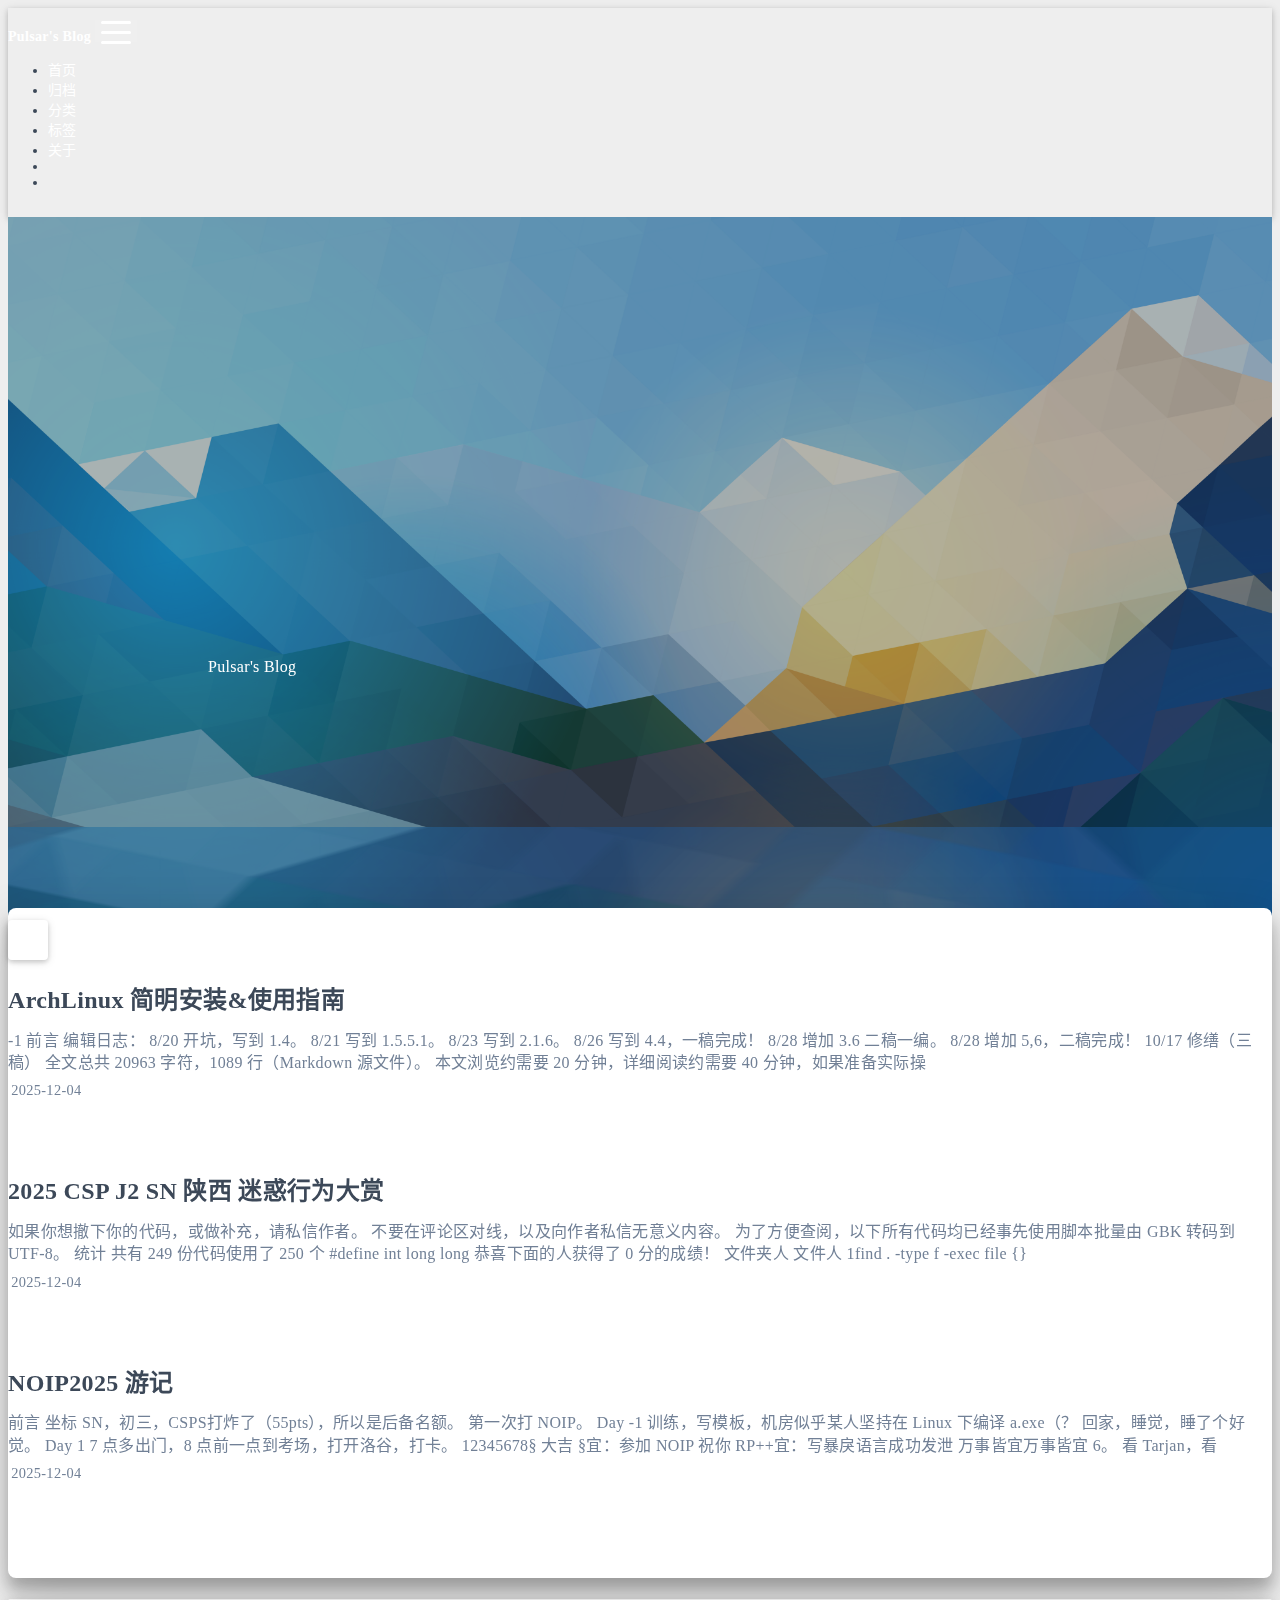
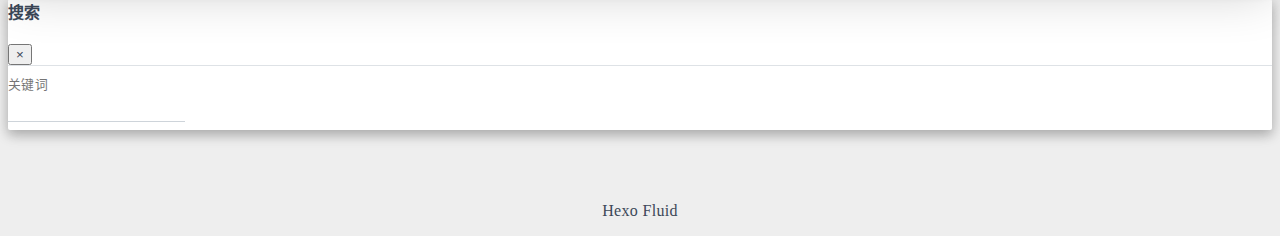
<file: index.html>
<!DOCTYPE html>
<html lang="zh-CN" data-default-color-scheme=auto>



<head>
  <meta charset="UTF-8">

  <link rel="apple-touch-icon" sizes="76x76" href="/img/fluid.png">
  <link rel="icon" href="/img/fluid.png">
  

  <meta name="viewport" content="width=device-width, initial-scale=1.0, maximum-scale=5.0, shrink-to-fit=no">
  <meta http-equiv="x-ua-compatible" content="ie=edge">
  
  <meta name="theme-color" content="#2f4154">
  <meta name="author" content="Pulsar">
  <meta name="keywords" content="">
  
    <meta property="og:type" content="website">
<meta property="og:title" content="Pulsar&#39;s Blog">
<meta property="og:url" content="http://pulsar33550336.github.io/index.html">
<meta property="og:site_name" content="Pulsar&#39;s Blog">
<meta property="og:locale" content="zh_CN">
<meta property="article:author" content="Pulsar">
<meta name="twitter:card" content="summary_large_image">
  
  
  
  <title>Pulsar&#39;s Blog</title>

  <link  rel="stylesheet" href="https://lib.baomitu.com/twitter-bootstrap/4.6.1/css/bootstrap.min.css" />





<!-- 主题依赖的图标库，不要自行修改 -->
<!-- Do not modify the link that theme dependent icons -->

<link rel="stylesheet" href="//at.alicdn.com/t/c/font_1749284_5i9bdhy70f8.css">



<link rel="stylesheet" href="//at.alicdn.com/t/c/font_1736178_k526ubmyhba.css">


<link  rel="stylesheet" href="/css/main.css" />


  <link id="highlight-css" rel="stylesheet" href="/css/highlight.css" />
  
    <link id="highlight-css-dark" rel="stylesheet" href="/css/highlight-dark.css" />
  




  <script id="fluid-configs">
    var Fluid = window.Fluid || {};
    Fluid.ctx = Object.assign({}, Fluid.ctx)
    var CONFIG = {"hostname":"pulsar33550336.github.io","root":"/","version":"1.9.8","typing":{"enable":false,"typeSpeed":70,"cursorChar":"_","loop":false,"scope":[]},"anchorjs":{"enable":true,"element":"h1,h2,h3,h4,h5,h6","placement":"left","visible":"hover","icon":""},"progressbar":{"enable":true,"height_px":3,"color":"#29d","options":{"showSpinner":false,"trickleSpeed":100}},"code_language":{"enable":true,"default":"TEXT"},"copy_btn":true,"image_caption":{"enable":true},"image_zoom":{"enable":true,"img_url_replace":["",""]},"toc":{"enable":true,"placement":"right","headingSelector":"h1,h2,h3,h4,h5,h6","collapseDepth":0},"lazyload":{"enable":true,"loading_img":"/img/loading.gif","onlypost":false,"offset_factor":2},"web_analytics":{"enable":false,"follow_dnt":true,"baidu":null,"google":{"measurement_id":null},"tencent":{"sid":null,"cid":null},"leancloud":{"app_id":null,"app_key":null,"server_url":null,"path":"window.location.pathname","ignore_local":false},"umami":{"src":null,"website_id":null,"domains":null,"start_time":"2024-01-01T00:00:00.000Z","token":null,"api_server":null}},"search_path":"/local-search.xml","include_content_in_search":true};

    if (CONFIG.web_analytics.follow_dnt) {
      var dntVal = navigator.doNotTrack || window.doNotTrack || navigator.msDoNotTrack;
      Fluid.ctx.dnt = dntVal && (dntVal.startsWith('1') || dntVal.startsWith('yes') || dntVal.startsWith('on'));
    }
  </script>
  <script  src="/js/utils.js" ></script>
  <script  src="/js/color-schema.js" ></script>
  


  
<meta name="generator" content="Hexo 8.1.1"></head>


<body>
  

  <header>
    

<div class="header-inner" style="height: 100vh;">
  <nav id="navbar" class="navbar fixed-top  navbar-expand-lg navbar-dark scrolling-navbar">
  <div class="container">
    <a class="navbar-brand" href="/">
      <strong>Pulsar&#39;s Blog</strong>
    </a>

    <button id="navbar-toggler-btn" class="navbar-toggler" type="button" data-toggle="collapse"
            data-target="#navbarSupportedContent"
            aria-controls="navbarSupportedContent" aria-expanded="false" aria-label="Toggle navigation">
      <div class="animated-icon"><span></span><span></span><span></span></div>
    </button>

    <!-- Collapsible content -->
    <div class="collapse navbar-collapse" id="navbarSupportedContent">
      <ul class="navbar-nav ml-auto text-center">
        
          
          
          
          
            <li class="nav-item">
              <a class="nav-link" href="/" target="_self">
                <i class="iconfont icon-home-fill"></i>
                <span>首页</span>
              </a>
            </li>
          
        
          
          
          
          
            <li class="nav-item">
              <a class="nav-link" href="/archives/" target="_self">
                <i class="iconfont icon-archive-fill"></i>
                <span>归档</span>
              </a>
            </li>
          
        
          
          
          
          
            <li class="nav-item">
              <a class="nav-link" href="/categories/" target="_self">
                <i class="iconfont icon-category-fill"></i>
                <span>分类</span>
              </a>
            </li>
          
        
          
          
          
          
            <li class="nav-item">
              <a class="nav-link" href="/tags/" target="_self">
                <i class="iconfont icon-tags-fill"></i>
                <span>标签</span>
              </a>
            </li>
          
        
          
          
          
          
            <li class="nav-item">
              <a class="nav-link" href="/about/" target="_self">
                <i class="iconfont icon-user-fill"></i>
                <span>关于</span>
              </a>
            </li>
          
        
        
          <li class="nav-item" id="search-btn">
            <a class="nav-link" target="_self" href="javascript:;" data-toggle="modal" data-target="#modalSearch" aria-label="Search">
              <i class="iconfont icon-search"></i>
            </a>
          </li>
          
        
        
          <li class="nav-item" id="color-toggle-btn">
            <a class="nav-link" target="_self" href="javascript:;" aria-label="Color Toggle">
              <i class="iconfont icon-dark" id="color-toggle-icon"></i>
            </a>
          </li>
        
      </ul>
    </div>
  </div>
</nav>

  

<div id="banner" class="banner" parallax=true
     style="background: url('/img/default.png') no-repeat center center; background-size: cover;">
  <div class="full-bg-img">
    <div class="mask flex-center" style="background-color: rgba(0, 0, 0, 0.3)">
      <div class="banner-text text-center fade-in-up">
        <div class="h2">
          
            <span id="subtitle">Pulsar's Blog</span>
          
        </div>

        
      </div>

      
        <div class="scroll-down-bar">
          <i class="iconfont icon-arrowdown"></i>
        </div>
      
    </div>
  </div>
</div>

</div>

  </header>

  <main>
    
      <div class="container nopadding-x-md">
        <div id="board"
          style="margin-top: 0">
          
          <div class="container">
            <div class="row">
              <div class="col-12 col-md-10 m-auto">
                


  <div class="row mx-auto index-card">
    
    
    <article class="col-12 col-md-12 mx-auto index-info">
      <h2 class="index-header">
        
        <a href="/2025/12/04/ArchLinux-%E7%AE%80%E6%98%8E%E5%AE%89%E8%A3%85-%E4%BD%BF%E7%94%A8%E6%8C%87%E5%8D%97/" target="_self">
          ArchLinux 简明安装&amp;使用指南
        </a>
      </h2>

      
      <a class="index-excerpt index-excerpt__noimg" href="/2025/12/04/ArchLinux-%E7%AE%80%E6%98%8E%E5%AE%89%E8%A3%85-%E4%BD%BF%E7%94%A8%E6%8C%87%E5%8D%97/" target="_self">
        <div>
          -1 前言 编辑日志：  8/20 开坑，写到 1.4。 8/21 写到 1.5.5.1。 8/23 写到 2.1.6。 8/26 写到 4.4，一稿完成！ 8/28 增加 3.6 二稿一编。 8/28 增加 5,6，二稿完成！ 10/17 修缮（三稿）  全文总共 20963 字符，1089 行（Markdown 源文件）。 本文浏览约需要 20 分钟，详细阅读约需要 40 分钟，如果准备实际操
        </div>
      </a>

      <div class="index-btm post-metas">
        
          <div class="post-meta mr-3">
            <i class="iconfont icon-date"></i>
            <time datetime="2025-12-04 15:35" pubdate>
              2025-12-04
            </time>
          </div>
        
        
        
      </div>
    </article>
  </div>

  <div class="row mx-auto index-card">
    
    
    <article class="col-12 col-md-12 mx-auto index-info">
      <h2 class="index-header">
        
        <a href="/2025/12/04/2025-CSP-J2-SN-%E9%99%95%E8%A5%BF-%E8%BF%B7%E6%83%91%E8%A1%8C%E4%B8%BA%E5%A4%A7%E8%B5%8F/" target="_self">
          2025 CSP J2 SN 陕西 迷惑行为大赏
        </a>
      </h2>

      
      <a class="index-excerpt index-excerpt__noimg" href="/2025/12/04/2025-CSP-J2-SN-%E9%99%95%E8%A5%BF-%E8%BF%B7%E6%83%91%E8%A1%8C%E4%B8%BA%E5%A4%A7%E8%B5%8F/" target="_self">
        <div>
          如果你想撤下你的代码，或做补充，请私信作者。 不要在评论区对线，以及向作者私信无意义内容。 为了方便查阅，以下所有代码均已经事先使用脚本批量由 GBK 转码到 UTF-8。  统计 共有 249 份代码使用了 250 个 #define int long long 恭喜下面的人获得了 0 分的成绩！ 文件夹人  文件人 1find . -type f -exec file &#123;&#125
        </div>
      </a>

      <div class="index-btm post-metas">
        
          <div class="post-meta mr-3">
            <i class="iconfont icon-date"></i>
            <time datetime="2025-12-04 15:32" pubdate>
              2025-12-04
            </time>
          </div>
        
        
        
      </div>
    </article>
  </div>

  <div class="row mx-auto index-card">
    
    
    <article class="col-12 col-md-12 mx-auto index-info">
      <h2 class="index-header">
        
        <a href="/2025/12/04/NOIP2025/" target="_self">
          NOIP2025 游记
        </a>
      </h2>

      
      <a class="index-excerpt index-excerpt__noimg" href="/2025/12/04/NOIP2025/" target="_self">
        <div>
          前言 坐标 SN，初三，CSPS打炸了（55pts），所以是后备名额。 第一次打 NOIP。 Day -1 训练，写模板，机房似乎某人坚持在 Linux 下编译 a.exe（？ 回家，睡觉，睡了个好觉。 Day 1 7 点多出门，8 点前一点到考场，打开洛谷，打卡。 12345678§ 大吉 §宜：参加 NOIP 祝你 RP++宜：写暴戾语言成功发泄 万事皆宜万事皆宜 6。 看 Tarjan，看
        </div>
      </a>

      <div class="index-btm post-metas">
        
          <div class="post-meta mr-3">
            <i class="iconfont icon-date"></i>
            <time datetime="2025-12-04 15:30" pubdate>
              2025-12-04
            </time>
          </div>
        
        
        
      </div>
    </article>
  </div>





              </div>
            </div>
          </div>
        </div>
      </div>
    

    
      <a id="scroll-top-button" aria-label="TOP" href="#" role="button">
        <i class="iconfont icon-arrowup" aria-hidden="true"></i>
      </a>
    

    
      <div class="modal fade" id="modalSearch" tabindex="-1" role="dialog" aria-labelledby="ModalLabel"
     aria-hidden="true">
  <div class="modal-dialog modal-dialog-scrollable modal-lg" role="document">
    <div class="modal-content">
      <div class="modal-header text-center">
        <h4 class="modal-title w-100 font-weight-bold">搜索</h4>
        <button type="button" id="local-search-close" class="close" data-dismiss="modal" aria-label="Close">
          <span aria-hidden="true">&times;</span>
        </button>
      </div>
      <div class="modal-body mx-3">
        <div class="md-form mb-5">
          <input type="text" id="local-search-input" class="form-control validate">
          <label data-error="x" data-success="v" for="local-search-input">关键词</label>
        </div>
        <div class="list-group" id="local-search-result"></div>
      </div>
    </div>
  </div>
</div>

    

    
  </main>

  <footer>
    <div class="footer-inner">
  
    <div class="footer-content">
       <a href="https://hexo.io" target="_blank" rel="nofollow noopener"><span>Hexo</span></a> <i class="iconfont icon-love"></i> <a href="https://github.com/fluid-dev/hexo-theme-fluid" target="_blank" rel="nofollow noopener"><span>Fluid</span></a> 
    </div>
  
  
  
</div>

  </footer>

  <!-- Scripts -->
  
  <script  src="https://lib.baomitu.com/nprogress/0.2.0/nprogress.min.js" ></script>
  <link  rel="stylesheet" href="https://lib.baomitu.com/nprogress/0.2.0/nprogress.min.css" />

  <script>
    NProgress.configure({"showSpinner":false,"trickleSpeed":100})
    NProgress.start()
    window.addEventListener('load', function() {
      NProgress.done();
    })
  </script>


<script  src="https://lib.baomitu.com/jquery/3.6.4/jquery.min.js" ></script>
<script  src="https://lib.baomitu.com/twitter-bootstrap/4.6.1/js/bootstrap.min.js" ></script>
<script  src="/js/events.js" ></script>
<script  src="/js/plugins.js" ></script>





  
    <script  src="/js/img-lazyload.js" ></script>
  




  <script  src="/js/local-search.js" ></script>





<!-- 主题的启动项，将它保持在最底部 -->
<!-- the boot of the theme, keep it at the bottom -->
<script  src="/js/boot.js" ></script>


  

  <noscript>
    <div class="noscript-warning">博客在允许 JavaScript 运行的环境下浏览效果更佳</div>
  </noscript>
</body>
</html>
</file>
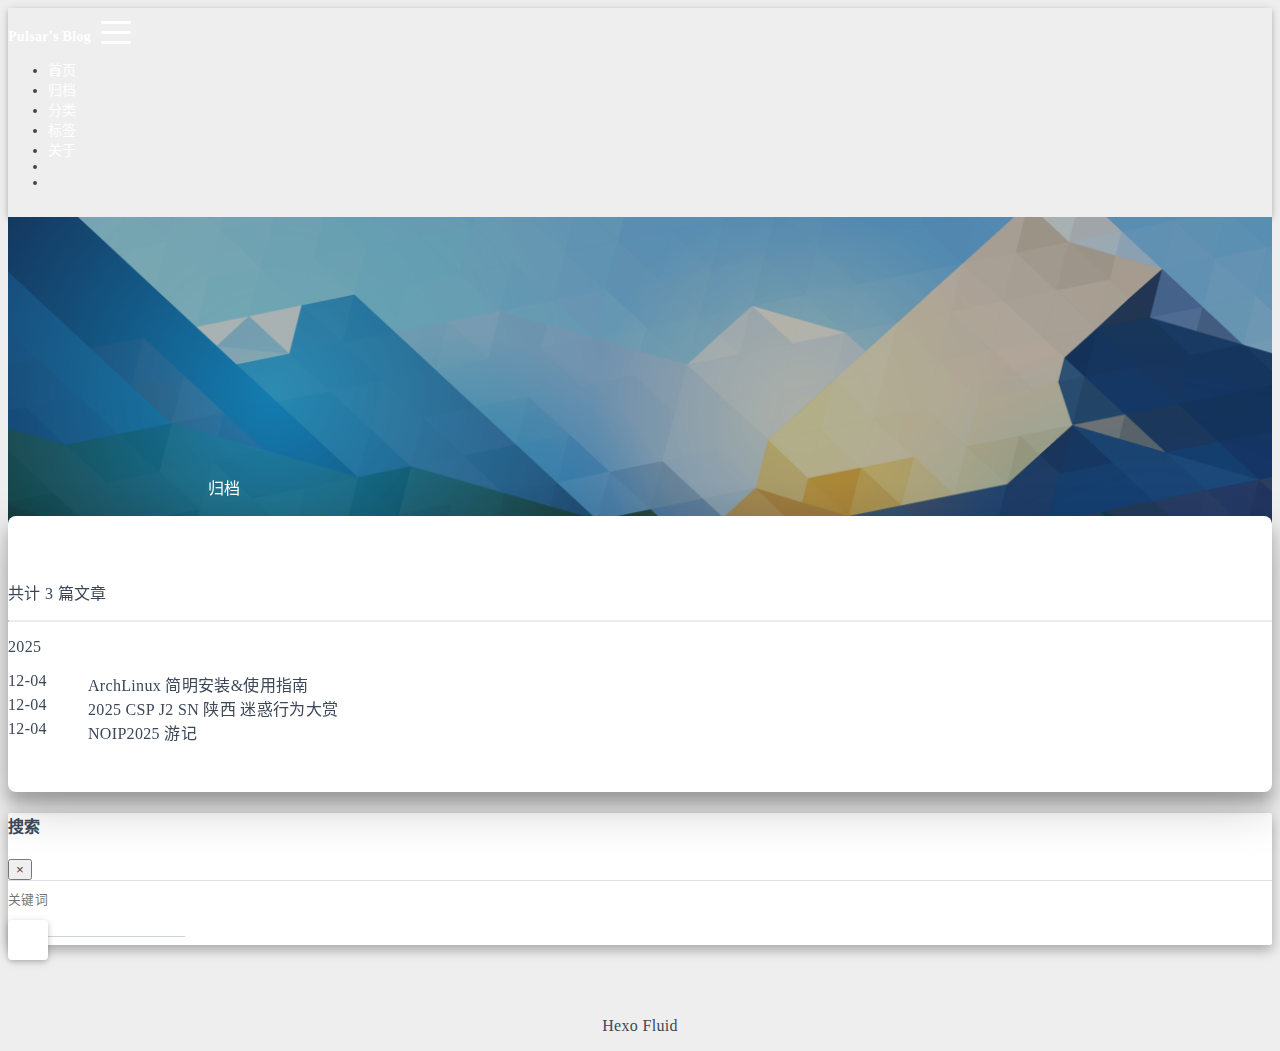
<file: archives/index.html>
<!DOCTYPE html>
<html lang="zh-CN" data-default-color-scheme=auto>



<head>
  <meta charset="UTF-8">

  <link rel="apple-touch-icon" sizes="76x76" href="/img/fluid.png">
  <link rel="icon" href="/img/fluid.png">
  

  <meta name="viewport" content="width=device-width, initial-scale=1.0, maximum-scale=5.0, shrink-to-fit=no">
  <meta http-equiv="x-ua-compatible" content="ie=edge">
  
  <meta name="theme-color" content="#2f4154">
  <meta name="author" content="Pulsar">
  <meta name="keywords" content="">
  
    <meta property="og:type" content="website">
<meta property="og:title" content="归档">
<meta property="og:url" content="http://pulsar33550336.github.io/archives/index.html">
<meta property="og:site_name" content="Pulsar&#39;s Blog">
<meta property="og:locale" content="zh_CN">
<meta property="article:author" content="Pulsar">
<meta name="twitter:card" content="summary_large_image">
  
  
  
  <title>归档 - Pulsar&#39;s Blog</title>

  <link  rel="stylesheet" href="https://lib.baomitu.com/twitter-bootstrap/4.6.1/css/bootstrap.min.css" />





<!-- 主题依赖的图标库，不要自行修改 -->
<!-- Do not modify the link that theme dependent icons -->

<link rel="stylesheet" href="//at.alicdn.com/t/c/font_1749284_5i9bdhy70f8.css">



<link rel="stylesheet" href="//at.alicdn.com/t/c/font_1736178_k526ubmyhba.css">


<link  rel="stylesheet" href="/css/main.css" />


  <link id="highlight-css" rel="stylesheet" href="/css/highlight.css" />
  
    <link id="highlight-css-dark" rel="stylesheet" href="/css/highlight-dark.css" />
  




  <script id="fluid-configs">
    var Fluid = window.Fluid || {};
    Fluid.ctx = Object.assign({}, Fluid.ctx)
    var CONFIG = {"hostname":"pulsar33550336.github.io","root":"/","version":"1.9.8","typing":{"enable":false,"typeSpeed":70,"cursorChar":"_","loop":false,"scope":[]},"anchorjs":{"enable":true,"element":"h1,h2,h3,h4,h5,h6","placement":"left","visible":"hover","icon":""},"progressbar":{"enable":true,"height_px":3,"color":"#29d","options":{"showSpinner":false,"trickleSpeed":100}},"code_language":{"enable":true,"default":"TEXT"},"copy_btn":true,"image_caption":{"enable":true},"image_zoom":{"enable":true,"img_url_replace":["",""]},"toc":{"enable":true,"placement":"right","headingSelector":"h1,h2,h3,h4,h5,h6","collapseDepth":0},"lazyload":{"enable":true,"loading_img":"/img/loading.gif","onlypost":false,"offset_factor":2},"web_analytics":{"enable":false,"follow_dnt":true,"baidu":null,"google":{"measurement_id":null},"tencent":{"sid":null,"cid":null},"leancloud":{"app_id":null,"app_key":null,"server_url":null,"path":"window.location.pathname","ignore_local":false},"umami":{"src":null,"website_id":null,"domains":null,"start_time":"2024-01-01T00:00:00.000Z","token":null,"api_server":null}},"search_path":"/local-search.xml","include_content_in_search":true};

    if (CONFIG.web_analytics.follow_dnt) {
      var dntVal = navigator.doNotTrack || window.doNotTrack || navigator.msDoNotTrack;
      Fluid.ctx.dnt = dntVal && (dntVal.startsWith('1') || dntVal.startsWith('yes') || dntVal.startsWith('on'));
    }
  </script>
  <script  src="/js/utils.js" ></script>
  <script  src="/js/color-schema.js" ></script>
  


  
<meta name="generator" content="Hexo 8.1.1"></head>


<body>
  

  <header>
    

<div class="header-inner" style="height: 60vh;">
  <nav id="navbar" class="navbar fixed-top  navbar-expand-lg navbar-dark scrolling-navbar">
  <div class="container">
    <a class="navbar-brand" href="/">
      <strong>Pulsar&#39;s Blog</strong>
    </a>

    <button id="navbar-toggler-btn" class="navbar-toggler" type="button" data-toggle="collapse"
            data-target="#navbarSupportedContent"
            aria-controls="navbarSupportedContent" aria-expanded="false" aria-label="Toggle navigation">
      <div class="animated-icon"><span></span><span></span><span></span></div>
    </button>

    <!-- Collapsible content -->
    <div class="collapse navbar-collapse" id="navbarSupportedContent">
      <ul class="navbar-nav ml-auto text-center">
        
          
          
          
          
            <li class="nav-item">
              <a class="nav-link" href="/" target="_self">
                <i class="iconfont icon-home-fill"></i>
                <span>首页</span>
              </a>
            </li>
          
        
          
          
          
          
            <li class="nav-item">
              <a class="nav-link" href="/archives/" target="_self">
                <i class="iconfont icon-archive-fill"></i>
                <span>归档</span>
              </a>
            </li>
          
        
          
          
          
          
            <li class="nav-item">
              <a class="nav-link" href="/categories/" target="_self">
                <i class="iconfont icon-category-fill"></i>
                <span>分类</span>
              </a>
            </li>
          
        
          
          
          
          
            <li class="nav-item">
              <a class="nav-link" href="/tags/" target="_self">
                <i class="iconfont icon-tags-fill"></i>
                <span>标签</span>
              </a>
            </li>
          
        
          
          
          
          
            <li class="nav-item">
              <a class="nav-link" href="/about/" target="_self">
                <i class="iconfont icon-user-fill"></i>
                <span>关于</span>
              </a>
            </li>
          
        
        
          <li class="nav-item" id="search-btn">
            <a class="nav-link" target="_self" href="javascript:;" data-toggle="modal" data-target="#modalSearch" aria-label="Search">
              <i class="iconfont icon-search"></i>
            </a>
          </li>
          
        
        
          <li class="nav-item" id="color-toggle-btn">
            <a class="nav-link" target="_self" href="javascript:;" aria-label="Color Toggle">
              <i class="iconfont icon-dark" id="color-toggle-icon"></i>
            </a>
          </li>
        
      </ul>
    </div>
  </div>
</nav>

  

<div id="banner" class="banner" parallax=true
     style="background: url('/img/default.png') no-repeat center center; background-size: cover;">
  <div class="full-bg-img">
    <div class="mask flex-center" style="background-color: rgba(0, 0, 0, 0.3)">
      <div class="banner-text text-center fade-in-up">
        <div class="h2">
          
            <span id="subtitle">归档</span>
          
        </div>

        
      </div>

      
    </div>
  </div>
</div>

</div>

  </header>

  <main>
    
      <div class="container nopadding-x-md">
        <div id="board"
          >
          
          <div class="container">
            <div class="row">
              <div class="col-12 col-md-10 m-auto">
                

<div class="list-group">
  <p class="h4">共计 3 篇文章</p>
  <hr>
  
  
    
      
      <p class="h5">2025</p>
    
    <a href="/2025/12/04/ArchLinux-%E7%AE%80%E6%98%8E%E5%AE%89%E8%A3%85-%E4%BD%BF%E7%94%A8%E6%8C%87%E5%8D%97/" class="list-group-item list-group-item-action">
      <time>12-04</time>
      <div class="list-group-item-title">ArchLinux 简明安装&amp;使用指南</div>
    </a>
  
    
    <a href="/2025/12/04/2025-CSP-J2-SN-%E9%99%95%E8%A5%BF-%E8%BF%B7%E6%83%91%E8%A1%8C%E4%B8%BA%E5%A4%A7%E8%B5%8F/" class="list-group-item list-group-item-action">
      <time>12-04</time>
      <div class="list-group-item-title">2025 CSP J2 SN 陕西 迷惑行为大赏</div>
    </a>
  
    
    <a href="/2025/12/04/NOIP2025/" class="list-group-item list-group-item-action">
      <time>12-04</time>
      <div class="list-group-item-title">NOIP2025 游记</div>
    </a>
  
</div>





              </div>
            </div>
          </div>
        </div>
      </div>
    

    
      <a id="scroll-top-button" aria-label="TOP" href="#" role="button">
        <i class="iconfont icon-arrowup" aria-hidden="true"></i>
      </a>
    

    
      <div class="modal fade" id="modalSearch" tabindex="-1" role="dialog" aria-labelledby="ModalLabel"
     aria-hidden="true">
  <div class="modal-dialog modal-dialog-scrollable modal-lg" role="document">
    <div class="modal-content">
      <div class="modal-header text-center">
        <h4 class="modal-title w-100 font-weight-bold">搜索</h4>
        <button type="button" id="local-search-close" class="close" data-dismiss="modal" aria-label="Close">
          <span aria-hidden="true">&times;</span>
        </button>
      </div>
      <div class="modal-body mx-3">
        <div class="md-form mb-5">
          <input type="text" id="local-search-input" class="form-control validate">
          <label data-error="x" data-success="v" for="local-search-input">关键词</label>
        </div>
        <div class="list-group" id="local-search-result"></div>
      </div>
    </div>
  </div>
</div>

    

    
  </main>

  <footer>
    <div class="footer-inner">
  
    <div class="footer-content">
       <a href="https://hexo.io" target="_blank" rel="nofollow noopener"><span>Hexo</span></a> <i class="iconfont icon-love"></i> <a href="https://github.com/fluid-dev/hexo-theme-fluid" target="_blank" rel="nofollow noopener"><span>Fluid</span></a> 
    </div>
  
  
  
</div>

  </footer>

  <!-- Scripts -->
  
  <script  src="https://lib.baomitu.com/nprogress/0.2.0/nprogress.min.js" ></script>
  <link  rel="stylesheet" href="https://lib.baomitu.com/nprogress/0.2.0/nprogress.min.css" />

  <script>
    NProgress.configure({"showSpinner":false,"trickleSpeed":100})
    NProgress.start()
    window.addEventListener('load', function() {
      NProgress.done();
    })
  </script>


<script  src="https://lib.baomitu.com/jquery/3.6.4/jquery.min.js" ></script>
<script  src="https://lib.baomitu.com/twitter-bootstrap/4.6.1/js/bootstrap.min.js" ></script>
<script  src="/js/events.js" ></script>
<script  src="/js/plugins.js" ></script>





  
    <script  src="/js/img-lazyload.js" ></script>
  




  <script  src="/js/local-search.js" ></script>





<!-- 主题的启动项，将它保持在最底部 -->
<!-- the boot of the theme, keep it at the bottom -->
<script  src="/js/boot.js" ></script>


  

  <noscript>
    <div class="noscript-warning">博客在允许 JavaScript 运行的环境下浏览效果更佳</div>
  </noscript>
</body>
</html>
</file>
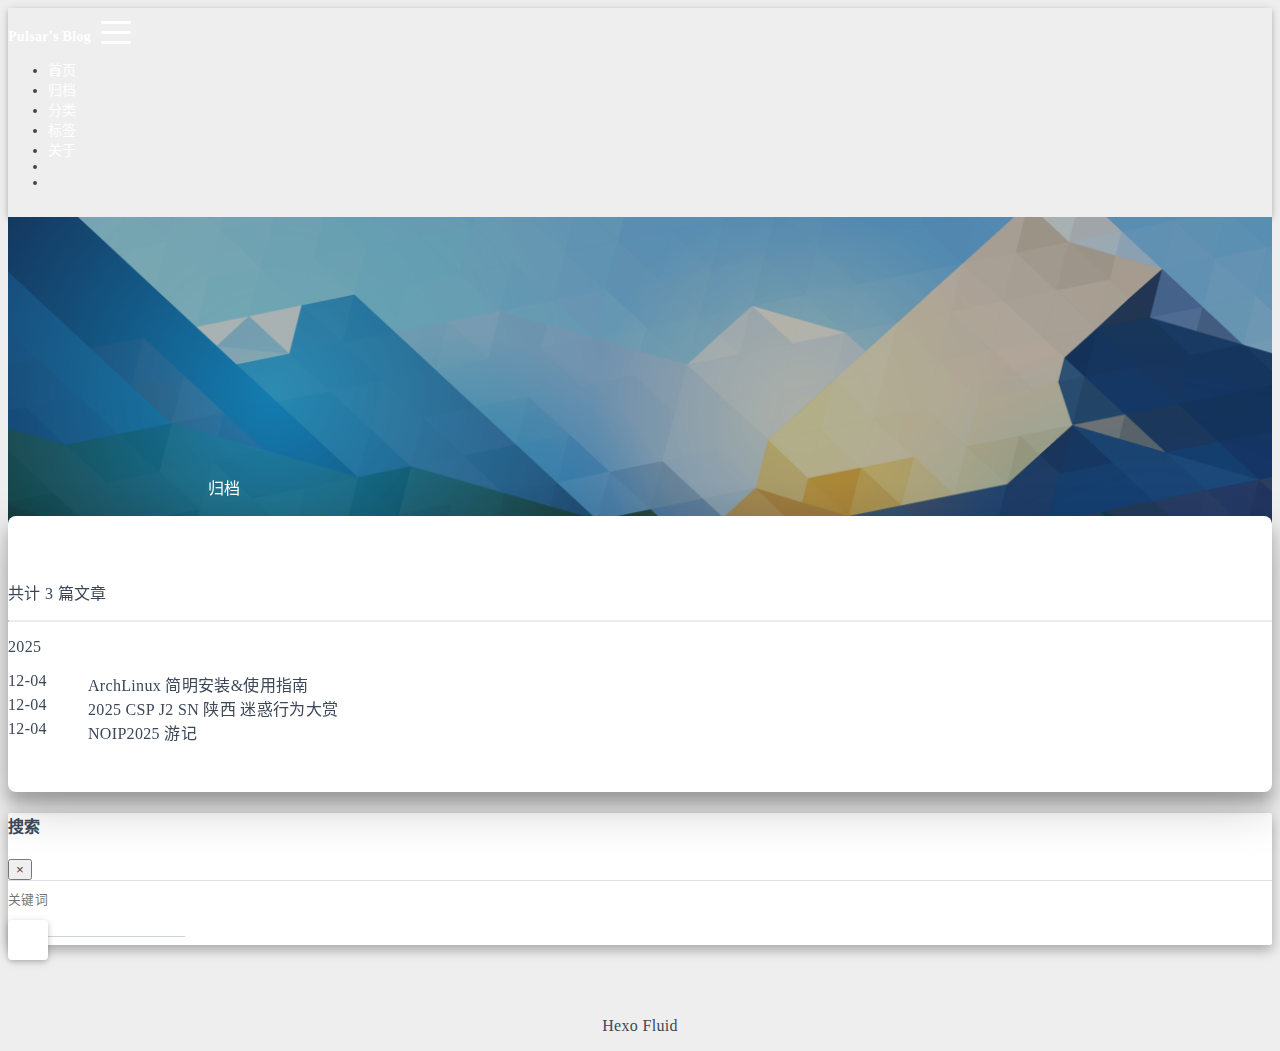
<file: archives/2025/index.html>
<!DOCTYPE html>
<html lang="zh-CN" data-default-color-scheme=auto>



<head>
  <meta charset="UTF-8">

  <link rel="apple-touch-icon" sizes="76x76" href="/img/fluid.png">
  <link rel="icon" href="/img/fluid.png">
  

  <meta name="viewport" content="width=device-width, initial-scale=1.0, maximum-scale=5.0, shrink-to-fit=no">
  <meta http-equiv="x-ua-compatible" content="ie=edge">
  
  <meta name="theme-color" content="#2f4154">
  <meta name="author" content="Pulsar">
  <meta name="keywords" content="">
  
    <meta property="og:type" content="website">
<meta property="og:title" content="归档">
<meta property="og:url" content="http://pulsar.github.io/archives/2025/index.html">
<meta property="og:site_name" content="Pulsar&#39;s Blog">
<meta property="og:locale" content="zh_CN">
<meta property="article:author" content="Pulsar">
<meta name="twitter:card" content="summary_large_image">
  
  
  
  <title>归档 - Pulsar&#39;s Blog</title>

  <link  rel="stylesheet" href="https://lib.baomitu.com/twitter-bootstrap/4.6.1/css/bootstrap.min.css" />





<!-- 主题依赖的图标库，不要自行修改 -->
<!-- Do not modify the link that theme dependent icons -->

<link rel="stylesheet" href="//at.alicdn.com/t/c/font_1749284_5i9bdhy70f8.css">



<link rel="stylesheet" href="//at.alicdn.com/t/c/font_1736178_k526ubmyhba.css">


<link  rel="stylesheet" href="/css/main.css" />


  <link id="highlight-css" rel="stylesheet" href="/css/highlight.css" />
  
    <link id="highlight-css-dark" rel="stylesheet" href="/css/highlight-dark.css" />
  




  <script id="fluid-configs">
    var Fluid = window.Fluid || {};
    Fluid.ctx = Object.assign({}, Fluid.ctx)
    var CONFIG = {"hostname":"pulsar.github.io","root":"/","version":"1.9.8","typing":{"enable":false,"typeSpeed":70,"cursorChar":"_","loop":false,"scope":[]},"anchorjs":{"enable":true,"element":"h1,h2,h3,h4,h5,h6","placement":"left","visible":"hover","icon":""},"progressbar":{"enable":true,"height_px":3,"color":"#29d","options":{"showSpinner":false,"trickleSpeed":100}},"code_language":{"enable":true,"default":"TEXT"},"copy_btn":true,"image_caption":{"enable":true},"image_zoom":{"enable":true,"img_url_replace":["",""]},"toc":{"enable":true,"placement":"right","headingSelector":"h1,h2,h3,h4,h5,h6","collapseDepth":0},"lazyload":{"enable":true,"loading_img":"/img/loading.gif","onlypost":false,"offset_factor":2},"web_analytics":{"enable":false,"follow_dnt":true,"baidu":null,"google":{"measurement_id":null},"tencent":{"sid":null,"cid":null},"leancloud":{"app_id":null,"app_key":null,"server_url":null,"path":"window.location.pathname","ignore_local":false},"umami":{"src":null,"website_id":null,"domains":null,"start_time":"2024-01-01T00:00:00.000Z","token":null,"api_server":null}},"search_path":"/local-search.xml","include_content_in_search":true};

    if (CONFIG.web_analytics.follow_dnt) {
      var dntVal = navigator.doNotTrack || window.doNotTrack || navigator.msDoNotTrack;
      Fluid.ctx.dnt = dntVal && (dntVal.startsWith('1') || dntVal.startsWith('yes') || dntVal.startsWith('on'));
    }
  </script>
  <script  src="/js/utils.js" ></script>
  <script  src="/js/color-schema.js" ></script>
  


  
<meta name="generator" content="Hexo 8.1.1"></head>


<body>
  

  <header>
    

<div class="header-inner" style="height: 60vh;">
  <nav id="navbar" class="navbar fixed-top  navbar-expand-lg navbar-dark scrolling-navbar">
  <div class="container">
    <a class="navbar-brand" href="/">
      <strong>Pulsar&#39;s Blog</strong>
    </a>

    <button id="navbar-toggler-btn" class="navbar-toggler" type="button" data-toggle="collapse"
            data-target="#navbarSupportedContent"
            aria-controls="navbarSupportedContent" aria-expanded="false" aria-label="Toggle navigation">
      <div class="animated-icon"><span></span><span></span><span></span></div>
    </button>

    <!-- Collapsible content -->
    <div class="collapse navbar-collapse" id="navbarSupportedContent">
      <ul class="navbar-nav ml-auto text-center">
        
          
          
          
          
            <li class="nav-item">
              <a class="nav-link" href="/" target="_self">
                <i class="iconfont icon-home-fill"></i>
                <span>首页</span>
              </a>
            </li>
          
        
          
          
          
          
            <li class="nav-item">
              <a class="nav-link" href="/archives/" target="_self">
                <i class="iconfont icon-archive-fill"></i>
                <span>归档</span>
              </a>
            </li>
          
        
          
          
          
          
            <li class="nav-item">
              <a class="nav-link" href="/categories/" target="_self">
                <i class="iconfont icon-category-fill"></i>
                <span>分类</span>
              </a>
            </li>
          
        
          
          
          
          
            <li class="nav-item">
              <a class="nav-link" href="/tags/" target="_self">
                <i class="iconfont icon-tags-fill"></i>
                <span>标签</span>
              </a>
            </li>
          
        
          
          
          
          
            <li class="nav-item">
              <a class="nav-link" href="/about/" target="_self">
                <i class="iconfont icon-user-fill"></i>
                <span>关于</span>
              </a>
            </li>
          
        
        
          <li class="nav-item" id="search-btn">
            <a class="nav-link" target="_self" href="javascript:;" data-toggle="modal" data-target="#modalSearch" aria-label="Search">
              <i class="iconfont icon-search"></i>
            </a>
          </li>
          
        
        
          <li class="nav-item" id="color-toggle-btn">
            <a class="nav-link" target="_self" href="javascript:;" aria-label="Color Toggle">
              <i class="iconfont icon-dark" id="color-toggle-icon"></i>
            </a>
          </li>
        
      </ul>
    </div>
  </div>
</nav>

  

<div id="banner" class="banner" parallax=true
     style="background: url('/img/default.png') no-repeat center center; background-size: cover;">
  <div class="full-bg-img">
    <div class="mask flex-center" style="background-color: rgba(0, 0, 0, 0.3)">
      <div class="banner-text text-center fade-in-up">
        <div class="h2">
          
            <span id="subtitle">归档</span>
          
        </div>

        
      </div>

      
    </div>
  </div>
</div>

</div>

  </header>

  <main>
    
      <div class="container nopadding-x-md">
        <div id="board"
          >
          
          <div class="container">
            <div class="row">
              <div class="col-12 col-md-10 m-auto">
                

<div class="list-group">
  <p class="h4">共计 3 篇文章</p>
  <hr>
  
  
    
      
      <p class="h5">2025</p>
    
    <a href="/2025/12/04/ArchLinux-%E7%AE%80%E6%98%8E%E5%AE%89%E8%A3%85-%E4%BD%BF%E7%94%A8%E6%8C%87%E5%8D%97/" class="list-group-item list-group-item-action">
      <time>12-04</time>
      <div class="list-group-item-title">ArchLinux 简明安装&amp;使用指南</div>
    </a>
  
    
    <a href="/2025/12/04/2025-CSP-J2-SN-%E9%99%95%E8%A5%BF-%E8%BF%B7%E6%83%91%E8%A1%8C%E4%B8%BA%E5%A4%A7%E8%B5%8F/" class="list-group-item list-group-item-action">
      <time>12-04</time>
      <div class="list-group-item-title">2025 CSP J2 SN 陕西 迷惑行为大赏</div>
    </a>
  
    
    <a href="/2025/12/04/NOIP2025/" class="list-group-item list-group-item-action">
      <time>12-04</time>
      <div class="list-group-item-title">NOIP2025 游记</div>
    </a>
  
</div>





              </div>
            </div>
          </div>
        </div>
      </div>
    

    
      <a id="scroll-top-button" aria-label="TOP" href="#" role="button">
        <i class="iconfont icon-arrowup" aria-hidden="true"></i>
      </a>
    

    
      <div class="modal fade" id="modalSearch" tabindex="-1" role="dialog" aria-labelledby="ModalLabel"
     aria-hidden="true">
  <div class="modal-dialog modal-dialog-scrollable modal-lg" role="document">
    <div class="modal-content">
      <div class="modal-header text-center">
        <h4 class="modal-title w-100 font-weight-bold">搜索</h4>
        <button type="button" id="local-search-close" class="close" data-dismiss="modal" aria-label="Close">
          <span aria-hidden="true">&times;</span>
        </button>
      </div>
      <div class="modal-body mx-3">
        <div class="md-form mb-5">
          <input type="text" id="local-search-input" class="form-control validate">
          <label data-error="x" data-success="v" for="local-search-input">关键词</label>
        </div>
        <div class="list-group" id="local-search-result"></div>
      </div>
    </div>
  </div>
</div>

    

    
  </main>

  <footer>
    <div class="footer-inner">
  
    <div class="footer-content">
       <a href="https://hexo.io" target="_blank" rel="nofollow noopener"><span>Hexo</span></a> <i class="iconfont icon-love"></i> <a href="https://github.com/fluid-dev/hexo-theme-fluid" target="_blank" rel="nofollow noopener"><span>Fluid</span></a> 
    </div>
  
  
  
</div>

  </footer>

  <!-- Scripts -->
  
  <script  src="https://lib.baomitu.com/nprogress/0.2.0/nprogress.min.js" ></script>
  <link  rel="stylesheet" href="https://lib.baomitu.com/nprogress/0.2.0/nprogress.min.css" />

  <script>
    NProgress.configure({"showSpinner":false,"trickleSpeed":100})
    NProgress.start()
    window.addEventListener('load', function() {
      NProgress.done();
    })
  </script>


<script  src="https://lib.baomitu.com/jquery/3.6.4/jquery.min.js" ></script>
<script  src="https://lib.baomitu.com/twitter-bootstrap/4.6.1/js/bootstrap.min.js" ></script>
<script  src="/js/events.js" ></script>
<script  src="/js/plugins.js" ></script>





  
    <script  src="/js/img-lazyload.js" ></script>
  




  <script  src="/js/local-search.js" ></script>





<!-- 主题的启动项，将它保持在最底部 -->
<!-- the boot of the theme, keep it at the bottom -->
<script  src="/js/boot.js" ></script>


  

  <noscript>
    <div class="noscript-warning">博客在允许 JavaScript 运行的环境下浏览效果更佳</div>
  </noscript>
</body>
</html>
</file>
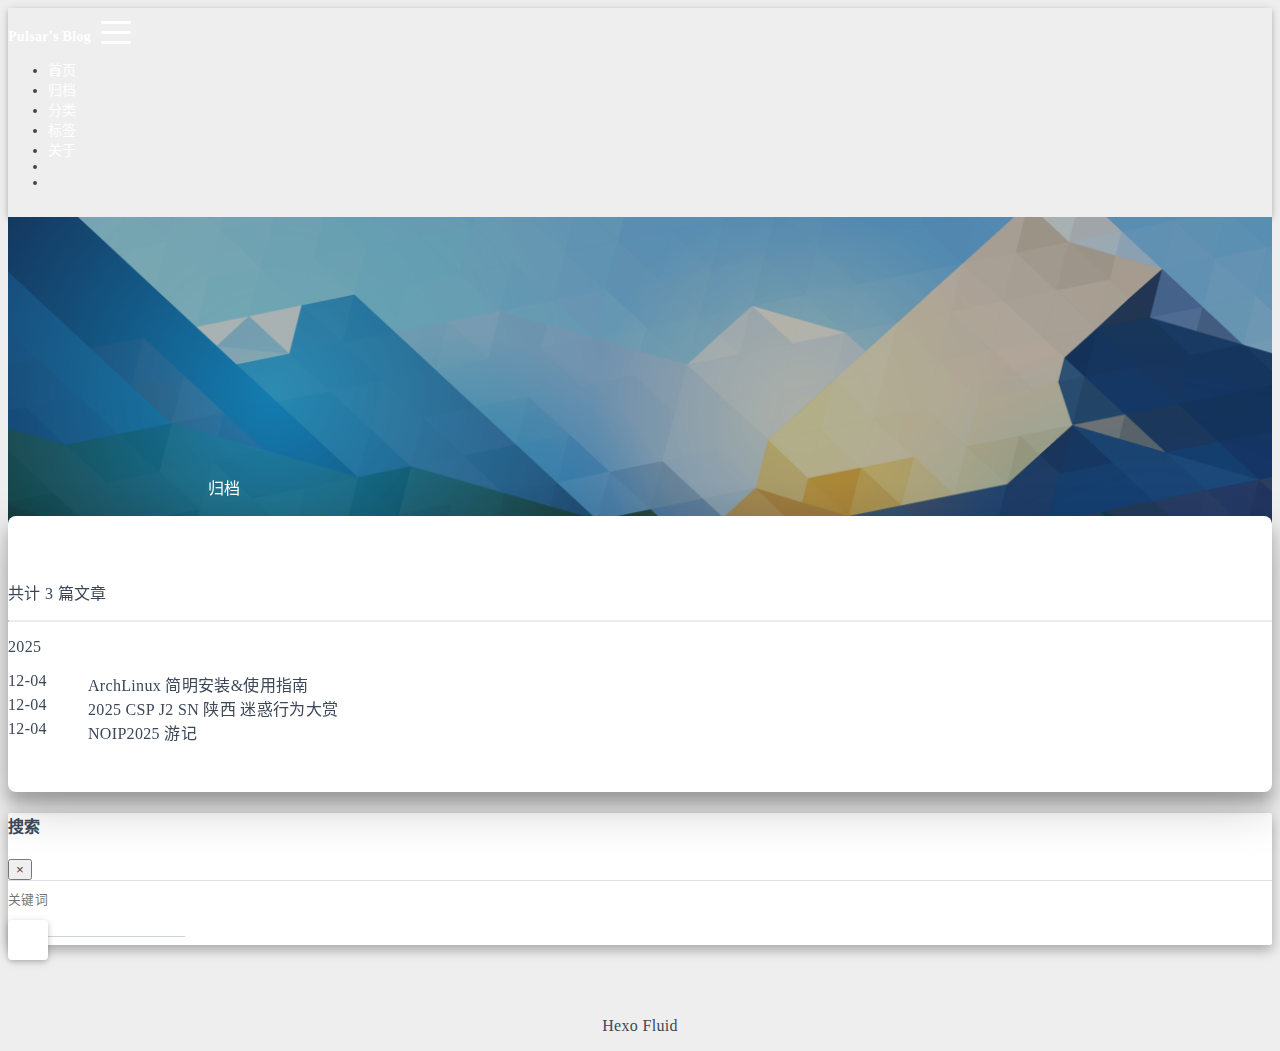
<file: archives/2025/12/index.html>
<!DOCTYPE html>
<html lang="zh-CN" data-default-color-scheme=auto>



<head>
  <meta charset="UTF-8">

  <link rel="apple-touch-icon" sizes="76x76" href="/img/fluid.png">
  <link rel="icon" href="/img/fluid.png">
  

  <meta name="viewport" content="width=device-width, initial-scale=1.0, maximum-scale=5.0, shrink-to-fit=no">
  <meta http-equiv="x-ua-compatible" content="ie=edge">
  
  <meta name="theme-color" content="#2f4154">
  <meta name="author" content="Pulsar">
  <meta name="keywords" content="">
  
    <meta property="og:type" content="website">
<meta property="og:title" content="归档">
<meta property="og:url" content="http://pulsar33550336.github.io/archives/2025/12/index.html">
<meta property="og:site_name" content="Pulsar&#39;s Blog">
<meta property="og:locale" content="zh_CN">
<meta property="article:author" content="Pulsar">
<meta name="twitter:card" content="summary_large_image">
  
  
  
  <title>归档 - Pulsar&#39;s Blog</title>

  <link  rel="stylesheet" href="https://lib.baomitu.com/twitter-bootstrap/4.6.1/css/bootstrap.min.css" />





<!-- 主题依赖的图标库，不要自行修改 -->
<!-- Do not modify the link that theme dependent icons -->

<link rel="stylesheet" href="//at.alicdn.com/t/c/font_1749284_5i9bdhy70f8.css">



<link rel="stylesheet" href="//at.alicdn.com/t/c/font_1736178_k526ubmyhba.css">


<link  rel="stylesheet" href="/css/main.css" />


  <link id="highlight-css" rel="stylesheet" href="/css/highlight.css" />
  
    <link id="highlight-css-dark" rel="stylesheet" href="/css/highlight-dark.css" />
  




  <script id="fluid-configs">
    var Fluid = window.Fluid || {};
    Fluid.ctx = Object.assign({}, Fluid.ctx)
    var CONFIG = {"hostname":"pulsar33550336.github.io","root":"/","version":"1.9.8","typing":{"enable":false,"typeSpeed":70,"cursorChar":"_","loop":false,"scope":[]},"anchorjs":{"enable":true,"element":"h1,h2,h3,h4,h5,h6","placement":"left","visible":"hover","icon":""},"progressbar":{"enable":true,"height_px":3,"color":"#29d","options":{"showSpinner":false,"trickleSpeed":100}},"code_language":{"enable":true,"default":"TEXT"},"copy_btn":true,"image_caption":{"enable":true},"image_zoom":{"enable":true,"img_url_replace":["",""]},"toc":{"enable":true,"placement":"right","headingSelector":"h1,h2,h3,h4,h5,h6","collapseDepth":0},"lazyload":{"enable":true,"loading_img":"/img/loading.gif","onlypost":false,"offset_factor":2},"web_analytics":{"enable":false,"follow_dnt":true,"baidu":null,"google":{"measurement_id":null},"tencent":{"sid":null,"cid":null},"leancloud":{"app_id":null,"app_key":null,"server_url":null,"path":"window.location.pathname","ignore_local":false},"umami":{"src":null,"website_id":null,"domains":null,"start_time":"2024-01-01T00:00:00.000Z","token":null,"api_server":null}},"search_path":"/local-search.xml","include_content_in_search":true};

    if (CONFIG.web_analytics.follow_dnt) {
      var dntVal = navigator.doNotTrack || window.doNotTrack || navigator.msDoNotTrack;
      Fluid.ctx.dnt = dntVal && (dntVal.startsWith('1') || dntVal.startsWith('yes') || dntVal.startsWith('on'));
    }
  </script>
  <script  src="/js/utils.js" ></script>
  <script  src="/js/color-schema.js" ></script>
  


  
<meta name="generator" content="Hexo 8.1.1"></head>


<body>
  

  <header>
    

<div class="header-inner" style="height: 60vh;">
  <nav id="navbar" class="navbar fixed-top  navbar-expand-lg navbar-dark scrolling-navbar">
  <div class="container">
    <a class="navbar-brand" href="/">
      <strong>Pulsar&#39;s Blog</strong>
    </a>

    <button id="navbar-toggler-btn" class="navbar-toggler" type="button" data-toggle="collapse"
            data-target="#navbarSupportedContent"
            aria-controls="navbarSupportedContent" aria-expanded="false" aria-label="Toggle navigation">
      <div class="animated-icon"><span></span><span></span><span></span></div>
    </button>

    <!-- Collapsible content -->
    <div class="collapse navbar-collapse" id="navbarSupportedContent">
      <ul class="navbar-nav ml-auto text-center">
        
          
          
          
          
            <li class="nav-item">
              <a class="nav-link" href="/" target="_self">
                <i class="iconfont icon-home-fill"></i>
                <span>首页</span>
              </a>
            </li>
          
        
          
          
          
          
            <li class="nav-item">
              <a class="nav-link" href="/archives/" target="_self">
                <i class="iconfont icon-archive-fill"></i>
                <span>归档</span>
              </a>
            </li>
          
        
          
          
          
          
            <li class="nav-item">
              <a class="nav-link" href="/categories/" target="_self">
                <i class="iconfont icon-category-fill"></i>
                <span>分类</span>
              </a>
            </li>
          
        
          
          
          
          
            <li class="nav-item">
              <a class="nav-link" href="/tags/" target="_self">
                <i class="iconfont icon-tags-fill"></i>
                <span>标签</span>
              </a>
            </li>
          
        
          
          
          
          
            <li class="nav-item">
              <a class="nav-link" href="/about/" target="_self">
                <i class="iconfont icon-user-fill"></i>
                <span>关于</span>
              </a>
            </li>
          
        
        
          <li class="nav-item" id="search-btn">
            <a class="nav-link" target="_self" href="javascript:;" data-toggle="modal" data-target="#modalSearch" aria-label="Search">
              <i class="iconfont icon-search"></i>
            </a>
          </li>
          
        
        
          <li class="nav-item" id="color-toggle-btn">
            <a class="nav-link" target="_self" href="javascript:;" aria-label="Color Toggle">
              <i class="iconfont icon-dark" id="color-toggle-icon"></i>
            </a>
          </li>
        
      </ul>
    </div>
  </div>
</nav>

  

<div id="banner" class="banner" parallax=true
     style="background: url('/img/default.png') no-repeat center center; background-size: cover;">
  <div class="full-bg-img">
    <div class="mask flex-center" style="background-color: rgba(0, 0, 0, 0.3)">
      <div class="banner-text text-center fade-in-up">
        <div class="h2">
          
            <span id="subtitle">归档</span>
          
        </div>

        
      </div>

      
    </div>
  </div>
</div>

</div>

  </header>

  <main>
    
      <div class="container nopadding-x-md">
        <div id="board"
          >
          
          <div class="container">
            <div class="row">
              <div class="col-12 col-md-10 m-auto">
                

<div class="list-group">
  <p class="h4">共计 3 篇文章</p>
  <hr>
  
  
    
      
      <p class="h5">2025</p>
    
    <a href="/2025/12/04/ArchLinux-%E7%AE%80%E6%98%8E%E5%AE%89%E8%A3%85-%E4%BD%BF%E7%94%A8%E6%8C%87%E5%8D%97/" class="list-group-item list-group-item-action">
      <time>12-04</time>
      <div class="list-group-item-title">ArchLinux 简明安装&amp;使用指南</div>
    </a>
  
    
    <a href="/2025/12/04/2025-CSP-J2-SN-%E9%99%95%E8%A5%BF-%E8%BF%B7%E6%83%91%E8%A1%8C%E4%B8%BA%E5%A4%A7%E8%B5%8F/" class="list-group-item list-group-item-action">
      <time>12-04</time>
      <div class="list-group-item-title">2025 CSP J2 SN 陕西 迷惑行为大赏</div>
    </a>
  
    
    <a href="/2025/12/04/NOIP2025/" class="list-group-item list-group-item-action">
      <time>12-04</time>
      <div class="list-group-item-title">NOIP2025 游记</div>
    </a>
  
</div>





              </div>
            </div>
          </div>
        </div>
      </div>
    

    
      <a id="scroll-top-button" aria-label="TOP" href="#" role="button">
        <i class="iconfont icon-arrowup" aria-hidden="true"></i>
      </a>
    

    
      <div class="modal fade" id="modalSearch" tabindex="-1" role="dialog" aria-labelledby="ModalLabel"
     aria-hidden="true">
  <div class="modal-dialog modal-dialog-scrollable modal-lg" role="document">
    <div class="modal-content">
      <div class="modal-header text-center">
        <h4 class="modal-title w-100 font-weight-bold">搜索</h4>
        <button type="button" id="local-search-close" class="close" data-dismiss="modal" aria-label="Close">
          <span aria-hidden="true">&times;</span>
        </button>
      </div>
      <div class="modal-body mx-3">
        <div class="md-form mb-5">
          <input type="text" id="local-search-input" class="form-control validate">
          <label data-error="x" data-success="v" for="local-search-input">关键词</label>
        </div>
        <div class="list-group" id="local-search-result"></div>
      </div>
    </div>
  </div>
</div>

    

    
  </main>

  <footer>
    <div class="footer-inner">
  
    <div class="footer-content">
       <a href="https://hexo.io" target="_blank" rel="nofollow noopener"><span>Hexo</span></a> <i class="iconfont icon-love"></i> <a href="https://github.com/fluid-dev/hexo-theme-fluid" target="_blank" rel="nofollow noopener"><span>Fluid</span></a> 
    </div>
  
  
  
</div>

  </footer>

  <!-- Scripts -->
  
  <script  src="https://lib.baomitu.com/nprogress/0.2.0/nprogress.min.js" ></script>
  <link  rel="stylesheet" href="https://lib.baomitu.com/nprogress/0.2.0/nprogress.min.css" />

  <script>
    NProgress.configure({"showSpinner":false,"trickleSpeed":100})
    NProgress.start()
    window.addEventListener('load', function() {
      NProgress.done();
    })
  </script>


<script  src="https://lib.baomitu.com/jquery/3.6.4/jquery.min.js" ></script>
<script  src="https://lib.baomitu.com/twitter-bootstrap/4.6.1/js/bootstrap.min.js" ></script>
<script  src="/js/events.js" ></script>
<script  src="/js/plugins.js" ></script>





  
    <script  src="/js/img-lazyload.js" ></script>
  




  <script  src="/js/local-search.js" ></script>





<!-- 主题的启动项，将它保持在最底部 -->
<!-- the boot of the theme, keep it at the bottom -->
<script  src="/js/boot.js" ></script>


  

  <noscript>
    <div class="noscript-warning">博客在允许 JavaScript 运行的环境下浏览效果更佳</div>
  </noscript>
</body>
</html>
</file>
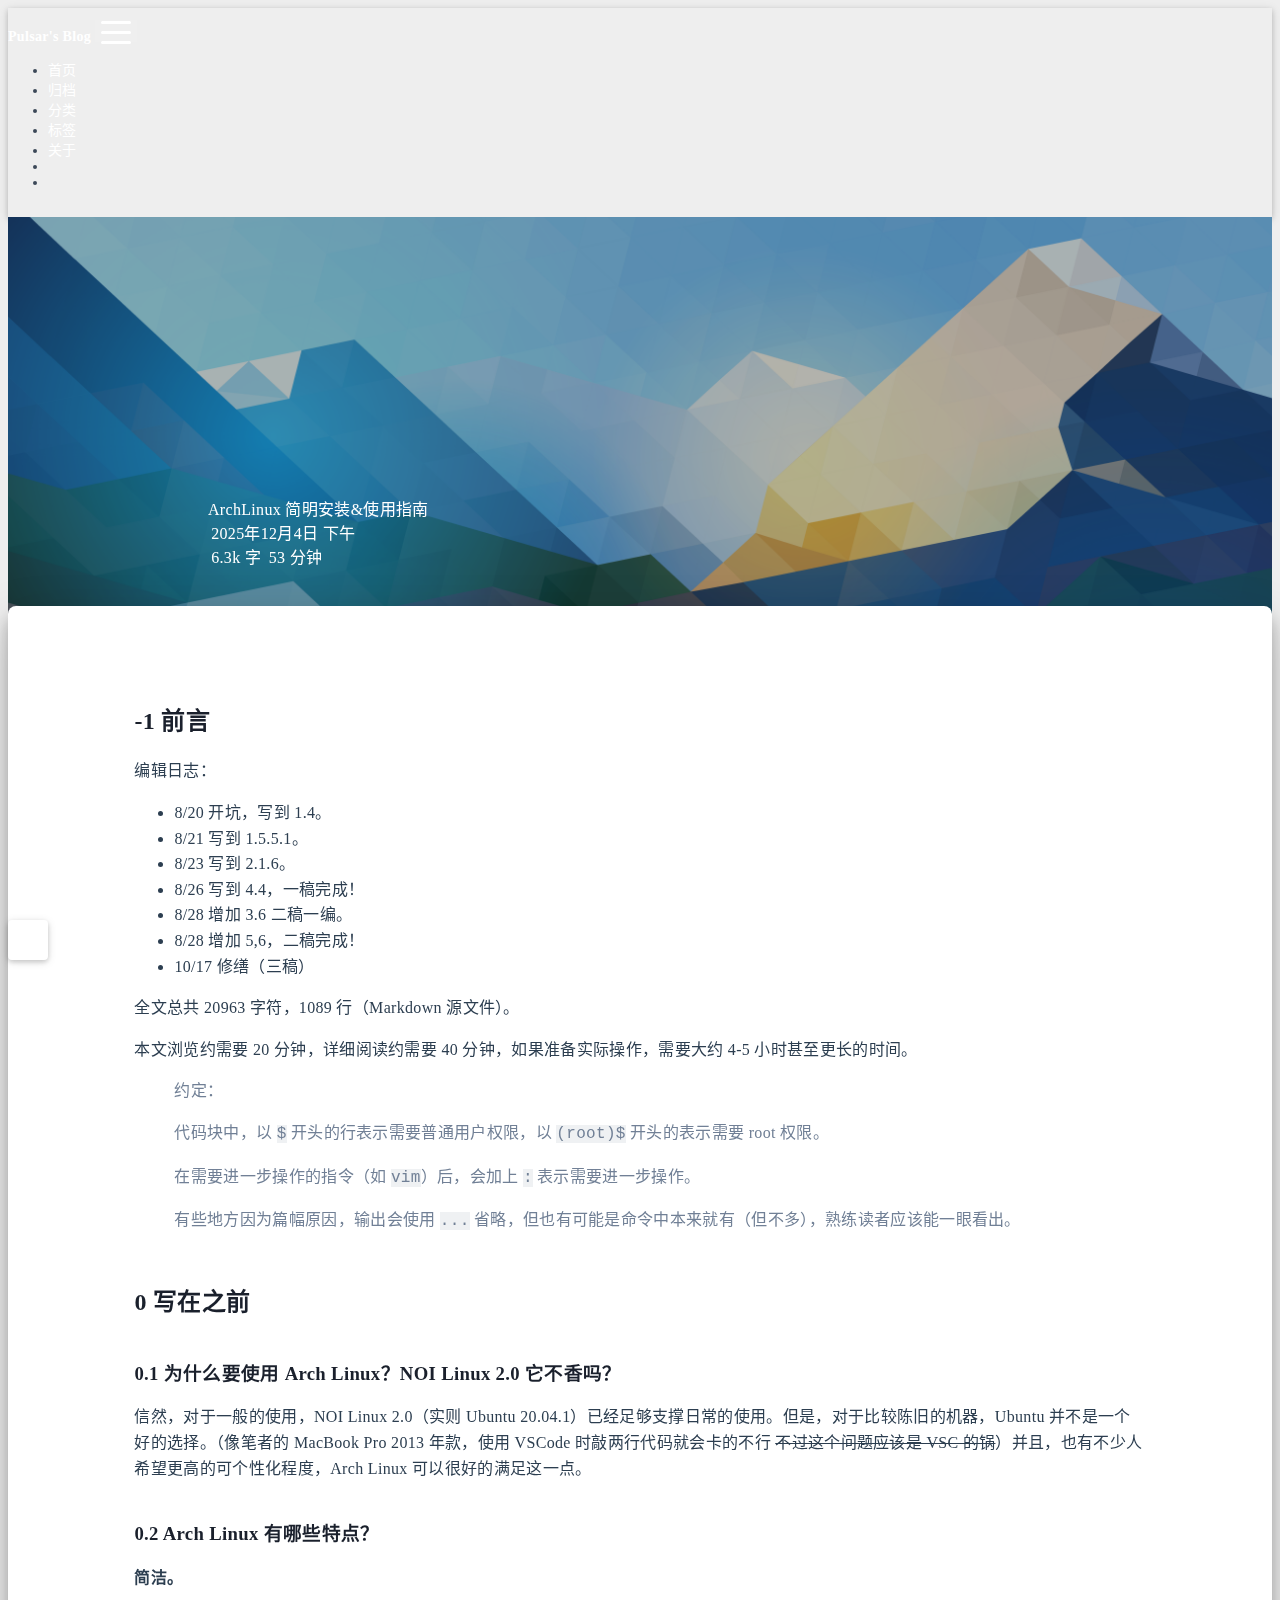
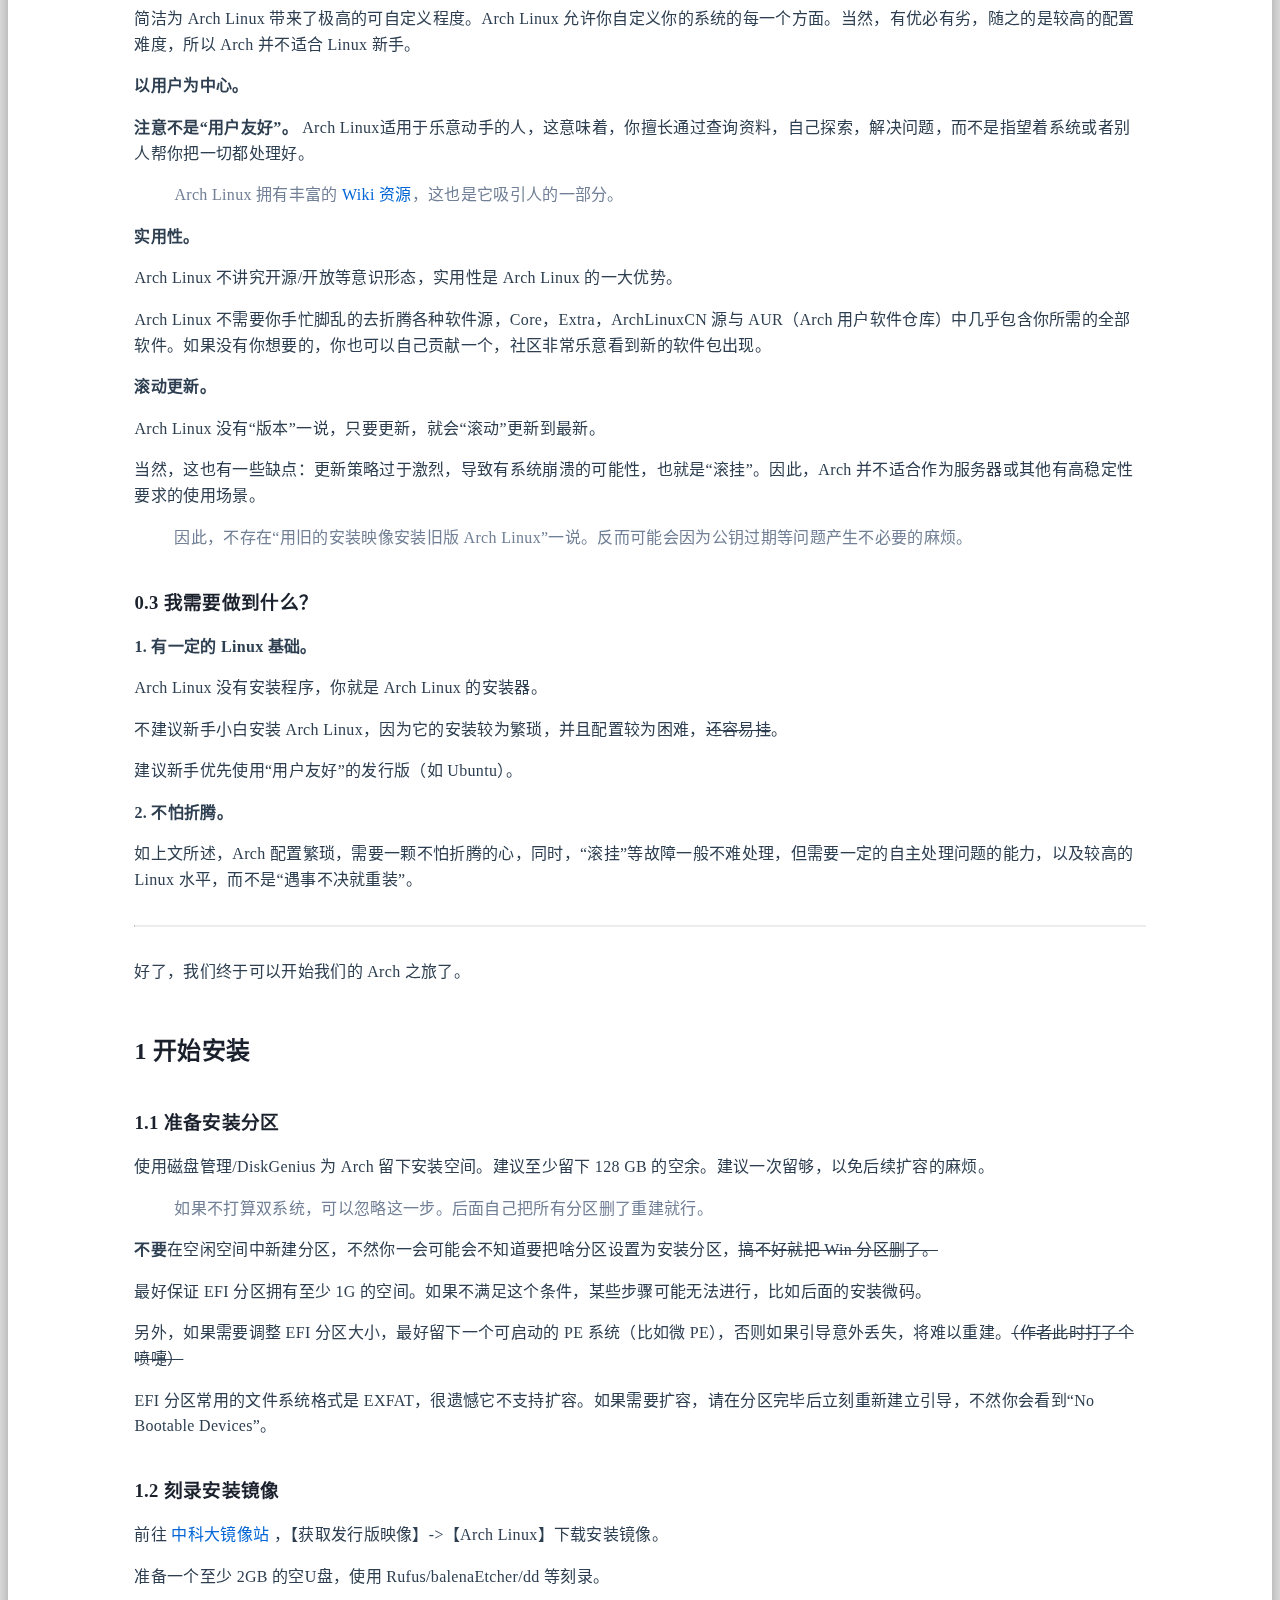
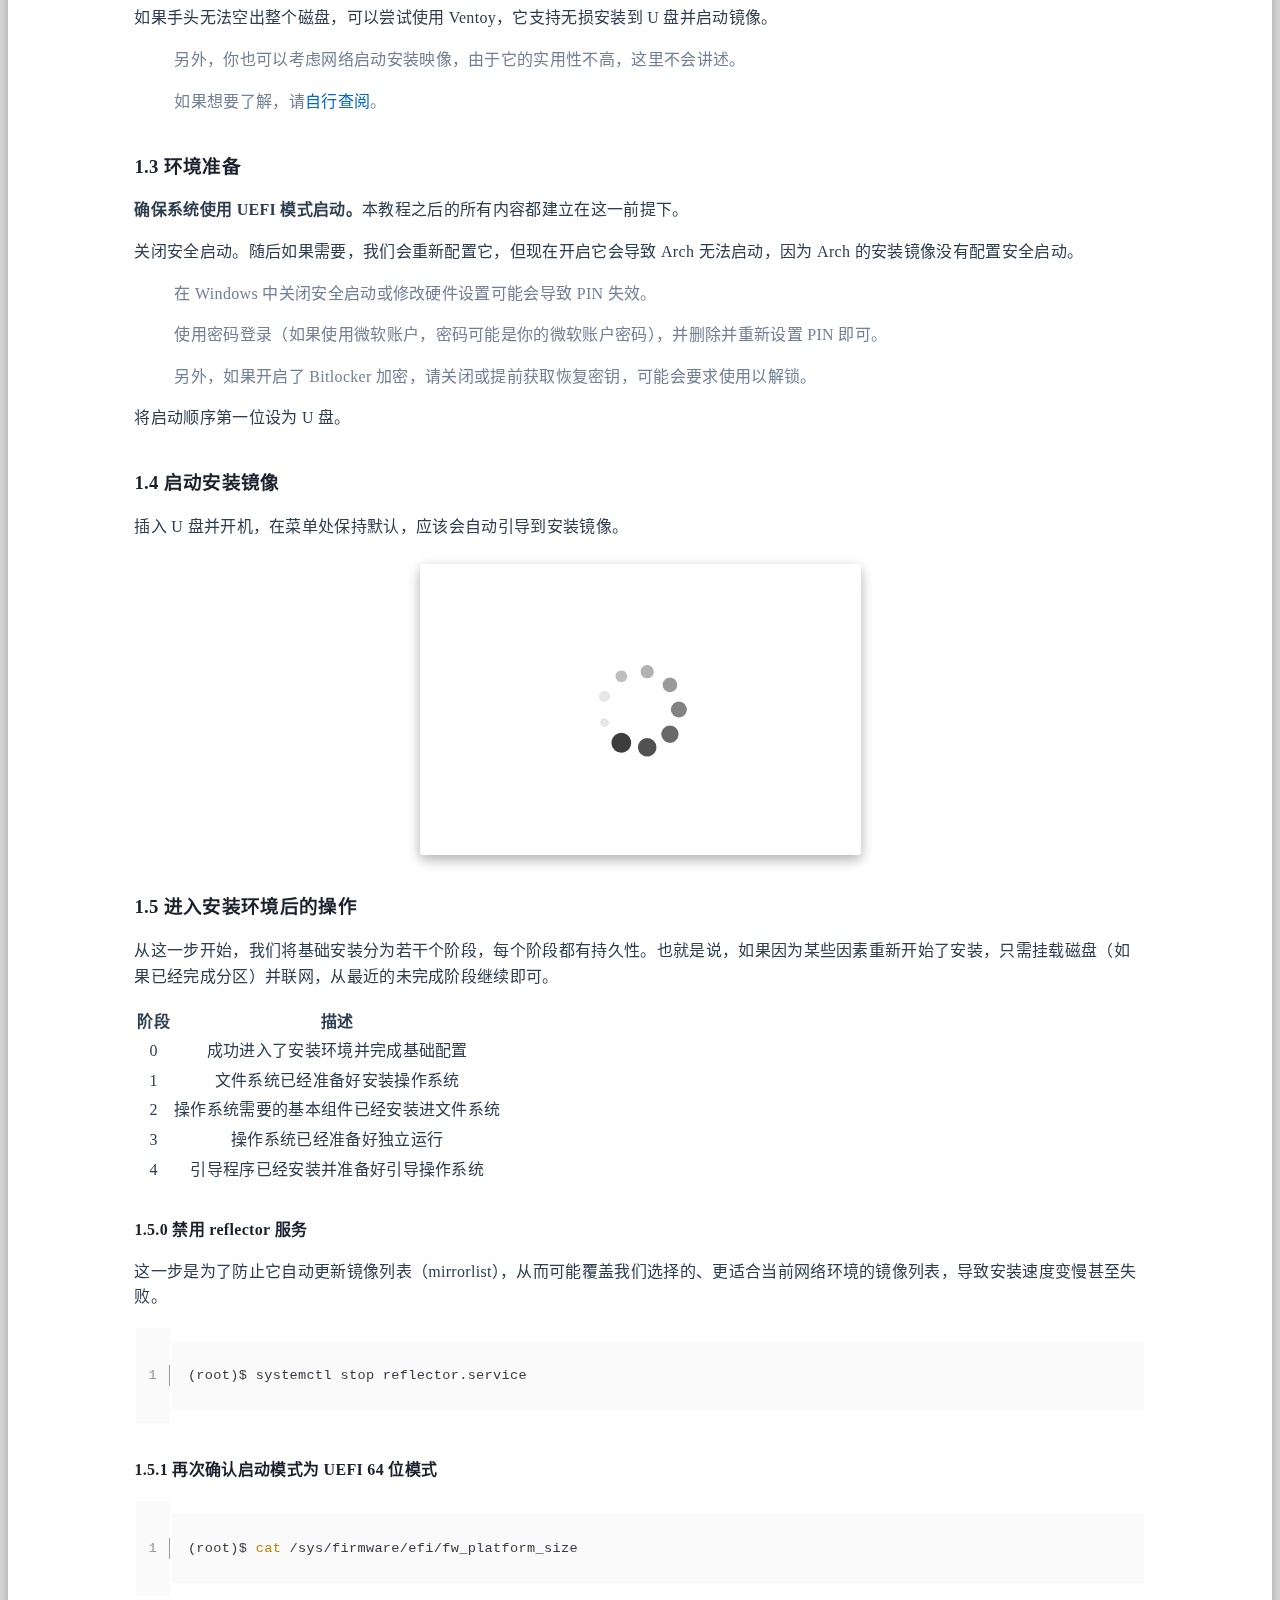
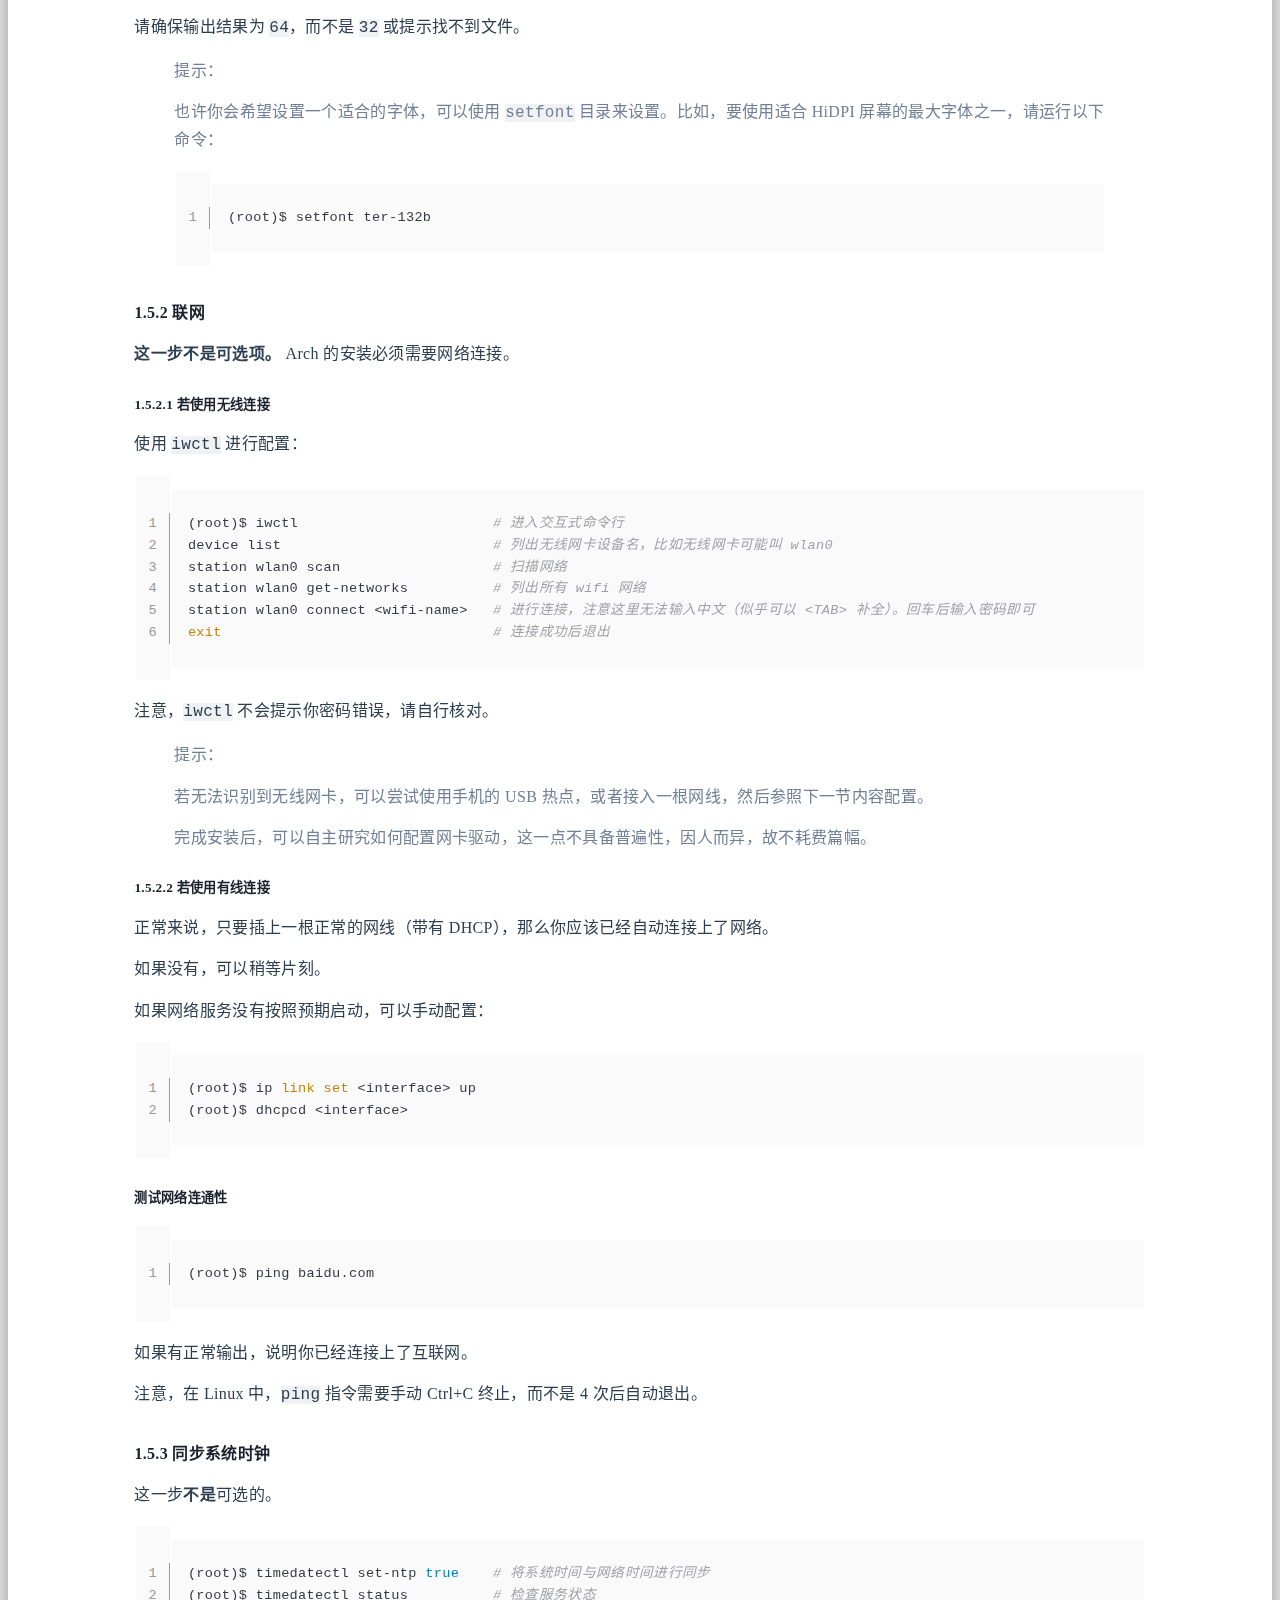
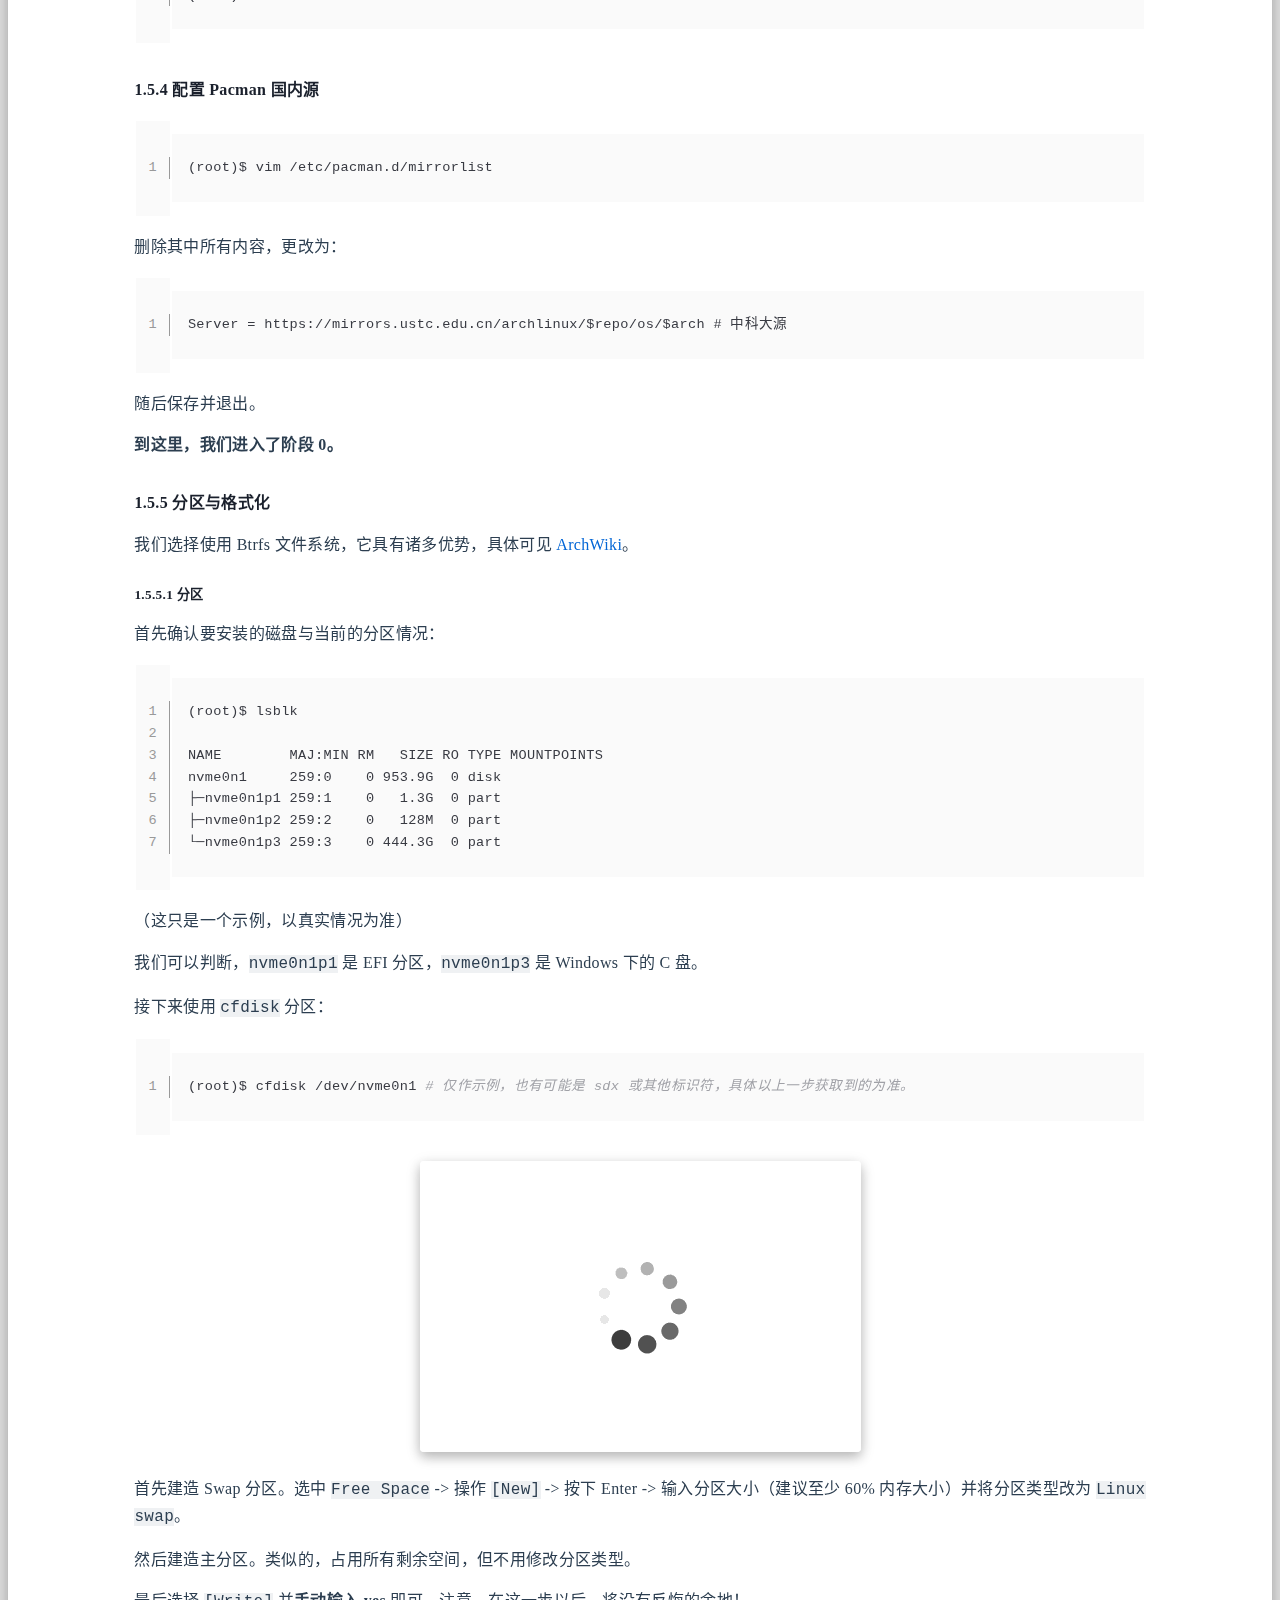
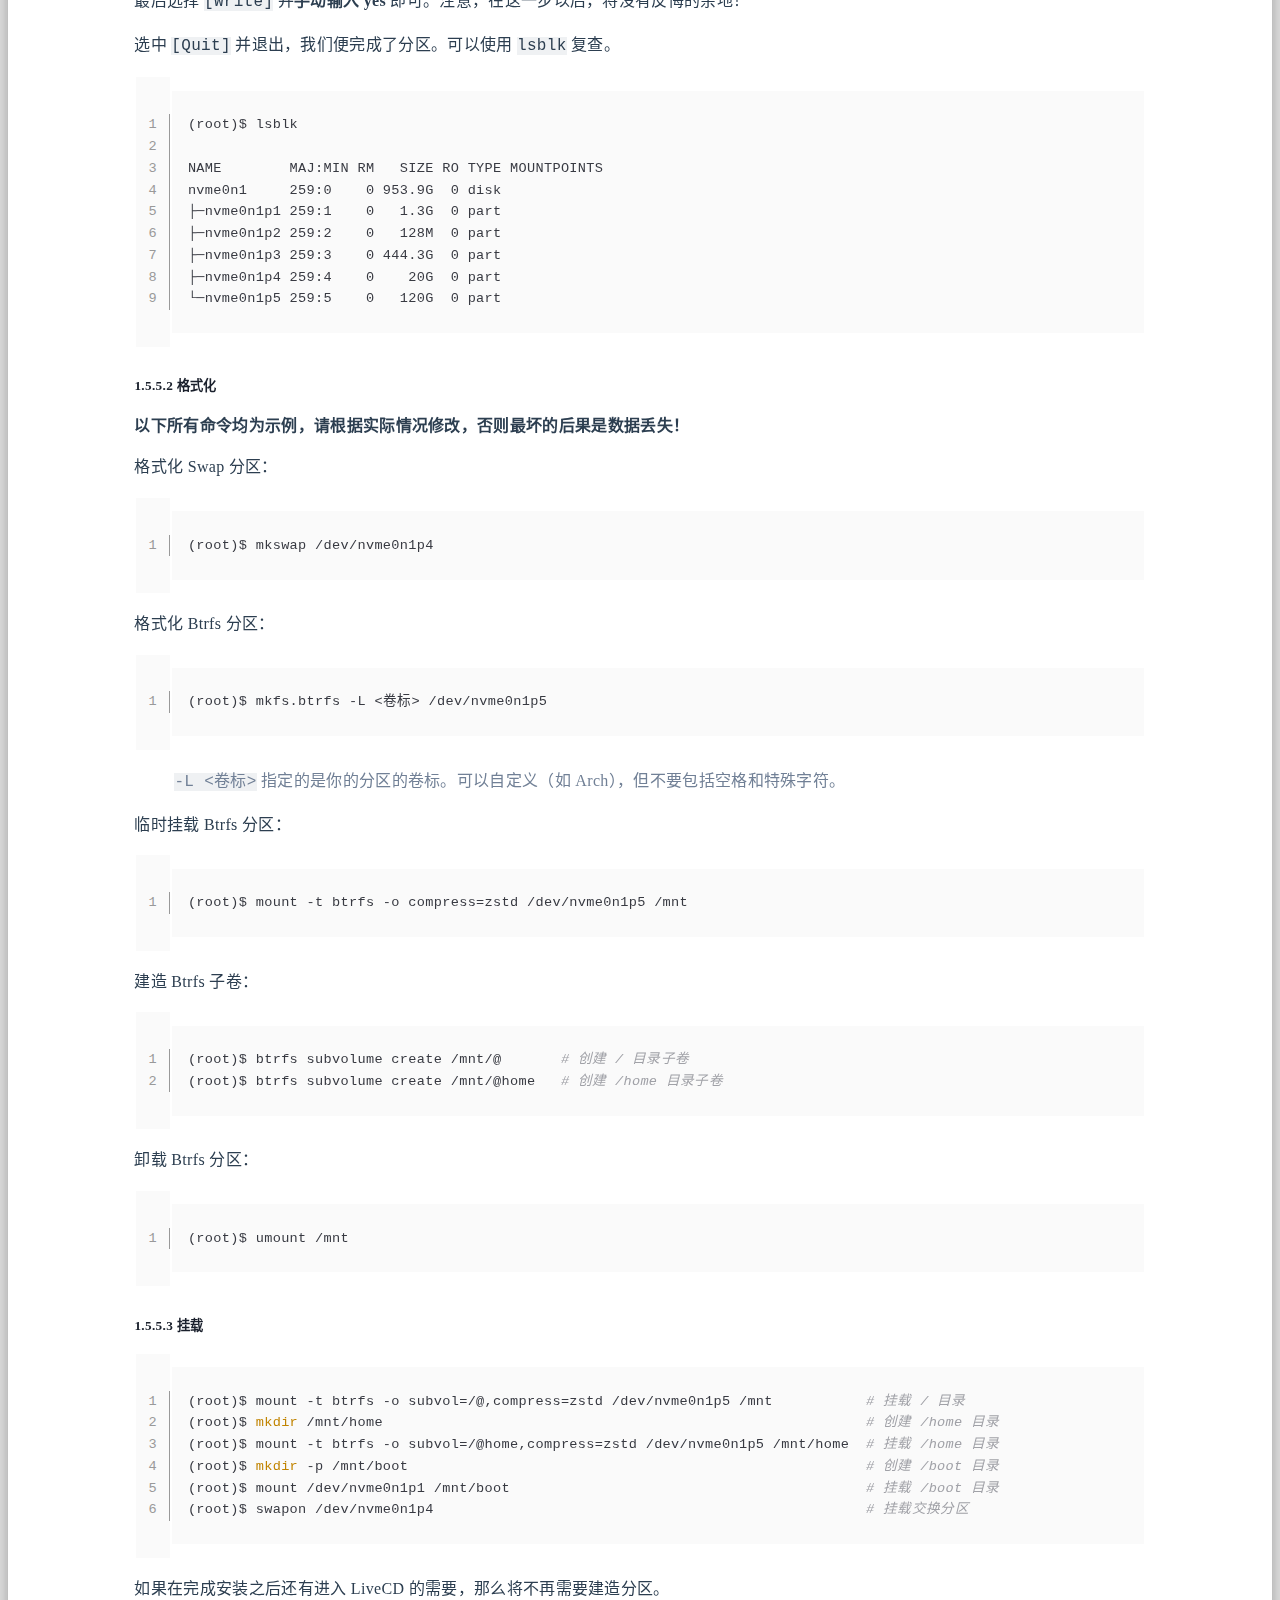
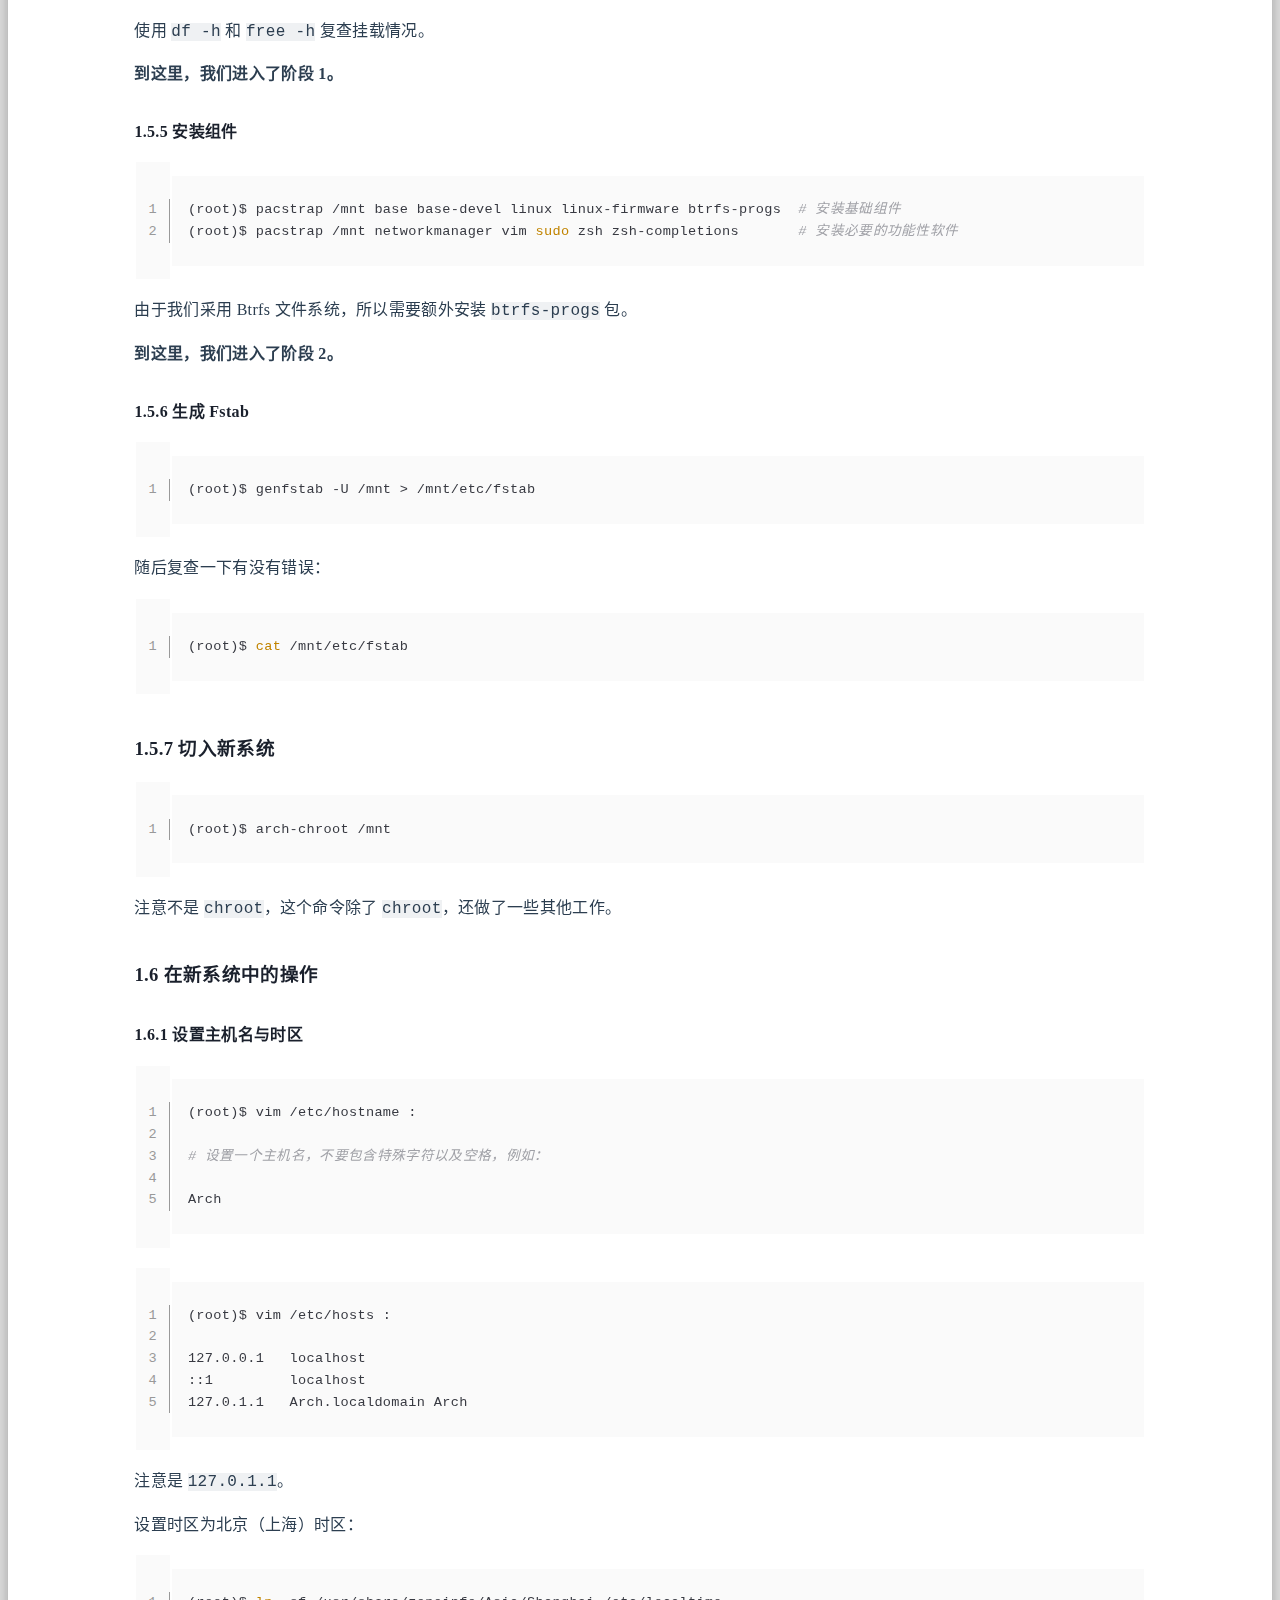
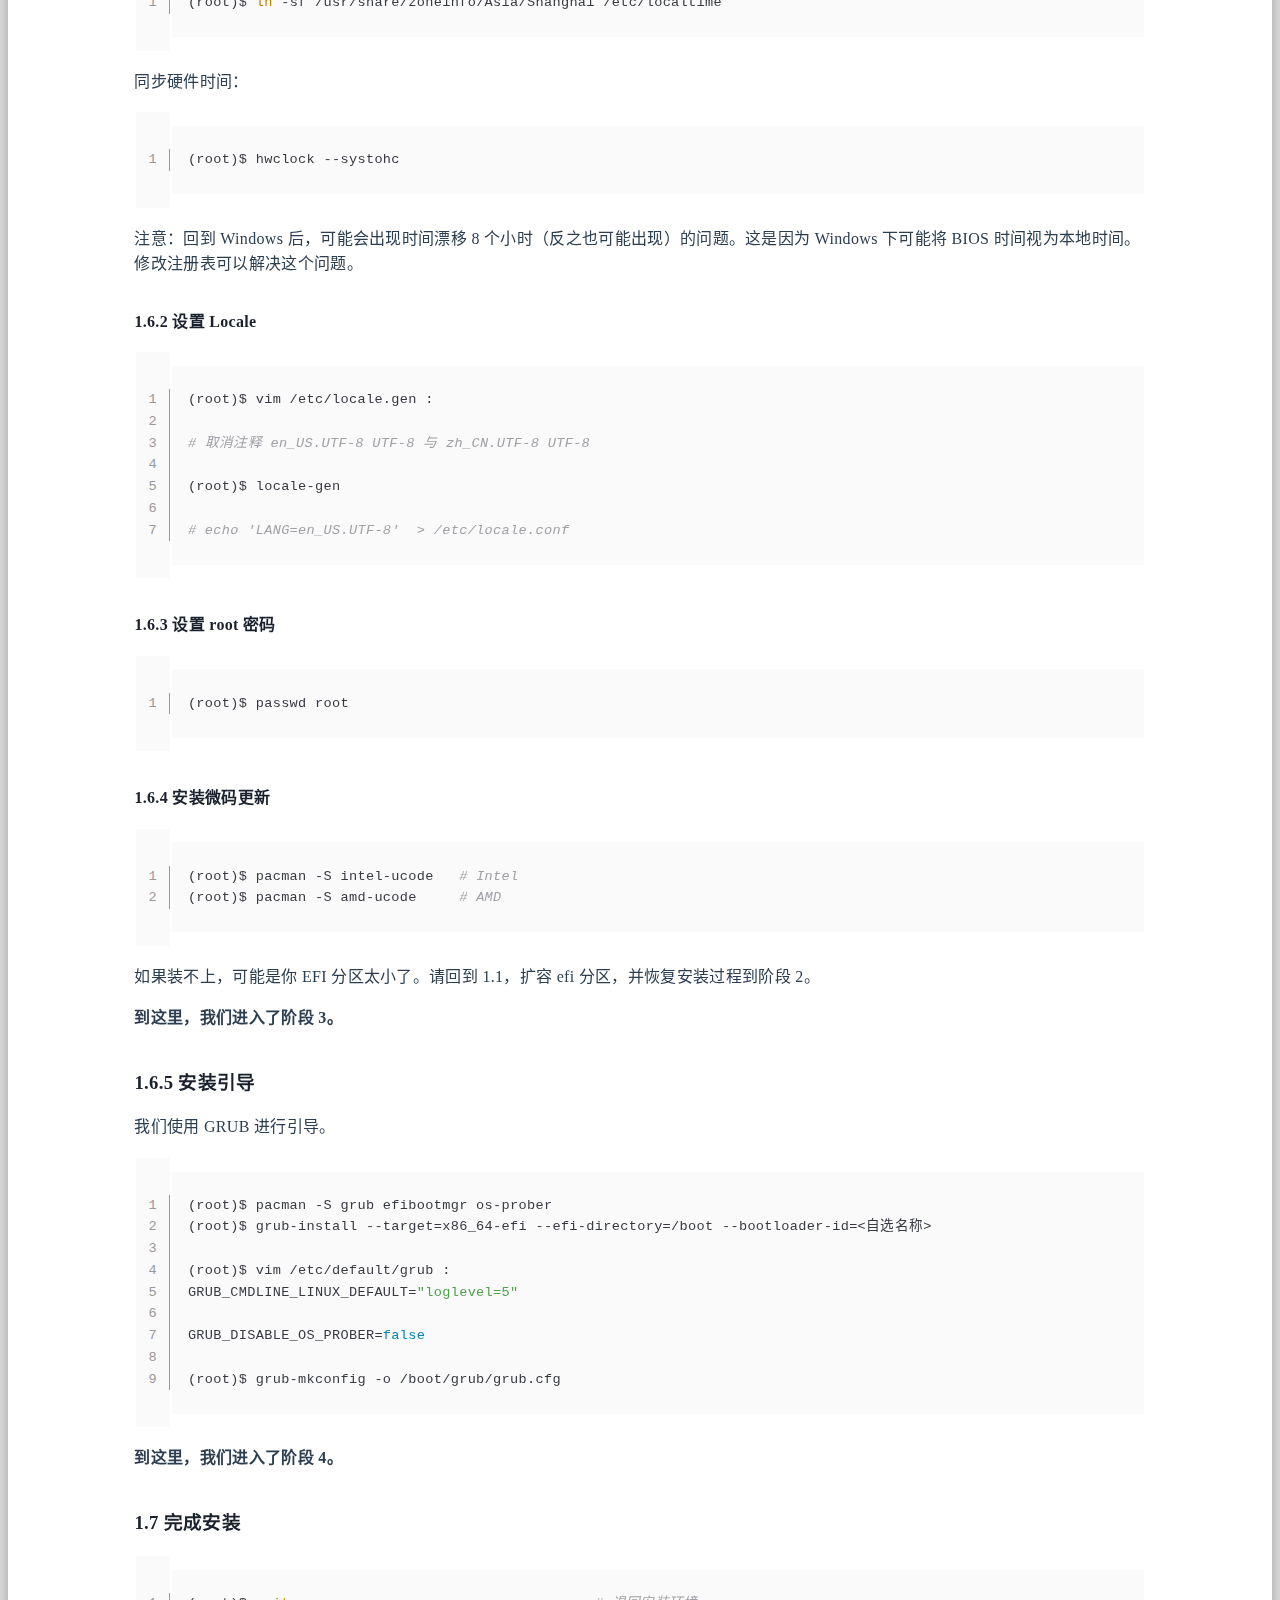
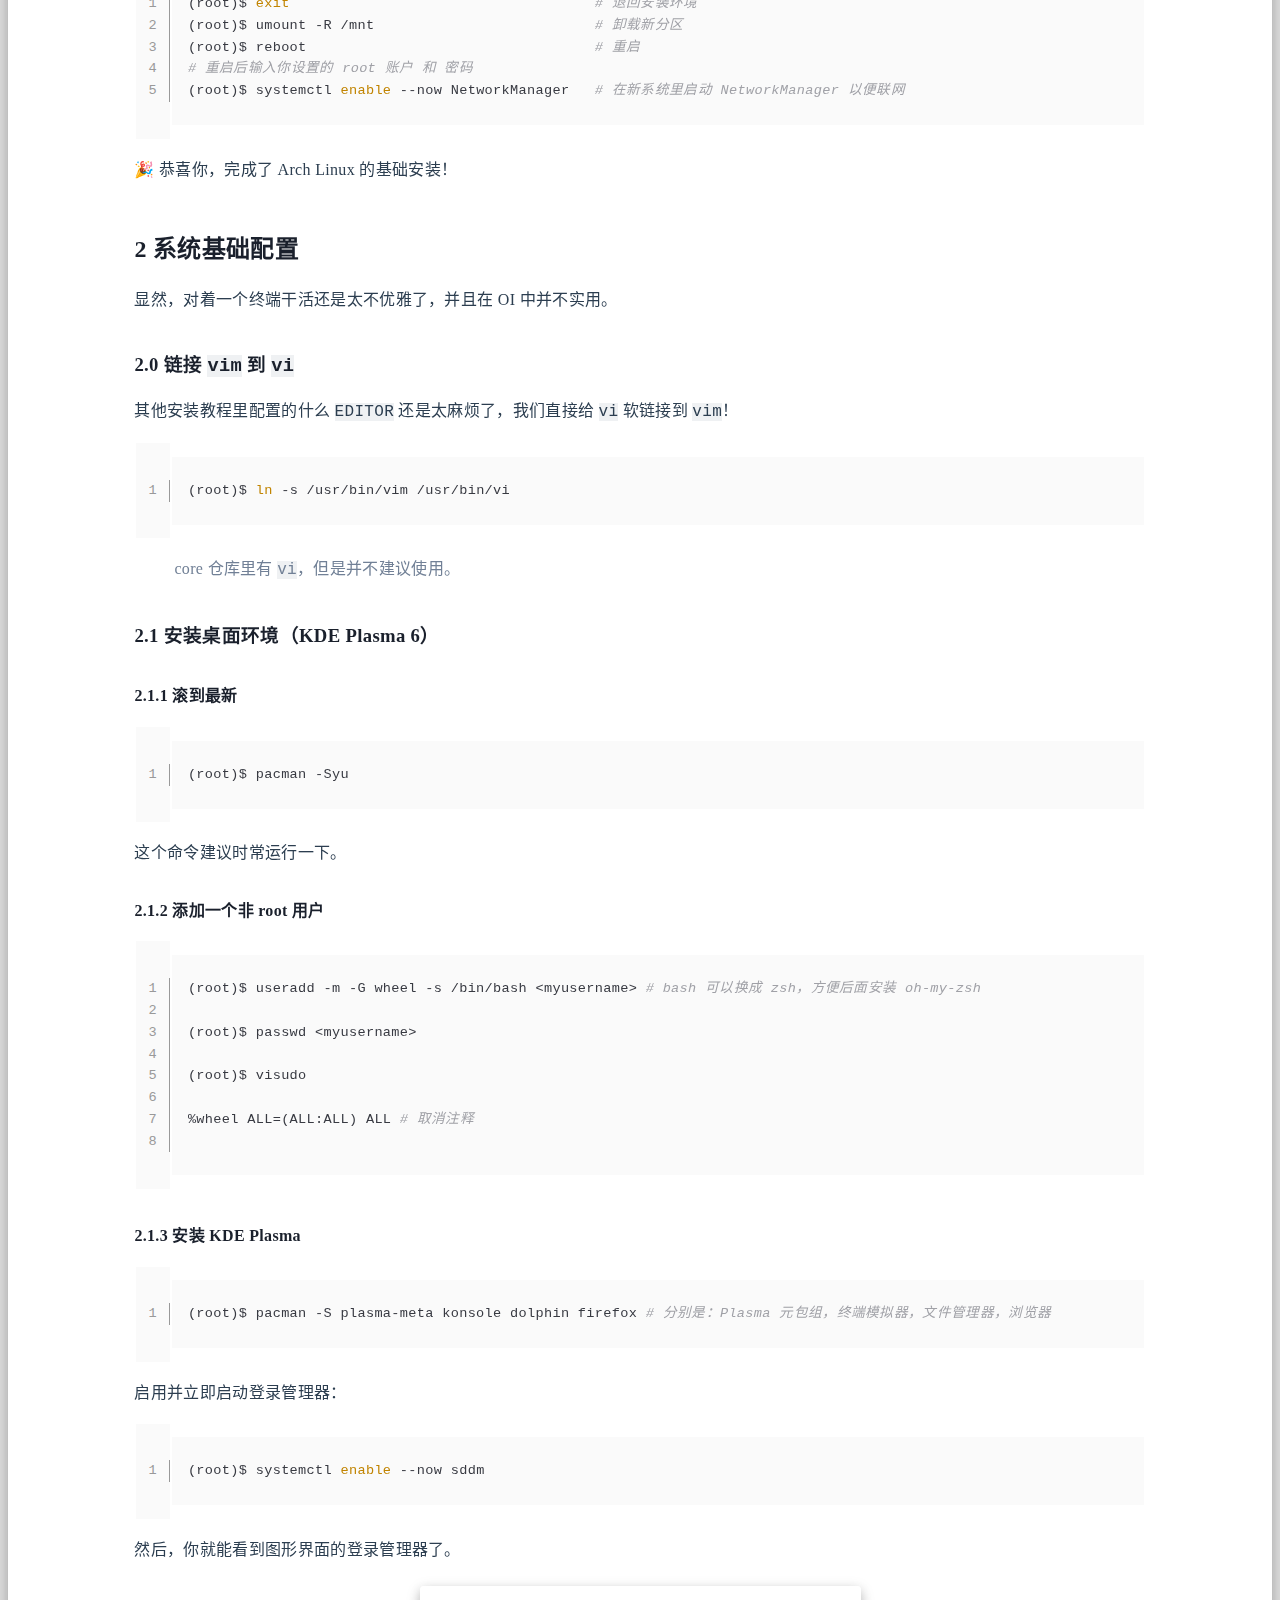
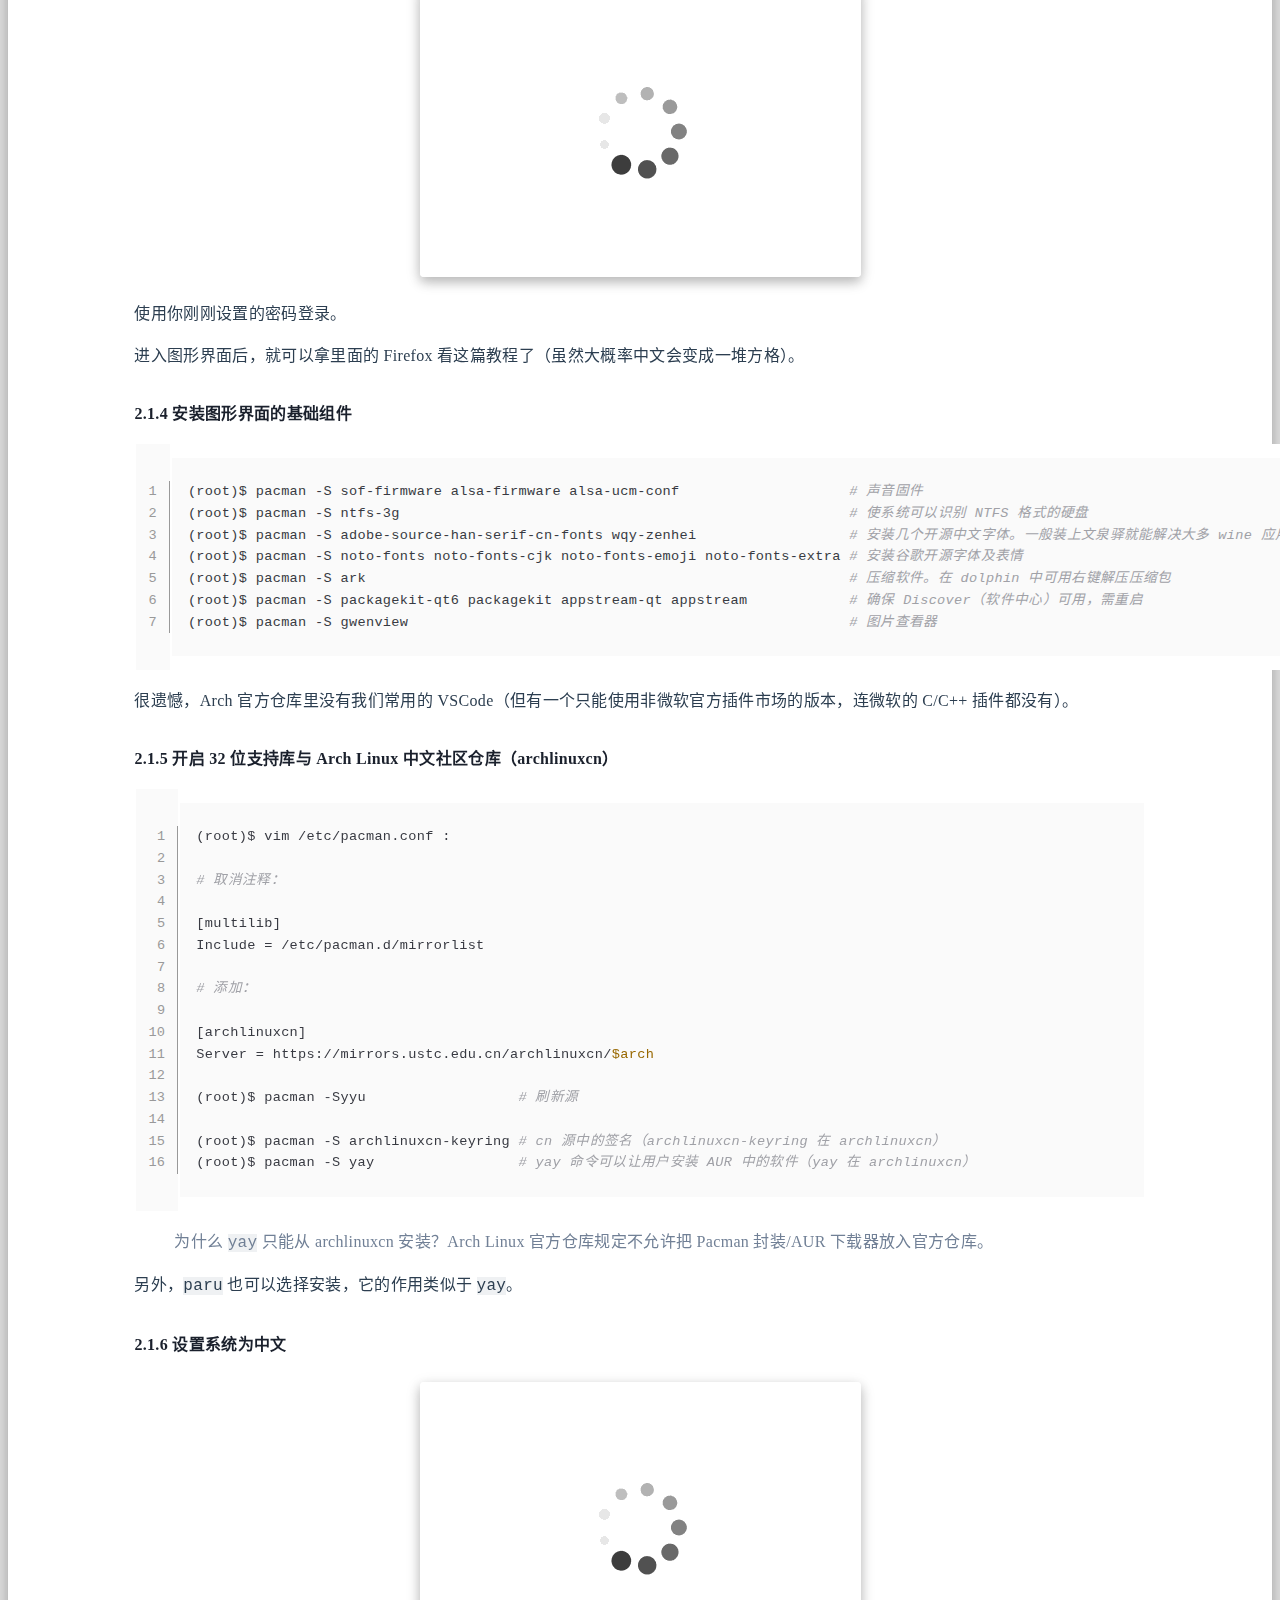
<file: 2025/12/04/ArchLinux-简明安装-使用指南/index.html>
<!DOCTYPE html>
<html lang="zh-CN" data-default-color-scheme=auto>



<head>
  <meta charset="UTF-8">

  <link rel="apple-touch-icon" sizes="76x76" href="/img/fluid.png">
  <link rel="icon" href="/img/fluid.png">
  

  <meta name="viewport" content="width=device-width, initial-scale=1.0, maximum-scale=5.0, shrink-to-fit=no">
  <meta http-equiv="x-ua-compatible" content="ie=edge">
  
  <meta name="theme-color" content="#2f4154">
  <meta name="author" content="Pulsar">
  <meta name="keywords" content="">
  
    <meta name="description" content="-1 前言 编辑日志：  8&#x2F;20 开坑，写到 1.4。 8&#x2F;21 写到 1.5.5.1。 8&#x2F;23 写到 2.1.6。 8&#x2F;26 写到 4.4，一稿完成！ 8&#x2F;28 增加 3.6 二稿一编。 8&#x2F;28 增加 5,6，二稿完成！ 10&#x2F;17 修缮（三稿）  全文总共 20963 字符，1089 行（Markdown 源文件）。 本文浏览约需要 20 分钟，详细阅读约需要 40 分钟，如果准备实际操">
<meta property="og:type" content="article">
<meta property="og:title" content="ArchLinux 简明安装&amp;使用指南">
<meta property="og:url" content="http://pulsar.github.io/2025/12/04/ArchLinux-%E7%AE%80%E6%98%8E%E5%AE%89%E8%A3%85-%E4%BD%BF%E7%94%A8%E6%8C%87%E5%8D%97/index.html">
<meta property="og:site_name" content="Pulsar&#39;s Blog">
<meta property="og:description" content="-1 前言 编辑日志：  8&#x2F;20 开坑，写到 1.4。 8&#x2F;21 写到 1.5.5.1。 8&#x2F;23 写到 2.1.6。 8&#x2F;26 写到 4.4，一稿完成！ 8&#x2F;28 增加 3.6 二稿一编。 8&#x2F;28 增加 5,6，二稿完成！ 10&#x2F;17 修缮（三稿）  全文总共 20963 字符，1089 行（Markdown 源文件）。 本文浏览约需要 20 分钟，详细阅读约需要 40 分钟，如果准备实际操">
<meta property="og:locale" content="zh_CN">
<meta property="og:image" content="https://cdn.luogu.com.cn/upload/image_hosting/ttdwyb12.png">
<meta property="og:image" content="https://cdn.luogu.com.cn/upload/image_hosting/dxv5vnzf.png">
<meta property="og:image" content="https://cdn.luogu.com.cn/upload/image_hosting/cdbl6zya.png">
<meta property="og:image" content="https://cdn.luogu.com.cn/upload/image_hosting/zkdzv4p5.png">
<meta property="og:image" content="https://cdn.luogu.com.cn/upload/image_hosting/cghurcgr.png">
<meta property="og:image" content="https://cdn.luogu.com.cn/upload/image_hosting/tg5sx6ds.png">
<meta property="og:image" content="https://cdn.luogu.com.cn/upload/image_hosting/bixcsjiw.png">
<meta property="article:published_time" content="2025-12-04T07:35:47.000Z">
<meta property="article:modified_time" content="2025-12-06T10:53:43.516Z">
<meta property="article:author" content="Pulsar">
<meta name="twitter:card" content="summary_large_image">
<meta name="twitter:image" content="https://cdn.luogu.com.cn/upload/image_hosting/ttdwyb12.png">
  
  
  
  <title>ArchLinux 简明安装&amp;使用指南 - Pulsar&#39;s Blog</title>

  <link  rel="stylesheet" href="https://lib.baomitu.com/twitter-bootstrap/4.6.1/css/bootstrap.min.css" />



  <link  rel="stylesheet" href="https://lib.baomitu.com/github-markdown-css/4.0.0/github-markdown.min.css" />

  <link  rel="stylesheet" href="https://lib.baomitu.com/hint.css/2.7.0/hint.min.css" />

  <link  rel="stylesheet" href="https://lib.baomitu.com/fancybox/3.5.7/jquery.fancybox.min.css" />



<!-- 主题依赖的图标库，不要自行修改 -->
<!-- Do not modify the link that theme dependent icons -->

<link rel="stylesheet" href="//at.alicdn.com/t/c/font_1749284_5i9bdhy70f8.css">



<link rel="stylesheet" href="//at.alicdn.com/t/c/font_1736178_k526ubmyhba.css">


<link  rel="stylesheet" href="/css/main.css" />


  <link id="highlight-css" rel="stylesheet" href="/css/highlight.css" />
  
    <link id="highlight-css-dark" rel="stylesheet" href="/css/highlight-dark.css" />
  




  <script id="fluid-configs">
    var Fluid = window.Fluid || {};
    Fluid.ctx = Object.assign({}, Fluid.ctx)
    var CONFIG = {"hostname":"pulsar.github.io","root":"/","version":"1.9.8","typing":{"enable":false,"typeSpeed":70,"cursorChar":"_","loop":false,"scope":[]},"anchorjs":{"enable":true,"element":"h1,h2,h3,h4,h5,h6","placement":"left","visible":"hover","icon":""},"progressbar":{"enable":true,"height_px":3,"color":"#29d","options":{"showSpinner":false,"trickleSpeed":100}},"code_language":{"enable":true,"default":"TEXT"},"copy_btn":true,"image_caption":{"enable":true},"image_zoom":{"enable":true,"img_url_replace":["",""]},"toc":{"enable":true,"placement":"right","headingSelector":"h1,h2,h3,h4,h5,h6","collapseDepth":0},"lazyload":{"enable":true,"loading_img":"/img/loading.gif","onlypost":false,"offset_factor":2},"web_analytics":{"enable":false,"follow_dnt":true,"baidu":null,"google":{"measurement_id":null},"tencent":{"sid":null,"cid":null},"leancloud":{"app_id":null,"app_key":null,"server_url":null,"path":"window.location.pathname","ignore_local":false},"umami":{"src":null,"website_id":null,"domains":null,"start_time":"2024-01-01T00:00:00.000Z","token":null,"api_server":null}},"search_path":"/local-search.xml","include_content_in_search":true};

    if (CONFIG.web_analytics.follow_dnt) {
      var dntVal = navigator.doNotTrack || window.doNotTrack || navigator.msDoNotTrack;
      Fluid.ctx.dnt = dntVal && (dntVal.startsWith('1') || dntVal.startsWith('yes') || dntVal.startsWith('on'));
    }
  </script>
  <script  src="/js/utils.js" ></script>
  <script  src="/js/color-schema.js" ></script>
  


  
<meta name="generator" content="Hexo 8.1.1"></head>


<body>
  

  <header>
    

<div class="header-inner" style="height: 70vh;">
  <nav id="navbar" class="navbar fixed-top  navbar-expand-lg navbar-dark scrolling-navbar">
  <div class="container">
    <a class="navbar-brand" href="/">
      <strong>Pulsar&#39;s Blog</strong>
    </a>

    <button id="navbar-toggler-btn" class="navbar-toggler" type="button" data-toggle="collapse"
            data-target="#navbarSupportedContent"
            aria-controls="navbarSupportedContent" aria-expanded="false" aria-label="Toggle navigation">
      <div class="animated-icon"><span></span><span></span><span></span></div>
    </button>

    <!-- Collapsible content -->
    <div class="collapse navbar-collapse" id="navbarSupportedContent">
      <ul class="navbar-nav ml-auto text-center">
        
          
          
          
          
            <li class="nav-item">
              <a class="nav-link" href="/" target="_self">
                <i class="iconfont icon-home-fill"></i>
                <span>首页</span>
              </a>
            </li>
          
        
          
          
          
          
            <li class="nav-item">
              <a class="nav-link" href="/archives/" target="_self">
                <i class="iconfont icon-archive-fill"></i>
                <span>归档</span>
              </a>
            </li>
          
        
          
          
          
          
            <li class="nav-item">
              <a class="nav-link" href="/categories/" target="_self">
                <i class="iconfont icon-category-fill"></i>
                <span>分类</span>
              </a>
            </li>
          
        
          
          
          
          
            <li class="nav-item">
              <a class="nav-link" href="/tags/" target="_self">
                <i class="iconfont icon-tags-fill"></i>
                <span>标签</span>
              </a>
            </li>
          
        
          
          
          
          
            <li class="nav-item">
              <a class="nav-link" href="/about/" target="_self">
                <i class="iconfont icon-user-fill"></i>
                <span>关于</span>
              </a>
            </li>
          
        
        
          <li class="nav-item" id="search-btn">
            <a class="nav-link" target="_self" href="javascript:;" data-toggle="modal" data-target="#modalSearch" aria-label="Search">
              <i class="iconfont icon-search"></i>
            </a>
          </li>
          
        
        
          <li class="nav-item" id="color-toggle-btn">
            <a class="nav-link" target="_self" href="javascript:;" aria-label="Color Toggle">
              <i class="iconfont icon-dark" id="color-toggle-icon"></i>
            </a>
          </li>
        
      </ul>
    </div>
  </div>
</nav>

  

<div id="banner" class="banner" parallax=true
     style="background: url('/img/default.png') no-repeat center center; background-size: cover;">
  <div class="full-bg-img">
    <div class="mask flex-center" style="background-color: rgba(0, 0, 0, 0.3)">
      <div class="banner-text text-center fade-in-up">
        <div class="h2">
          
            <span id="subtitle">ArchLinux 简明安装&使用指南</span>
          
        </div>

        
          
  <div class="mt-3">
    
    
      <span class="post-meta">
        <i class="iconfont icon-date-fill" aria-hidden="true"></i>
        <time datetime="2025-12-04 15:35" pubdate>
          2025年12月4日 下午
        </time>
      </span>
    
  </div>

  <div class="mt-1">
    
      <span class="post-meta mr-2">
        <i class="iconfont icon-chart"></i>
        
          6.3k 字
        
      </span>
    

    
      <span class="post-meta mr-2">
        <i class="iconfont icon-clock-fill"></i>
        
        
        
          53 分钟
        
      </span>
    

    
    
  </div>


        
      </div>

      
    </div>
  </div>
</div>

</div>

  </header>

  <main>
    
      

<div class="container-fluid nopadding-x">
  <div class="row nomargin-x">
    <div class="side-col d-none d-lg-block col-lg-2">
      

    </div>

    <div class="col-lg-8 nopadding-x-md">
      <div class="container nopadding-x-md" id="board-ctn">
        <div id="board">
          <article class="post-content mx-auto">
            <h1 id="seo-header">ArchLinux 简明安装&amp;使用指南</h1>
            
            
              <div class="markdown-body">
                
                <h2 id="前言">-1 前言</h2>
<p>编辑日志：</p>
<ul>
<li>8/20 开坑，写到 1.4。</li>
<li>8/21 写到 1.5.5.1。</li>
<li>8/23 写到 2.1.6。</li>
<li>8/26 写到 4.4，一稿完成！</li>
<li>8/28 增加 3.6 二稿一编。</li>
<li>8/28 增加 5,6，二稿完成！</li>
<li>10/17 修缮（三稿）</li>
</ul>
<p>全文总共 20963 字符，1089 行（Markdown 源文件）。</p>
<p>本文浏览约需要 20 分钟，详细阅读约需要 40
分钟，如果准备实际操作，需要大约 4-5 小时甚至更长的时间。</p>
<blockquote>
<p>约定：</p>
<p>代码块中，以 <code>$</code> 开头的行表示需要普通用户权限，以
<code>(root)$</code> 开头的表示需要 root 权限。</p>
<p>在需要进一步操作的指令（如 <code>vim</code>）后，会加上
<code>:</code> 表示需要进一步操作。</p>
<p>有些地方因为篇幅原因，输出会使用 <code>...</code>
省略，但也有可能是命令中本来就有（但不多），熟练读者应该能一眼看出。</p>
</blockquote>
<h2 id="写在之前">0 写在之前</h2>
<h3 id="为什么要使用-arch-linuxnoi-linux-2.0-它不香吗">0.1 为什么要使用
Arch Linux？NOI Linux 2.0 它不香吗？</h3>
<p>信然，对于一般的使用，NOI Linux 2.0（实则 Ubuntu
20.04.1）已经足够支撑日常的使用。但是，对于比较陈旧的机器，Ubuntu
并不是一个好的选择。（像笔者的 MacBook Pro 2013 年款，使用 VSCode
时敲两行代码就会卡的不行 <del>不过这个问题应该是 VSC
的锅</del>）并且，也有不少人希望更高的可个性化程度，Arch Linux
可以很好的满足这一点。</p>
<h3 id="arch-linux-有哪些特点">0.2 Arch Linux 有哪些特点？</h3>
<p><strong>简洁。</strong></p>
<p>简洁为 Arch Linux 带来了极高的可自定义程度。Arch Linux
允许你自定义你的系统的每一个方面。当然，有优必有劣，随之的是较高的配置难度，所以
Arch 并不适合 Linux 新手。</p>
<p><strong>以用户为中心。</strong></p>
<p><strong>注意不是“用户友好”。</strong> Arch
Linux适用于乐意动手的人，这意味着，你擅长通过查询资料，自己探索，解决问题，而不是指望着系统或者别人帮你把一切都处理好。</p>
<blockquote>
<p>Arch Linux 拥有丰富的 <a
target="_blank" rel="noopener" href="https://wiki.archlinuxcn.org/wiki/%E9%A6%96%E9%A1%B5">Wiki
资源</a>，这也是它吸引人的一部分。</p>
</blockquote>
<p><strong>实用性。</strong></p>
<p>Arch Linux 不讲究开源/开放等意识形态，实用性是 Arch Linux
的一大优势。</p>
<p>Arch Linux
不需要你手忙脚乱的去折腾各种软件源，Core，Extra，ArchLinuxCN 源与
AUR（Arch
用户软件仓库）中几乎包含你所需的全部软件。如果没有你想要的，你也可以自己贡献一个，社区非常乐意看到新的软件包出现。</p>
<p><strong>滚动更新。</strong></p>
<p>Arch Linux 没有“版本”一说，只要更新，就会“滚动”更新到最新。</p>
<p>当然，这也有一些缺点：更新策略过于激烈，导致有系统崩溃的可能性，也就是“滚挂”。因此，Arch
并不适合作为服务器或其他有高稳定性要求的使用场景。</p>
<blockquote>
<p>因此，不存在“用旧的安装映像安装旧版 Arch
Linux”一说。反而可能会因为公钥过期等问题产生不必要的麻烦。</p>
</blockquote>
<h3 id="我需要做到什么">0.3 我需要做到什么？</h3>
<p><strong>1. 有一定的 Linux 基础。</strong></p>
<p>Arch Linux 没有安装程序，你就是 Arch Linux 的安装器。</p>
<p>不建议新手小白安装 Arch
Linux，因为它的安装较为繁琐，并且配置较为困难，<del>还容易挂</del>。</p>
<p>建议新手优先使用“用户友好”的发行版（如 Ubuntu）。</p>
<p><strong>2. 不怕折腾。</strong></p>
<p>如上文所述，Arch
配置繁琐，需要一颗不怕折腾的心，同时，“滚挂”等故障一般不难处理，但需要一定的自主处理问题的能力，以及较高的
Linux 水平，而不是“遇事不决就重装”。</p>
<hr />
<p>好了，我们终于可以开始我们的 Arch 之旅了。</p>
<h2 id="开始安装">1 开始安装</h2>
<h3 id="准备安装分区">1.1 准备安装分区</h3>
<p>使用磁盘管理/DiskGenius 为 Arch 留下安装空间。建议至少留下 128 GB
的空余。建议一次留够，以免后续扩容的麻烦。</p>
<blockquote>
<p>如果不打算双系统，可以忽略这一步。后面自己把所有分区删了重建就行。</p>
</blockquote>
<p><strong>不要</strong>在空闲空间中新建分区，不然你一会可能会不知道要把啥分区设置为安装分区，<del>搞不好就把
Win 分区删了。</del></p>
<p>最好保证 EFI 分区拥有至少 1G
的空间。如果不满足这个条件，某些步骤可能无法进行，比如后面的安装微码。</p>
<p>另外，如果需要调整 EFI 分区大小，最好留下一个可启动的 PE 系统（比如微
PE），否则如果引导意外丢失，将难以重建。<del>（作者此时打了个喷嚏）</del></p>
<p>EFI 分区常用的文件系统格式是
EXFAT，很遗憾它不支持扩容。如果需要扩容，请在分区完毕后立刻重新建立引导，不然你会看到“No
Bootable Devices”。</p>
<h3 id="刻录安装镜像">1.2 刻录安装镜像</h3>
<p>前往 <a target="_blank" rel="noopener" href="https://mirrors.ustc.edu.cn">中科大镜像站</a>
，【获取发行版映像】-&gt;【Arch Linux】下载安装镜像。</p>
<p>准备一个至少 2GB 的空U盘，使用 Rufus/balenaEtcher/dd 等刻录。</p>
<p>如果手头无法空出整个磁盘，可以尝试使用 Ventoy，它支持无损安装到 U
盘并启动镜像。</p>
<blockquote>
<p>另外，你也可以考虑网络启动安装映像，由于它的实用性不高，这里不会讲述。</p>
<p>如果想要了解，请<a
target="_blank" rel="noopener" href="https://archlinux.org/releng/netboot/">自行查阅</a>。</p>
</blockquote>
<h3 id="环境准备">1.3 环境准备</h3>
<p><strong>确保系统使用 UEFI
模式启动。</strong>本教程之后的所有内容都建立在这一前提下。</p>
<p>关闭安全启动。随后如果需要，我们会重新配置它，但现在开启它会导致 Arch
无法启动，因为 Arch 的安装镜像没有配置安全启动。</p>
<blockquote>
<p>在 Windows 中关闭安全启动或修改硬件设置可能会导致 PIN 失效。</p>
<p>使用密码登录（如果使用微软账户，密码可能是你的微软账户密码），并删除并重新设置
PIN 即可。</p>
<p>另外，如果开启了 Bitlocker
加密，请关闭或提前获取恢复密钥，可能会要求使用以解锁。</p>
</blockquote>
<p>将启动顺序第一位设为 U 盘。</p>
<h3 id="启动安装镜像">1.4 启动安装镜像</h3>
<p>插入 U 盘并开机，在菜单处保持默认，应该会自动引导到安装镜像。</p>
<figure>
<img src="https://cdn.luogu.com.cn/upload/image_hosting/ttdwyb12.png" srcset="/img/loading.gif" lazyload
alt="命令行界面" />
<figcaption aria-hidden="true">命令行界面</figcaption>
</figure>
<h3 id="进入安装环境后的操作">1.5 进入安装环境后的操作</h3>
<p>从这一步开始，我们将基础安装分为若干个阶段，每个阶段都有持久性。也就是说，如果因为某些因素重新开始了安装，只需挂载磁盘（如果已经完成分区）并联网，从最近的未完成阶段继续即可。</p>
<table>
<thead>
<tr>
<th style="text-align: center;">阶段</th>
<th style="text-align: center;">描述</th>
</tr>
</thead>
<tbody>
<tr>
<td style="text-align: center;">0</td>
<td style="text-align: center;">成功进入了安装环境并完成基础配置</td>
</tr>
<tr>
<td style="text-align: center;">1</td>
<td style="text-align: center;">文件系统已经准备好安装操作系统</td>
</tr>
<tr>
<td style="text-align: center;">2</td>
<td
style="text-align: center;">操作系统需要的基本组件已经安装进文件系统</td>
</tr>
<tr>
<td style="text-align: center;">3</td>
<td style="text-align: center;">操作系统已经准备好独立运行</td>
</tr>
<tr>
<td style="text-align: center;">4</td>
<td
style="text-align: center;">引导程序已经安装并准备好引导操作系统</td>
</tr>
</tbody>
</table>
<h4 id="禁用-reflector-服务">1.5.0 禁用 reflector 服务</h4>
<p>这一步是为了防止它自动更新镜像列表（mirrorlist），从而可能覆盖我们选择的、更适合当前网络环境的镜像列表，导致安装速度变慢甚至失败。</p>
<figure class="highlight bash"><table><tr><td class="gutter"><pre><span class="line">1</span><br></pre></td><td class="code"><pre><code class="hljs bash">(root)$ systemctl stop reflector.service<br></code></pre></td></tr></table></figure>
<h4 id="再次确认启动模式为-uefi-64-位模式">1.5.1 再次确认启动模式为 UEFI
64 位模式</h4>
<figure class="highlight bash"><table><tr><td class="gutter"><pre><span class="line">1</span><br></pre></td><td class="code"><pre><code class="hljs bash">(root)$ <span class="hljs-built_in">cat</span> /sys/firmware/efi/fw_platform_size<br></code></pre></td></tr></table></figure>
<p>请确保输出结果为 <code>64</code>，而不是 <code>32</code>
或提示找不到文件。</p>
<blockquote>
<p>提示：</p>
<p>也许你会希望设置一个适合的字体，可以使用 <code>setfont</code>
目录来设置。比如，要使用适合 HiDPI
屏幕的最大字体之一，请运行以下命令：</p>
<figure class="highlight bash"><table><tr><td class="gutter"><pre><span class="line">1</span><br></pre></td><td class="code"><pre><code class="hljs bash">(root)$ setfont ter-132b<br></code></pre></td></tr></table></figure>
</blockquote>
<h4 id="联网">1.5.2 联网</h4>
<p><strong>这一步不是可选项。</strong> Arch 的安装必须需要网络连接。</p>
<h5 id="若使用无线连接">1.5.2.1 若使用无线连接</h5>
<p>使用 <code>iwctl</code> 进行配置：</p>
<figure class="highlight bash"><table><tr><td class="gutter"><pre><span class="line">1</span><br><span class="line">2</span><br><span class="line">3</span><br><span class="line">4</span><br><span class="line">5</span><br><span class="line">6</span><br></pre></td><td class="code"><pre><code class="hljs bash">(root)$ iwctl                       <span class="hljs-comment"># 进入交互式命令行</span><br>device list                         <span class="hljs-comment"># 列出无线网卡设备名，比如无线网卡可能叫 wlan0</span><br>station wlan0 scan                  <span class="hljs-comment"># 扫描网络</span><br>station wlan0 get-networks          <span class="hljs-comment"># 列出所有 wifi 网络</span><br>station wlan0 connect &lt;wifi-name&gt;   <span class="hljs-comment"># 进行连接，注意这里无法输入中文（似乎可以 &lt;TAB&gt; 补全）。回车后输入密码即可</span><br><span class="hljs-built_in">exit</span>                                <span class="hljs-comment"># 连接成功后退出</span><br></code></pre></td></tr></table></figure>
<p>注意，<code>iwctl</code> 不会提示你密码错误，请自行核对。</p>
<blockquote>
<p>提示：</p>
<p>若无法识别到无线网卡，可以尝试使用手机的 USB
热点，或者接入一根网线，然后参照下一节内容配置。</p>
<p>完成安装后，可以自主研究如何配置网卡驱动，这一点不具备普遍性，因人而异，故不耗费篇幅。</p>
</blockquote>
<h5 id="若使用有线连接">1.5.2.2 若使用有线连接</h5>
<p>正常来说，只要插上一根正常的网线（带有
DHCP），那么你应该已经自动连接上了网络。</p>
<p>如果没有，可以稍等片刻。</p>
<p>如果网络服务没有按照预期启动，可以手动配置：</p>
<figure class="highlight bash"><table><tr><td class="gutter"><pre><span class="line">1</span><br><span class="line">2</span><br></pre></td><td class="code"><pre><code class="hljs bash">(root)$ ip <span class="hljs-built_in">link</span> <span class="hljs-built_in">set</span> &lt;interface&gt; up<br>(root)$ dhcpcd &lt;interface&gt;<br></code></pre></td></tr></table></figure>
<h5 id="测试网络连通性">测试网络连通性</h5>
<figure class="highlight bash"><table><tr><td class="gutter"><pre><span class="line">1</span><br></pre></td><td class="code"><pre><code class="hljs bash">(root)$ ping baidu.com<br></code></pre></td></tr></table></figure>
<p>如果有正常输出，说明你已经连接上了互联网。</p>
<p>注意，在 Linux 中，<code>ping</code> 指令需要手动 Ctrl+C 终止，而不是
4 次后自动退出。</p>
<h4 id="同步系统时钟">1.5.3 同步系统时钟</h4>
<p>这一步<strong>不是</strong>可选的。</p>
<figure class="highlight bash"><table><tr><td class="gutter"><pre><span class="line">1</span><br><span class="line">2</span><br></pre></td><td class="code"><pre><code class="hljs bash">(root)$ timedatectl set-ntp <span class="hljs-literal">true</span>    <span class="hljs-comment"># 将系统时间与网络时间进行同步</span><br>(root)$ timedatectl status          <span class="hljs-comment"># 检查服务状态</span><br></code></pre></td></tr></table></figure>
<h4 id="配置-pacman-国内源">1.5.4 配置 Pacman 国内源</h4>
<figure class="highlight bash"><table><tr><td class="gutter"><pre><span class="line">1</span><br></pre></td><td class="code"><pre><code class="hljs bash">(root)$ vim /etc/pacman.d/mirrorlist<br></code></pre></td></tr></table></figure>
<p>删除其中所有内容，更改为：</p>
<figure class="highlight plaintext"><table><tr><td class="gutter"><pre><span class="line">1</span><br></pre></td><td class="code"><pre><code class="hljs plain">Server = https://mirrors.ustc.edu.cn/archlinux/$repo/os/$arch # 中科大源<br></code></pre></td></tr></table></figure>
<p>随后保存并退出。</p>
<p><strong>到这里，我们进入了阶段 0。</strong></p>
<h4 id="分区与格式化">1.5.5 分区与格式化</h4>
<p>我们选择使用 Btrfs 文件系统，它具有诸多优势，具体可见 <a
target="_blank" rel="noopener" href="https://wiki.archlinuxcn.org/wiki/Btrfs">ArchWiki</a>。</p>
<h5 id="分区">1.5.5.1 分区</h5>
<p>首先确认要安装的磁盘与当前的分区情况：</p>
<figure class="highlight bash"><table><tr><td class="gutter"><pre><span class="line">1</span><br><span class="line">2</span><br><span class="line">3</span><br><span class="line">4</span><br><span class="line">5</span><br><span class="line">6</span><br><span class="line">7</span><br></pre></td><td class="code"><pre><code class="hljs bash">(root)$ lsblk<br><br>NAME        MAJ:MIN RM   SIZE RO TYPE MOUNTPOINTS<br>nvme0n1     259:0    0 953.9G  0 disk <br>├─nvme0n1p1 259:1    0   1.3G  0 part <br>├─nvme0n1p2 259:2    0   128M  0 part <br>└─nvme0n1p3 259:3    0 444.3G  0 part <br></code></pre></td></tr></table></figure>
<p>（这只是一个示例，以真实情况为准）</p>
<p>我们可以判断，<code>nvme0n1p1</code> 是 EFI
分区，<code>nvme0n1p3</code> 是 Windows 下的 C 盘。</p>
<p>接下来使用 <code>cfdisk</code> 分区：</p>
<figure class="highlight bash"><table><tr><td class="gutter"><pre><span class="line">1</span><br></pre></td><td class="code"><pre><code class="hljs bash">(root)$ cfdisk /dev/nvme0n1 <span class="hljs-comment"># 仅作示例，也有可能是 sdx 或其他标识符，具体以上一步获取到的为准。</span><br></code></pre></td></tr></table></figure>
<figure>
<img
src="https://arch.icekylin.online/assets/basic-install_partition-2.DLT4hhE7.png" srcset="/img/loading.gif" lazyload
alt="分区" />
<figcaption aria-hidden="true">分区</figcaption>
</figure>
<p>首先建造 Swap 分区。选中 <code>Free Space</code> -&gt; 操作
<code>[New]</code> -&gt; 按下 Enter -&gt; 输入分区大小（建议至少 60%
内存大小）并将分区类型改为 <code>Linux swap</code>。</p>
<p>然后建造主分区。类似的，占用所有剩余空间，但不用修改分区类型。</p>
<p>最后选择 <code>[Write]</code> 并<strong>手动输入 yes</strong>
即可。注意，在这一步以后，将没有反悔的余地！</p>
<p>选中 <code>[Quit]</code> 并退出，我们便完成了分区。可以使用
<code>lsblk</code> 复查。</p>
<figure class="highlight bash"><table><tr><td class="gutter"><pre><span class="line">1</span><br><span class="line">2</span><br><span class="line">3</span><br><span class="line">4</span><br><span class="line">5</span><br><span class="line">6</span><br><span class="line">7</span><br><span class="line">8</span><br><span class="line">9</span><br></pre></td><td class="code"><pre><code class="hljs bash">(root)$ lsblk<br><br>NAME        MAJ:MIN RM   SIZE RO TYPE MOUNTPOINTS<br>nvme0n1     259:0    0 953.9G  0 disk <br>├─nvme0n1p1 259:1    0   1.3G  0 part <br>├─nvme0n1p2 259:2    0   128M  0 part <br>├─nvme0n1p3 259:3    0 444.3G  0 part <br>├─nvme0n1p4 259:4    0    20G  0 part <br>└─nvme0n1p5 259:5    0   120G  0 part <br></code></pre></td></tr></table></figure>
<h5 id="格式化">1.5.5.2 格式化</h5>
<p><strong>以下所有命令均为示例，请根据实际情况修改，否则最坏的后果是数据丢失！</strong></p>
<p>格式化 Swap 分区：</p>
<figure class="highlight bash"><table><tr><td class="gutter"><pre><span class="line">1</span><br></pre></td><td class="code"><pre><code class="hljs bash">(root)$ mkswap /dev/nvme0n1p4<br></code></pre></td></tr></table></figure>
<p>格式化 Btrfs 分区：</p>
<figure class="highlight bash"><table><tr><td class="gutter"><pre><span class="line">1</span><br></pre></td><td class="code"><pre><code class="hljs bash">(root)$ mkfs.btrfs -L &lt;卷标&gt; /dev/nvme0n1p5<br></code></pre></td></tr></table></figure>
<blockquote>
<p><code>-L &lt;卷标&gt;</code> 指定的是你的分区的卷标。可以自定义（如
Arch），但不要包括空格和特殊字符。</p>
</blockquote>
<p>临时挂载 Btrfs 分区：</p>
<figure class="highlight bash"><table><tr><td class="gutter"><pre><span class="line">1</span><br></pre></td><td class="code"><pre><code class="hljs bash">(root)$ mount -t btrfs -o compress=zstd /dev/nvme0n1p5 /mnt<br></code></pre></td></tr></table></figure>
<p>建造 Btrfs 子卷：</p>
<figure class="highlight bash"><table><tr><td class="gutter"><pre><span class="line">1</span><br><span class="line">2</span><br></pre></td><td class="code"><pre><code class="hljs bash">(root)$ btrfs subvolume create /mnt/@       <span class="hljs-comment"># 创建 / 目录子卷</span><br>(root)$ btrfs subvolume create /mnt/@home   <span class="hljs-comment"># 创建 /home 目录子卷</span><br></code></pre></td></tr></table></figure>
<p>卸载 Btrfs 分区：</p>
<figure class="highlight bash"><table><tr><td class="gutter"><pre><span class="line">1</span><br></pre></td><td class="code"><pre><code class="hljs bash">(root)$ umount /mnt<br></code></pre></td></tr></table></figure>
<h5 id="挂载">1.5.5.3 挂载</h5>
<figure class="highlight bash"><table><tr><td class="gutter"><pre><span class="line">1</span><br><span class="line">2</span><br><span class="line">3</span><br><span class="line">4</span><br><span class="line">5</span><br><span class="line">6</span><br></pre></td><td class="code"><pre><code class="hljs bash">(root)$ mount -t btrfs -o subvol=/@,compress=zstd /dev/nvme0n1p5 /mnt           <span class="hljs-comment"># 挂载 / 目录</span><br>(root)$ <span class="hljs-built_in">mkdir</span> /mnt/home                                                         <span class="hljs-comment"># 创建 /home 目录</span><br>(root)$ mount -t btrfs -o subvol=/@home,compress=zstd /dev/nvme0n1p5 /mnt/home  <span class="hljs-comment"># 挂载 /home 目录</span><br>(root)$ <span class="hljs-built_in">mkdir</span> -p /mnt/boot                                                      <span class="hljs-comment"># 创建 /boot 目录</span><br>(root)$ mount /dev/nvme0n1p1 /mnt/boot                                          <span class="hljs-comment"># 挂载 /boot 目录</span><br>(root)$ swapon /dev/nvme0n1p4                                                   <span class="hljs-comment"># 挂载交换分区</span><br></code></pre></td></tr></table></figure>
<p>如果在完成安装之后还有进入 LiveCD
的需要，那么将不再需要建造分区。</p>
<p>使用 <code>df -h</code> 和 <code>free -h</code> 复查挂载情况。</p>
<p><strong>到这里，我们进入了阶段 1。</strong></p>
<h4 id="安装组件">1.5.5 安装组件</h4>
<figure class="highlight bash"><table><tr><td class="gutter"><pre><span class="line">1</span><br><span class="line">2</span><br></pre></td><td class="code"><pre><code class="hljs bash">(root)$ pacstrap /mnt base base-devel linux linux-firmware btrfs-progs  <span class="hljs-comment"># 安装基础组件</span><br>(root)$ pacstrap /mnt networkmanager vim <span class="hljs-built_in">sudo</span> zsh zsh-completions       <span class="hljs-comment"># 安装必要的功能性软件</span><br></code></pre></td></tr></table></figure>
<p>由于我们采用 Btrfs 文件系统，所以需要额外安装
<code>btrfs-progs</code> 包。</p>
<p><strong>到这里，我们进入了阶段 2。</strong></p>
<h4 id="生成-fstab">1.5.6 生成 Fstab</h4>
<figure class="highlight bash"><table><tr><td class="gutter"><pre><span class="line">1</span><br></pre></td><td class="code"><pre><code class="hljs bash">(root)$ genfstab -U /mnt &gt; /mnt/etc/fstab<br></code></pre></td></tr></table></figure>
<p>随后复查一下有没有错误：</p>
<figure class="highlight bash"><table><tr><td class="gutter"><pre><span class="line">1</span><br></pre></td><td class="code"><pre><code class="hljs bash">(root)$ <span class="hljs-built_in">cat</span> /mnt/etc/fstab<br></code></pre></td></tr></table></figure>
<h3 id="切入新系统">1.5.7 切入新系统</h3>
<figure class="highlight bash"><table><tr><td class="gutter"><pre><span class="line">1</span><br></pre></td><td class="code"><pre><code class="hljs bash">(root)$ arch-chroot /mnt<br></code></pre></td></tr></table></figure>
<p>注意不是 <code>chroot</code>，这个命令除了
<code>chroot</code>，还做了一些其他工作。</p>
<h3 id="在新系统中的操作">1.6 在新系统中的操作</h3>
<h4 id="设置主机名与时区">1.6.1 设置主机名与时区</h4>
<figure class="highlight bash"><table><tr><td class="gutter"><pre><span class="line">1</span><br><span class="line">2</span><br><span class="line">3</span><br><span class="line">4</span><br><span class="line">5</span><br></pre></td><td class="code"><pre><code class="hljs bash">(root)$ vim /etc/hostname :<br><br><span class="hljs-comment"># 设置一个主机名，不要包含特殊字符以及空格，例如：</span><br><br>Arch<br></code></pre></td></tr></table></figure>
<figure class="highlight bash"><table><tr><td class="gutter"><pre><span class="line">1</span><br><span class="line">2</span><br><span class="line">3</span><br><span class="line">4</span><br><span class="line">5</span><br></pre></td><td class="code"><pre><code class="hljs bash">(root)$ vim /etc/hosts :<br><br>127.0.0.1   localhost<br>::1         localhost<br>127.0.1.1   Arch.localdomain Arch<br></code></pre></td></tr></table></figure>
<p>注意是 <code>127.0.1.1</code>。</p>
<p>设置时区为北京（上海）时区：</p>
<figure class="highlight bash"><table><tr><td class="gutter"><pre><span class="line">1</span><br></pre></td><td class="code"><pre><code class="hljs bash">(root)$ <span class="hljs-built_in">ln</span> -sf /usr/share/zoneinfo/Asia/Shanghai /etc/localtime<br></code></pre></td></tr></table></figure>
<p>同步硬件时间：</p>
<figure class="highlight bash"><table><tr><td class="gutter"><pre><span class="line">1</span><br></pre></td><td class="code"><pre><code class="hljs bash">(root)$ hwclock --systohc<br></code></pre></td></tr></table></figure>
<p>注意：回到 Windows 后，可能会出现时间漂移 8
个小时（反之也可能出现）的问题。这是因为 Windows 下可能将 BIOS
时间视为本地时间。修改注册表可以解决这个问题。</p>
<h4 id="设置-locale">1.6.2 设置 Locale</h4>
<figure class="highlight bash"><table><tr><td class="gutter"><pre><span class="line">1</span><br><span class="line">2</span><br><span class="line">3</span><br><span class="line">4</span><br><span class="line">5</span><br><span class="line">6</span><br><span class="line">7</span><br></pre></td><td class="code"><pre><code class="hljs bash">(root)$ vim /etc/locale.gen :<br><br><span class="hljs-comment"># 取消注释 en_US.UTF-8 UTF-8 与 zh_CN.UTF-8 UTF-8</span><br><br>(root)$ locale-gen<br><br><span class="hljs-comment"># echo &#x27;LANG=en_US.UTF-8&#x27;  &gt; /etc/locale.conf</span><br></code></pre></td></tr></table></figure>
<h4 id="设置-root-密码">1.6.3 设置 root 密码</h4>
<figure class="highlight bash"><table><tr><td class="gutter"><pre><span class="line">1</span><br></pre></td><td class="code"><pre><code class="hljs bash">(root)$ passwd root<br></code></pre></td></tr></table></figure>
<h4 id="安装微码更新">1.6.4 安装微码更新</h4>
<figure class="highlight bash"><table><tr><td class="gutter"><pre><span class="line">1</span><br><span class="line">2</span><br></pre></td><td class="code"><pre><code class="hljs bash">(root)$ pacman -S intel-ucode   <span class="hljs-comment"># Intel</span><br>(root)$ pacman -S amd-ucode     <span class="hljs-comment"># AMD</span><br></code></pre></td></tr></table></figure>
<p>如果装不上，可能是你 EFI 分区太小了。请回到 1.1，扩容 efi
分区，并恢复安装过程到阶段 2。</p>
<p><strong>到这里，我们进入了阶段 3。</strong></p>
<h3 id="安装引导">1.6.5 安装引导</h3>
<p>我们使用 GRUB 进行引导。</p>
<figure class="highlight bash"><table><tr><td class="gutter"><pre><span class="line">1</span><br><span class="line">2</span><br><span class="line">3</span><br><span class="line">4</span><br><span class="line">5</span><br><span class="line">6</span><br><span class="line">7</span><br><span class="line">8</span><br><span class="line">9</span><br></pre></td><td class="code"><pre><code class="hljs bash">(root)$ pacman -S grub efibootmgr os-prober<br>(root)$ grub-install --target=x86_64-efi --efi-directory=/boot --bootloader-id=&lt;自选名称&gt;<br><br>(root)$ vim /etc/default/grub :<br>GRUB_CMDLINE_LINUX_DEFAULT=<span class="hljs-string">&quot;loglevel=5&quot;</span><br><br>GRUB_DISABLE_OS_PROBER=<span class="hljs-literal">false</span><br><br>(root)$ grub-mkconfig -o /boot/grub/grub.cfg<br></code></pre></td></tr></table></figure>
<p><strong>到这里，我们进入了阶段 4。</strong></p>
<h3 id="完成安装">1.7 完成安装</h3>
<figure class="highlight bash"><table><tr><td class="gutter"><pre><span class="line">1</span><br><span class="line">2</span><br><span class="line">3</span><br><span class="line">4</span><br><span class="line">5</span><br></pre></td><td class="code"><pre><code class="hljs bash">(root)$ <span class="hljs-built_in">exit</span>                                    <span class="hljs-comment"># 退回安装环境</span><br>(root)$ umount -R /mnt                          <span class="hljs-comment"># 卸载新分区</span><br>(root)$ reboot                                  <span class="hljs-comment"># 重启</span><br><span class="hljs-comment"># 重启后输入你设置的 root 账户 和 密码</span><br>(root)$ systemctl <span class="hljs-built_in">enable</span> --now NetworkManager   <span class="hljs-comment"># 在新系统里启动 NetworkManager 以便联网</span><br></code></pre></td></tr></table></figure>
<p>🎉 恭喜你，完成了 Arch Linux 的基础安装！</p>
<h2 id="系统基础配置">2 系统基础配置</h2>
<p>显然，对着一个终端干活还是太不优雅了，并且在 OI 中并不实用。</p>
<h3 id="链接-vim-到-vi">2.0 链接 <code>vim</code> 到
<code>vi</code></h3>
<p>其他安装教程里配置的什么 <code>EDITOR</code> 还是太麻烦了，我们直接给
<code>vi</code> 软链接到 <code>vim</code>！</p>
<figure class="highlight bash"><table><tr><td class="gutter"><pre><span class="line">1</span><br></pre></td><td class="code"><pre><code class="hljs bash">(root)$ <span class="hljs-built_in">ln</span> -s /usr/bin/vim /usr/bin/vi<br></code></pre></td></tr></table></figure>
<blockquote>
<p>core 仓库里有 <code>vi</code>，但是并不建议使用。</p>
</blockquote>
<h3 id="安装桌面环境kde-plasma-6">2.1 安装桌面环境（KDE Plasma 6）</h3>
<h4 id="滚到最新">2.1.1 滚到最新</h4>
<figure class="highlight bash"><table><tr><td class="gutter"><pre><span class="line">1</span><br></pre></td><td class="code"><pre><code class="hljs bash">(root)$ pacman -Syu<br></code></pre></td></tr></table></figure>
<p>这个命令建议时常运行一下。</p>
<h4 id="添加一个非-root-用户">2.1.2 添加一个非 root 用户</h4>
<figure class="highlight bash"><table><tr><td class="gutter"><pre><span class="line">1</span><br><span class="line">2</span><br><span class="line">3</span><br><span class="line">4</span><br><span class="line">5</span><br><span class="line">6</span><br><span class="line">7</span><br><span class="line">8</span><br></pre></td><td class="code"><pre><code class="hljs bash">(root)$ useradd -m -G wheel -s /bin/bash &lt;myusername&gt; <span class="hljs-comment"># bash 可以换成 zsh，方便后面安装 oh-my-zsh</span><br><br>(root)$ passwd &lt;myusername&gt;<br><br>(root)$ visudo<br><br>%wheel ALL=(ALL:ALL) ALL <span class="hljs-comment"># 取消注释</span><br><br></code></pre></td></tr></table></figure>
<h4 id="安装-kde-plasma">2.1.3 安装 KDE Plasma</h4>
<figure class="highlight bash"><table><tr><td class="gutter"><pre><span class="line">1</span><br></pre></td><td class="code"><pre><code class="hljs bash">(root)$ pacman -S plasma-meta konsole dolphin firefox <span class="hljs-comment"># 分别是：Plasma 元包组，终端模拟器，文件管理器，浏览器</span><br></code></pre></td></tr></table></figure>
<p>启用并立即启动登录管理器：</p>
<figure class="highlight bash"><table><tr><td class="gutter"><pre><span class="line">1</span><br></pre></td><td class="code"><pre><code class="hljs bash">(root)$ systemctl <span class="hljs-built_in">enable</span> --now sddm<br></code></pre></td></tr></table></figure>
<p>然后，你就能看到图形界面的登录管理器了。</p>
<figure>
<img
src="https://arch.icekylin.online/assets/desktop-env-and-app_sign-in.CFfySfXc.png" srcset="/img/loading.gif" lazyload
alt="sddm" />
<figcaption aria-hidden="true">sddm</figcaption>
</figure>
<p>使用你刚刚设置的密码登录。</p>
<p>进入图形界面后，就可以拿里面的 Firefox
看这篇教程了（虽然大概率中文会变成一堆方格）。</p>
<h4 id="安装图形界面的基础组件">2.1.4 安装图形界面的基础组件</h4>
<figure class="highlight bash"><table><tr><td class="gutter"><pre><span class="line">1</span><br><span class="line">2</span><br><span class="line">3</span><br><span class="line">4</span><br><span class="line">5</span><br><span class="line">6</span><br><span class="line">7</span><br></pre></td><td class="code"><pre><code class="hljs bash">(root)$ pacman -S sof-firmware alsa-firmware alsa-ucm-conf                    <span class="hljs-comment"># 声音固件</span><br>(root)$ pacman -S ntfs-3g                                                     <span class="hljs-comment"># 使系统可以识别 NTFS 格式的硬盘</span><br>(root)$ pacman -S adobe-source-han-serif-cn-fonts wqy-zenhei                  <span class="hljs-comment"># 安装几个开源中文字体。一般装上文泉驿就能解决大多 wine 应用中文方块的问题</span><br>(root)$ pacman -S noto-fonts noto-fonts-cjk noto-fonts-emoji noto-fonts-extra <span class="hljs-comment"># 安装谷歌开源字体及表情</span><br>(root)$ pacman -S ark                                                         <span class="hljs-comment"># 压缩软件。在 dolphin 中可用右键解压压缩包</span><br>(root)$ pacman -S packagekit-qt6 packagekit appstream-qt appstream            <span class="hljs-comment"># 确保 Discover（软件中心）可用，需重启</span><br>(root)$ pacman -S gwenview                                                    <span class="hljs-comment"># 图片查看器</span><br></code></pre></td></tr></table></figure>
<p>很遗憾，Arch 官方仓库里没有我们常用的
VSCode（但有一个只能使用非微软官方插件市场的版本，连微软的 C/C++
插件都没有）。</p>
<h4 id="开启-32-位支持库与-arch-linux-中文社区仓库archlinuxcn">2.1.5
开启 32 位支持库与 Arch Linux 中文社区仓库（archlinuxcn）</h4>
<figure class="highlight bash"><table><tr><td class="gutter"><pre><span class="line">1</span><br><span class="line">2</span><br><span class="line">3</span><br><span class="line">4</span><br><span class="line">5</span><br><span class="line">6</span><br><span class="line">7</span><br><span class="line">8</span><br><span class="line">9</span><br><span class="line">10</span><br><span class="line">11</span><br><span class="line">12</span><br><span class="line">13</span><br><span class="line">14</span><br><span class="line">15</span><br><span class="line">16</span><br></pre></td><td class="code"><pre><code class="hljs bash">(root)$ vim /etc/pacman.conf :<br><br><span class="hljs-comment"># 取消注释：</span><br><br>[multilib]<br>Include = /etc/pacman.d/mirrorlist<br><br><span class="hljs-comment"># 添加：</span><br><br>[archlinuxcn]<br>Server = https://mirrors.ustc.edu.cn/archlinuxcn/<span class="hljs-variable">$arch</span><br><br>(root)$ pacman -Syyu                  <span class="hljs-comment"># 刷新源</span><br><br>(root)$ pacman -S archlinuxcn-keyring <span class="hljs-comment"># cn 源中的签名（archlinuxcn-keyring 在 archlinuxcn）</span><br>(root)$ pacman -S yay                 <span class="hljs-comment"># yay 命令可以让用户安装 AUR 中的软件（yay 在 archlinuxcn）</span><br></code></pre></td></tr></table></figure>
<blockquote>
<p>为什么 <code>yay</code> 只能从 archlinuxcn 安装？Arch Linux
官方仓库规定不允许把 Pacman 封装/AUR 下载器放入官方仓库。</p>
</blockquote>
<p>另外，<code>paru</code> 也可以选择安装，它的作用类似于
<code>yay</code>。</p>
<h4 id="设置系统为中文">2.1.6 设置系统为中文</h4>
<figure>
<img
src="https://cdn.luogu.com.cn/upload/image_hosting/xkro74fg.png?x-oss-process=image/resize,m_lfit,w_600" srcset="/img/loading.gif" lazyload
alt="1" />
<figcaption aria-hidden="true">1</figcaption>
</figure>
<figure>
<img
src="https://cdn.luogu.com.cn/upload/image_hosting/cr68aghm.png?x-oss-process=image/resize,m_lfit,w_600" srcset="/img/loading.gif" lazyload
alt="2" />
<figcaption aria-hidden="true">2</figcaption>
</figure>
<figure>
<img
src="https://cdn.luogu.com.cn/upload/image_hosting/afmcyr9w.png?x-oss-process=image/resize,m_lfit,w_600" srcset="/img/loading.gif" lazyload
alt="3" />
<figcaption aria-hidden="true">3</figcaption>
</figure>
<figure>
<img
src="https://cdn.luogu.com.cn/upload/image_hosting/mdip21sf.png?x-oss-process=image/resize,m_lfit,w_600" srcset="/img/loading.gif" lazyload
alt="4" />
<figcaption aria-hidden="true">4</figcaption>
</figure>
<figure>
<img
src="https://cdn.luogu.com.cn/upload/image_hosting/2v91bvgz.png?x-oss-process=image/resize,m_lfit,w_600" srcset="/img/loading.gif" lazyload
alt="5" />
<figcaption aria-hidden="true">5</figcaption>
</figure>
<p>完事。</p>
<h4 id="安装中文输入法">2.1.7 安装中文输入法</h4>
<figure class="highlight bash"><table><tr><td class="gutter"><pre><span class="line">1</span><br><span class="line">2</span><br><span class="line">3</span><br></pre></td><td class="code"><pre><code class="hljs bash">(root)$ pacman -S fcitx5-im     <span class="hljs-comment"># 输入法基础包组</span><br>(root)$ pacman -S fcitx5-rime   <span class="hljs-comment"># rime</span><br>$ yay -S rime-ice               <span class="hljs-comment"># 雾凇拼音</span><br></code></pre></td></tr></table></figure>
<p>不建议以 root 权限执行 <code>yay</code>。如果需要 root
权限，它会自动提权。</p>
<figure>
<img
src="https://cdn.luogu.com.cn/upload/image_hosting/ogjadzse.png?x-oss-process=image/resize,m_lfit,w_600" srcset="/img/loading.gif" lazyload
alt="1" />
<figcaption aria-hidden="true">1</figcaption>
</figure>
<p>（好像不用，重启就行）</p>
<figure>
<img
src="https://cdn.luogu.com.cn/upload/image_hosting/s5ctpygx.png?x-oss-process=image/resize,m_lfit,w_800" srcset="/img/loading.gif" lazyload
alt="2" />
<figcaption aria-hidden="true">2</figcaption>
</figure>
<figure>
<img
src="https://cdn.luogu.com.cn/upload/image_hosting/h7v13o3a.png?x-oss-process=image/resize,m_lfit,w_600" srcset="/img/loading.gif" lazyload
alt="3" />
<figcaption aria-hidden="true">3</figcaption>
</figure>
<figure>
<img
src="https://cdn.luogu.com.cn/upload/image_hosting/fk9nghms.png?x-oss-process=image/resize,m_lfit,w_600" srcset="/img/loading.gif" lazyload
alt="4" />
<figcaption aria-hidden="true">4</figcaption>
</figure>
<figure>
<img
src="https://cdn.luogu.com.cn/upload/image_hosting/5q5aeqkx.png?x-oss-process=image/resize,m_lfit,w_600" srcset="/img/loading.gif" lazyload
alt="5" />
<figcaption aria-hidden="true">5</figcaption>
</figure>
<figure>
<img
src="https://cdn.luogu.com.cn/upload/image_hosting/ncp69ay4.png?x-oss-process=image/resize,m_lfit,w_600" srcset="/img/loading.gif" lazyload
alt="6" />
<figcaption aria-hidden="true">6</figcaption>
</figure>
<p>就行了。</p>
<h4 id="启动蓝牙若有">2.1.8 启动蓝牙（若有）</h4>
<figure class="highlight bash"><table><tr><td class="gutter"><pre><span class="line">1</span><br></pre></td><td class="code"><pre><code class="hljs bash">(root)$ systemctl <span class="hljs-built_in">enable</span> --now bluetooth<br></code></pre></td></tr></table></figure>
<h4 id="安装并设置-timeshift">2.1.9 安装并设置 timeshift</h4>
<p><del>毕竟你不想万一哪天滚挂了没法修吧（</del></p>
<figure class="highlight bash"><table><tr><td class="gutter"><pre><span class="line">1</span><br><span class="line">2</span><br></pre></td><td class="code"><pre><code class="hljs bash">(root)$ pacman -S timeshift<br>(root)$ systemctl <span class="hljs-built_in">enable</span> --now cronie.service<br></code></pre></td></tr></table></figure>
<p>打开 Timeshift，跟随设置向导进行设置。</p>
<p>如果使用 Btrfs，建议删除 fstab 中的 <code>subvolid</code>：</p>
<figure class="highlight bash"><table><tr><td class="gutter"><pre><span class="line">1</span><br></pre></td><td class="code"><pre><code class="hljs bash">(root)$ sed -i -E <span class="hljs-string">&#x27;s/(subvolid=[0-9]+,)|(,subvolid=[0-9]+)//g&#x27;</span> /etc/fstab<br></code></pre></td></tr></table></figure>
<p>可以安装 <code>grub-btrfs</code>
包以在启动菜单中添加启动到快照的选项：</p>
<figure class="highlight bash"><table><tr><td class="gutter"><pre><span class="line">1</span><br></pre></td><td class="code"><pre><code class="hljs bash">(root)$ pacman -S grub-btrfs<br></code></pre></td></tr></table></figure>
<p>如果要配置自动重建 grub 菜单：</p>
<blockquote>
<p>警告：</p>
<p>不建议，笔者被这个坑过一次，不知不觉用了 4
天快照，费了好大功夫切回正常系统。</p>
<p>并且，这个可能会干扰恢复快照。具体来说，切换快照这一行为也会触发 grub
重建，并且会把当前（没有切换的）卷设为默认启动项。</p>
</blockquote>
<figure class="highlight bash"><table><tr><td class="gutter"><pre><span class="line">1</span><br><span class="line">2</span><br><span class="line">3</span><br><span class="line">4</span><br><span class="line">5</span><br><span class="line">6</span><br><span class="line">7</span><br><span class="line">8</span><br><span class="line">9</span><br><span class="line">10</span><br><span class="line">11</span><br></pre></td><td class="code"><pre><code class="hljs bash">(root)$ pacman -S inotify-tools<br><br>(root)$ systemctl edit --full grub-btrfsd.service<br><br><span class="hljs-comment"># 修改：</span><br><span class="hljs-comment"># ExecStart=/usr/bin/grub-btrfsd --syslog /.snapshots</span><br>ExecStart=/usr/bin/grub-btrfsd --syslog --timeshift-auto <br><br>(root)$ systemctl daemon-reload<br><br>(root)$ systemctl <span class="hljs-built_in">enable</span> --now grub-btrfsd.service<br></code></pre></td></tr></table></figure>
<h3 id="搭建一个日常使用的环境">2.2 搭建一个日常使用的环境</h3>
<blockquote>
<p>以下内容仅作参考，均为作者的配置，读者可以借鉴，也可以自己搭建自己想要的环境。</p>
</blockquote>
<h4 id="设置一个代理">2.2.1 设置一个代理</h4>
<blockquote>
<p>这一节内容是<strong>可选</strong>的，但是读者可能需要自己处理 AUR
中软件下载难等问题。</p>
</blockquote>
<p>我们会安装 <code>clash-verge-rev</code> 包，它来自 archlinuxcn
源。</p>
<figure class="highlight bash"><table><tr><td class="gutter"><pre><span class="line">1</span><br></pre></td><td class="code"><pre><code class="hljs bash">(root)$ pacman -S clash-verge-rev<br></code></pre></td></tr></table></figure>
<blockquote>
<p>轶闻： 笔者跟网络环境大战三百回合都没办法从 AUR 下载这个，最后才发现
archlinuxcn 源有这个。</p>
</blockquote>
<p>这个东西应该会出现在你的应用程序启动器（左下角那个）里。</p>
<p>请自行学习如何配置该软件，恕不讲解。</p>
<p>然后设置系统代理（见下图），或是启用虚拟网卡模式。</p>
<figure>
<img src="https://cdn.luogu.com.cn/upload/image_hosting/dxv5vnzf.png" srcset="/img/loading.gif" lazyload
alt="系统代理" />
<figcaption aria-hidden="true">系统代理</figcaption>
</figure>
<blockquote>
<p>注意：</p>
<p>不要直接抄端口号，看你自己设置的是什么。</p>
<p>设置代理后提示无法联网是正常情况。如果介意，可以自己研究
NetworkManager 的连接性检查相关配置文件。</p>
<p>Link: <a
target="_blank" rel="noopener" href="https://wiki.archlinuxcn.org/wiki/NetworkManager#%E6%A3%80%E6%9F%A5%E4%BA%92%E8%81%94%E7%BD%91%E5%8F%AF%E8%BF%9E%E6%8E%A5%E6%80%A7">NetworkManager#检查互联网可连接性</a></p>
</blockquote>
<h4 id="安装一些软件">2.2.2 安装一些软件</h4>
<figure class="highlight bash"><table><tr><td class="gutter"><pre><span class="line">1</span><br><span class="line">2</span><br><span class="line">3</span><br><span class="line">4</span><br></pre></td><td class="code"><pre><code class="hljs bash">yay -S visual-studio-code-bin     <span class="hljs-comment"># VSCode</span><br>yay -S microsoft-edge-stable-bin  <span class="hljs-comment"># MS Edge</span><br>yay -S wechat-appimage            <span class="hljs-comment"># 微信</span><br>yay -S linuxqq                    <span class="hljs-comment"># QQ</span><br></code></pre></td></tr></table></figure>
<h2 id="细节优化">3 细节优化</h2>
<h3 id="系统设置">3.1 系统设置</h3>
<h4 id="装-windows-字体">3.1.1 装 Windows 字体</h4>
<figure class="highlight bash"><table><tr><td class="gutter"><pre><span class="line">1</span><br></pre></td><td class="code"><pre><code class="hljs bash">yay -S ttf-ms-win11-auto-zh_cn<br></code></pre></td></tr></table></figure>
<blockquote>
<p>声明：</p>
<p>这个包将自动获取 Windows Enterprise 90
天评估版，并从中提取所需的字体。</p>
<p>由于潜在的授权许可条款，使用 Windows
内置字体可能存在一定的法律风险。</p>
<p>这些字体应当用于个人及非商用场合；商用场合应当获得字体版权方的授权。</p>
</blockquote>
<p>然后修改系统设置：（暂时忽略等宽字体）</p>
<figure>
<img src="https://cdn.luogu.com.cn/upload/image_hosting/cdbl6zya.png" srcset="/img/loading.gif" lazyload
alt="字体" />
<figcaption aria-hidden="true">字体</figcaption>
</figure>
<h4 id="以空会话启动">3.1.2 以空会话启动</h4>
<p>默认情况下，KDE 桌面环境中关机之后再开机会恢复先前保存的对话。</p>
<p>如果你不喜欢这样，请按照以下步骤设置：</p>
<figure>
<img src="https://cdn.luogu.com.cn/upload/image_hosting/zkdzv4p5.png" srcset="/img/loading.gif" lazyload
alt="空会话" />
<figcaption aria-hidden="true">空会话</figcaption>
</figure>
<h4 id="触控板和鼠标设置">3.1.3 触控板和鼠标设置</h4>
<p>不再详述。在设置里自己研究。</p>
<h3 id="装个等宽字体">3.2 装个等宽字体</h3>
<p>作者比较喜欢 Maple 等宽字体。</p>
<figure class="highlight bash"><table><tr><td class="gutter"><pre><span class="line">1</span><br></pre></td><td class="code"><pre><code class="hljs bash">yay -S ttf-maplemononormalnl-nf-cn-unhinted<br></code></pre></td></tr></table></figure>
<p>现在，读者可以把上一节里的等宽字体也换上去了。</p>
<h3 id="zsh">3.3 zsh</h3>
<p>如果你喜欢的话，就装一个吧。</p>
<figure class="highlight bash"><table><tr><td class="gutter"><pre><span class="line">1</span><br></pre></td><td class="code"><pre><code class="hljs bash">(root)$ pacman -S zsh zsh-completions<br></code></pre></td></tr></table></figure>
<p>如果你也喜欢 oh-my-zsh 的话，也装一个吧。</p>
<figure class="highlight bash"><table><tr><td class="gutter"><pre><span class="line">1</span><br></pre></td><td class="code"><pre><code class="hljs bash">sh -c <span class="hljs-string">&quot;<span class="hljs-subst">$(curl -fsSL https://raw.githubusercontent.com/ohmyzsh/ohmyzsh/master/tools/install.sh)</span>&quot;</span><br></code></pre></td></tr></table></figure>
<p>插件请自行研究。</p>
<p>如果你也喜欢 P10K
的话，<del>也装一个吧</del>。（记得先把终端字体设成带 Nerd Font
的，比如之前那个 Maple）</p>
<figure class="highlight bash"><table><tr><td class="gutter"><pre><span class="line">1</span><br><span class="line">2</span><br><span class="line">3</span><br><span class="line">4</span><br><span class="line">5</span><br></pre></td><td class="code"><pre><code class="hljs bash">(root)$ git <span class="hljs-built_in">clone</span> --depth=1 https://github.com/romkatv/powerlevel10k.git <span class="hljs-string">&quot;<span class="hljs-variable">$&#123;ZSH_CUSTOM:-<span class="hljs-variable">$HOME</span>/.oh-my-zsh/custom&#125;</span>/themes/powerlevel10k&quot;</span><br><br>$ vi ~/.zshrc<br><br>ZSH_THEME=<span class="hljs-string">&quot;powerlevel10k/powerlevel10k&quot;</span><br></code></pre></td></tr></table></figure>
<p>重启 zsh（或
<code>source ~/.zshrc</code>），然后照着指示设置就行了。</p>
<h3 id="设置休眠">3.4 设置休眠</h3>
<blockquote>
<p>警告:</p>
<p><strong>不要</strong>试图在超量内存的机器上配置休眠，在这种机器上，休眠和唤醒需要的时间相当可观，并且需要大量硬盘读写。</p>
</blockquote>
<figure class="highlight bash"><table><tr><td class="gutter"><pre><span class="line">1</span><br><span class="line">2</span><br><span class="line">3</span><br><span class="line">4</span><br><span class="line">5</span><br><span class="line">6</span><br><span class="line">7</span><br><span class="line">8</span><br><span class="line">9</span><br><span class="line">10</span><br><span class="line">11</span><br><span class="line">12</span><br><span class="line">13</span><br><span class="line">14</span><br><span class="line">15</span><br><span class="line">16</span><br><span class="line">17</span><br><span class="line">18</span><br></pre></td><td class="code"><pre><code class="hljs bash">$ lsblk -o name,mountpoint,size,uuid<br><br><span class="hljs-comment"># ...</span><br>├─nvme0n1p6 [SWAP]        20G 9ebbb1d0-f67e-4a22-ba07-31edc1d4080f <span class="hljs-comment"># 示例</span><br><span class="hljs-comment"># ...</span><br><span class="hljs-comment"># 记下那个 UUID（即 `9ebbb1d0-f67e-4a22-ba07-31edc1d4080f` 一栏）。</span><br><br>(root)$ vim /etc/default/grub :<br><br>GRUB_CMDLINE_LINUX_DEFAULT=<span class="hljs-string">&quot;... resume=UUID=9ebbb1d0-f67e-4a22-ba07-31edc1d4080f&quot;</span> <span class="hljs-comment"># 也是示例</span><br><br>(root)$ vim /etc/mkinitcpio.conf :<br><br>HOOKS=(... resume) <span class="hljs-comment"># 保证在 udev 和 lvm2（如有）之后</span><br><br>(root)$ grub-mkconfig -o /boot/grub/grub.cfg<br><br>(root)$ mkinitcpio -P<br></code></pre></td></tr></table></figure>
<h2 id="设置安全启动">3.5 设置安全启动</h2>
<p>我们之前禁用了它，但可能会在 Windows
下导致一些问题，关闭安全启动也不是笔者所推荐的。</p>
<p>所以，我们现在要重新配置安全启动，使其可以启动 Arch 和 Windows。</p>
<figure class="highlight bash"><table><tr><td class="gutter"><pre><span class="line">1</span><br><span class="line">2</span><br><span class="line">3</span><br><span class="line">4</span><br><span class="line">5</span><br><span class="line">6</span><br><span class="line">7</span><br><span class="line">8</span><br><span class="line">9</span><br><span class="line">10</span><br><span class="line">11</span><br><span class="line">12</span><br><span class="line">13</span><br><span class="line">14</span><br><span class="line">15</span><br><span class="line">16</span><br><span class="line">17</span><br><span class="line">18</span><br><span class="line">19</span><br><span class="line">20</span><br><span class="line">21</span><br><span class="line">22</span><br><span class="line">23</span><br><span class="line">24</span><br><span class="line">25</span><br><span class="line">26</span><br></pre></td><td class="code"><pre><code class="hljs bash"><span class="hljs-comment"># 重新安装 Grub</span><br>(root)$ grub-install --target=x86_64-efi --efi-directory=&lt;esp directory such as /boot&gt; --bootloader-id=&lt;之前那个名称&gt; --modules=<span class="hljs-string">&quot;tpm&quot;</span> --disable-shim-lock<br><br><span class="hljs-comment"># 生成启动项</span><br>(root)$ grub-mkconfig -o /boot/grub/grub.cfg<br><br><span class="hljs-comment"># 安装 sbctl</span><br>(root)$ pacman -S sbctl<br><br><span class="hljs-comment"># 重启进入 BIOS，选择重置并进入设置模式（如果没有这个选项就洗洗睡吧）</span><br><br><span class="hljs-comment"># 重启后校验是否进入进入了安装模式</span><br>(root)$ sbctl status<br><br><span class="hljs-comment"># 创建 keys</span><br>(root)$ sbctl create-keys<br><br><span class="hljs-comment"># 生成并安装密钥（-m 是为了能启动 Windows，也可以不加这个，一会把 Win 的引导也签名）</span><br>(root)$ sbctl enroll-keys -m<br><br><span class="hljs-comment"># 查看状态</span><br>(root)$ sbctl status<br><br><span class="hljs-comment"># 启动项签名</span><br>(root)$ sbctl sign -s /boot/EFI/GRUB/grubx64.efi<br>(root)$ sbctl sign -s /boot/vmlinuz-linux<br></code></pre></td></tr></table></figure>
<p>然后重启，在 BIOS 中打开（如果没有打开的话）安全启动就行了。</p>
<p><code>sbctl</code> 自带了一个 pacman hook
用于自动签名，所以在更新系统后无需额外处理。</p>
<p><del>碎碎念：这个钩子有点纸张，总想把 initrd
也签名，但因为不行会报错，不管就行了。</del></p>
<p>更新：<code>sbctl remove-file</code>
可以把不想签名的从数据库里删除。</p>
<h2 id="配置指纹">3.6 配置指纹</h2>
<blockquote>
<p>如果没有指纹模块，可以跳过。</p>
</blockquote>
<p>运行 <code>lsusb</code> 查看有没有被识别的指纹传感器，比如：</p>
<figure class="highlight plaintext"><table><tr><td class="gutter"><pre><span class="line">1</span><br></pre></td><td class="code"><pre><code class="hljs plain">Bus 003 Device 003: ID 27c6:689a Shenzhen Goodix Technology Co.,Ltd. Goodix USB2.0 MISC<br></code></pre></td></tr></table></figure>
<p>安装指纹驱动：</p>
<figure class="highlight bash"><table><tr><td class="gutter"><pre><span class="line">1</span><br><span class="line">2</span><br></pre></td><td class="code"><pre><code class="hljs bash">(root)$ pacman -S fprint<br>$ yay -S pam-fprint-grosshack<br></code></pre></td></tr></table></figure>
<p>然后，在设置中录入指纹。</p>
<figure>
<img src="https://cdn.luogu.com.cn/upload/image_hosting/cghurcgr.png" srcset="/img/loading.gif" lazyload
alt="录入指纹" />
<figcaption aria-hidden="true">录入指纹</figcaption>
</figure>
<p>KDE 的锁屏应该已经预先配置好了指纹认证。</p>
<p>如果要在 sudo 时进行指纹验证，在 <code>/etc/pam.d/sudo</code>
加入一下一行（不要加上加号）</p>
<figure class="highlight diff"><table><tr><td class="gutter"><pre><span class="line">1</span><br><span class="line">2</span><br><span class="line">3</span><br><span class="line">4</span><br><span class="line">5</span><br></pre></td><td class="code"><pre><code class="hljs diff">#%PAM-1.0<br><span class="hljs-addition">+ auth            sufficient      pam_fprintd.so</span><br>auth            include         system-auth<br>account         include         system-auth<br>session         include         system-auth<br></code></pre></td></tr></table></figure>
<p>如果要在 polkit 身份验证（即下图）时进行指纹验证，编辑或新建
<code>/etc/pam.d/polkit-1</code></p>
<figure>
<img src="https://cdn.luogu.com.cn/upload/image_hosting/tg5sx6ds.png" srcset="/img/loading.gif" lazyload
alt="polkit" />
<figcaption aria-hidden="true">polkit</figcaption>
</figure>
<figure class="highlight plaintext"><table><tr><td class="gutter"><pre><span class="line">1</span><br><span class="line">2</span><br><span class="line">3</span><br><span class="line">4</span><br><span class="line">5</span><br><span class="line">6</span><br><span class="line">7</span><br><span class="line">8</span><br><span class="line">9</span><br><span class="line">10</span><br><span class="line">11</span><br></pre></td><td class="code"><pre><code class="hljs pam">#%PAM-1.0<br>auth        sufficient    pam_fprintd_grosshack.so<br>auth        sufficient    pam_unix.so try_first_pass nullok<br>auth        required      pam_deny.so<br><br>account     sufficient    pam_unix.so<br>account     required      pam_permit.so<br><br>password    required      pam_deny.so<br><br>session     required      pam_unix.so<br></code></pre></td></tr></table></figure>
<blockquote>
<p>警告： <strong>不要</strong>在这里使用
<code>pam_fprintd.so</code>，它在这里的行为十分令人疑惑。</p>
</blockquote>
<h2 id="系统美化">4 系统美化</h2>
<h3 id="更改主题">4.1 更改主题</h3>
<figure>
<img src="https://cdn.luogu.com.cn/upload/image_hosting/bixcsjiw.png" srcset="/img/loading.gif" lazyload
alt="主题" />
<figcaption aria-hidden="true">主题</figcaption>
</figure>
<p>随便改。</p>
<p>笔者当前正在使用的主题：</p>
<ul>
<li>全局：Breeze 微风深色</li>
<li>窗口装饰元素：Fluent-round-dark-soild</li>
<li>图标：Fluent Dark</li>
<li>光标：macOS-Monterey</li>
</ul>
<h3 id="sddm">4.2 SDDM</h3>
<p>SDDM 主题需要手动应用，改成别的再改回来就行了。</p>
<p>修改 DPI 和语言：</p>
<figure class="highlight bash"><table><tr><td class="gutter"><pre><span class="line">1</span><br><span class="line">2</span><br><span class="line">3</span><br><span class="line">4</span><br><span class="line">5</span><br><span class="line">6</span><br><span class="line">7</span><br><span class="line">8</span><br><span class="line">9</span><br><span class="line">10</span><br><span class="line">11</span><br><span class="line">12</span><br></pre></td><td class="code"><pre><code class="hljs bash">(root)$ vim /etc/sddm.conf :<br><br>[General]<br>DisplayServer=wayland<br>GreeterEnvironment=QT_WAYLAND_SHELL_INTEGRATION=layer-shell<br><br>[Wayland]<br>CompositorCommand=kwin_wayland --drm --no-lockscreen --no-global-shortcuts --locale1<br>EnableHiDPI=<span class="hljs-literal">true</span><br><br>[X11]<br>EnableHiDPI=<span class="hljs-literal">true</span><br></code></pre></td></tr></table></figure>
<h3 id="grub">4.3 GRUB</h3>
<p>在<a target="_blank" rel="noopener" href="https://www.pling.com/p/1482847/">这里</a>下载 Distro 的
GRUB 主题并解压（例如 arch-linux.tar）</p>
<blockquote>
<p><code>aur/distro-grub-themes-arch</code> 可能也可以自动安装。使用
<code>yay</code> 安装。</p>
</blockquote>
<p>cd 到解压后的文件夹，执行：</p>
<figure class="highlight bash"><table><tr><td class="gutter"><pre><span class="line">1</span><br><span class="line">2</span><br><span class="line">3</span><br><span class="line">4</span><br><span class="line">5</span><br><span class="line">6</span><br><span class="line">7</span><br></pre></td><td class="code"><pre><code class="hljs bash">(root)$ <span class="hljs-built_in">cp</span> -rf . /usr/share/grub/themes/Distro<br><br>(root)$ vim /etc/default/grub :<br><br>GRUB_THEME=<span class="hljs-string">&quot;/usr/share/grub/themes/Distro/theme.txt&quot;</span><br><br>(root)$ grub-mkconfig -o /boot/grub/grub.cfg<br></code></pre></td></tr></table></figure>
<h3 id="启动动画plymouth">4.4 启动动画（Plymouth）</h3>
<p>安装：</p>
<figure class="highlight bash"><table><tr><td class="gutter"><pre><span class="line">1</span><br></pre></td><td class="code"><pre><code class="hljs bash">(root)$ pacman -S plymouth<br></code></pre></td></tr></table></figure>
<p>修改 GRUB 中内核参数：</p>
<figure class="highlight bash"><table><tr><td class="gutter"><pre><span class="line">1</span><br><span class="line">2</span><br><span class="line">3</span><br></pre></td><td class="code"><pre><code class="hljs bash">(root)$ vim /etc/default/grub :<br><br>GRUB_CMDLINE_LINUX_DEFAULT=<span class="hljs-string">&quot;... quiet splash&quot;</span><br></code></pre></td></tr></table></figure>
<p>修改 initrd 钩子：</p>
<figure class="highlight bash"><table><tr><td class="gutter"><pre><span class="line">1</span><br><span class="line">2</span><br><span class="line">3</span><br><span class="line">4</span><br><span class="line">5</span><br></pre></td><td class="code"><pre><code class="hljs bash">(root)$ vim /etc/mkinitcpio.conf :<br><br>HOOKS=(... plymouth ...)<br><br>(root)$ mkinitcpio -P<br></code></pre></td></tr></table></figure>
<p>建议把 <code>resume</code> 钩子放到 <code>plymouth</code> 之前。</p>
<p>HiDPI 支持：</p>
<figure class="highlight bash"><table><tr><td class="gutter"><pre><span class="line">1</span><br><span class="line">2</span><br><span class="line">3</span><br><span class="line">4</span><br><span class="line">5</span><br></pre></td><td class="code"><pre><code class="hljs bash">(root)$ <span class="hljs-built_in">sudo</span> vim /etc/plymouth/plymouthd.conf :<br><br>DeviceScale=an-integer-scaling-factor<br><br>(root)$ mkinitcpio -P<br></code></pre></td></tr></table></figure>
<p>个人认为默认主题已经足够使用了。主题详见 <a
target="_blank" rel="noopener" href="https://wiki.archlinuxcn.org/wiki/Plymouth#%E6%9B%B4%E6%94%B9%E4%B8%BB%E9%A2%98">ArchWiki</a>。</p>
<p>可选的，安装 <code>plymouth-kcm</code> 以与 KDE 设置集成。</p>
<h2 id="附录">5 附录</h2>
<h3 id="软件包的安装与删除">5.1 软件包的安装与删除</h3>
<h4 id="pacman">5.1.1 Pacman</h4>
<p>系统更新（滚动）：</p>
<figure class="highlight bash"><table><tr><td class="gutter"><pre><span class="line">1</span><br></pre></td><td class="code"><pre><code class="hljs bash">(root)$ pacman -Syu<br></code></pre></td></tr></table></figure>
<p>安装：</p>
<figure class="highlight bash"><table><tr><td class="gutter"><pre><span class="line">1</span><br></pre></td><td class="code"><pre><code class="hljs bash">(root)$ pacman -S &lt;package&gt;<br></code></pre></td></tr></table></figure>
<p>搜索：</p>
<figure class="highlight bash"><table><tr><td class="gutter"><pre><span class="line">1</span><br></pre></td><td class="code"><pre><code class="hljs bash">(root)$ pacman -Ss &lt;keyword&gt;<br></code></pre></td></tr></table></figure>
<p>卸载：</p>
<figure class="highlight bash"><table><tr><td class="gutter"><pre><span class="line">1</span><br></pre></td><td class="code"><pre><code class="hljs bash">(root)$ pacman -R &lt;package&gt;<br></code></pre></td></tr></table></figure>
<h4 id="yay">5.1.2 Yay</h4>
<p>系统更新（滚动）：</p>
<figure class="highlight bash"><table><tr><td class="gutter"><pre><span class="line">1</span><br></pre></td><td class="code"><pre><code class="hljs bash">yay<br></code></pre></td></tr></table></figure>
<p>安装：</p>
<figure class="highlight bash"><table><tr><td class="gutter"><pre><span class="line">1</span><br></pre></td><td class="code"><pre><code class="hljs bash">yay -S &lt;package&gt;<br></code></pre></td></tr></table></figure>
<p>搜索：</p>
<figure class="highlight bash"><table><tr><td class="gutter"><pre><span class="line">1</span><br></pre></td><td class="code"><pre><code class="hljs bash">yay &lt;keyword&gt;<br></code></pre></td></tr></table></figure>
<p>yay 会输出结果，并询问安装哪些包。</p>
<p>卸载：</p>
<figure class="highlight bash"><table><tr><td class="gutter"><pre><span class="line">1</span><br></pre></td><td class="code"><pre><code class="hljs bash">yay -R &lt;package&gt;<br></code></pre></td></tr></table></figure>
<h3 id="降级">5.2 降级</h3>
<p>对于 Arch 官方软件仓库的包，可以使用 <code>downgrade</code>
降级：</p>
<figure class="highlight bash"><table><tr><td class="gutter"><pre><span class="line">1</span><br><span class="line">2</span><br></pre></td><td class="code"><pre><code class="hljs bash">yay -S downgrade<br>downgrade vim    <span class="hljs-comment"># Example</span><br></code></pre></td></tr></table></figure>
<p>对于 AUR 中的包，可以手动下载
PKGBUILD，回滚到希望的版本，然后手动构建。</p>
<p>比如，如果要降级 <code>clash-verge-rev-bin</code>：</p>
<figure class="highlight bash"><table><tr><td class="gutter"><pre><span class="line">1</span><br><span class="line">2</span><br><span class="line">3</span><br><span class="line">4</span><br><span class="line">5</span><br><span class="line">6</span><br><span class="line">7</span><br><span class="line">8</span><br><span class="line">9</span><br><span class="line">10</span><br><span class="line">11</span><br></pre></td><td class="code"><pre><code class="hljs bash">$ git <span class="hljs-built_in">clone</span> https://aur.archlinux.org/clash-verge-rev-bin<br><br>$ <span class="hljs-built_in">cd</span> clash-verge-rev-bin<br><br>$ git checkout 81f0b9347aeeccc75b359989d7c988c1f6cd5426 <span class="hljs-comment"># v2.3.1</span><br><br>$ makepkg -si <span class="hljs-comment"># 构建并降级</span><br><br>$ vi /etc/pacman.conf<br><br>IgnorePkg   = ... clash-verge-rev-bin <span class="hljs-comment"># 防止更新</span><br></code></pre></td></tr></table></figure>
<p>对于 archlinuxcn 的包，暂时没有方式回滚。</p>
<h2 id="致谢">6 致谢</h2>
<blockquote>
<p>作者在 Arch
的安装、使用，以及这篇文章的撰写中，借鉴了以下内容，在这里表达对以下内容作者的不尽感谢！</p>
</blockquote>
<p>ArchLinux 简明指南：<a target="_blank" rel="noopener" href="https://arch.icekylin.online/"
class="uri">https://arch.icekylin.online/</a></p>
<p>ArchWiki 中文维基：<a target="_blank" rel="noopener" href="https://wiki.archlinuxcn.org/"
class="uri">https://wiki.archlinuxcn.org/</a></p>
<p>archlinux 启用 Secure Boot (安全启动) 的最简单方法 – sbctl：<a
target="_blank" rel="noopener" href="https://zhuanlan.zhihu.com/p/616940828"
class="uri">https://zhuanlan.zhihu.com/p/616940828</a></p>
<p>AI 创作声明：本文使用了 DeepSeek V3.2 进行了校对工作。</p>
<link rel="stylesheet" href="/css/folder.css" type="text/css"><script src="/js/folder.js" type="text/javascript" async></script>
                
              </div>
            
            <hr/>
            <div>
              <div class="post-metas my-3">
  
  
</div>


              
  

  <div class="license-box my-3">
    <div class="license-title">
      <div>ArchLinux 简明安装&amp;使用指南</div>
      <div>http://pulsar.github.io/2025/12/04/ArchLinux-简明安装-使用指南/</div>
    </div>
    <div class="license-meta">
      
        <div class="license-meta-item">
          <div>作者</div>
          <div>Pulsar</div>
        </div>
      
      
        <div class="license-meta-item license-meta-date">
          <div>发布于</div>
          <div>2025年12月4日</div>
        </div>
      
      
      
        <div class="license-meta-item">
          <div>许可协议</div>
          <div>
            
              
              
                <a class="print-no-link" target="_blank" href="https://creativecommons.org/licenses/by/4.0/">
                  <span class="hint--top hint--rounded" aria-label="BY - 署名">
                    <i class="iconfont icon-cc-by"></i>
                  </span>
                </a>
              
            
          </div>
        </div>
      
    </div>
    <div class="license-icon iconfont"></div>
  </div>



              
                <div class="post-prevnext my-3">
                  <article class="post-prev col-6">
                    
                    
                  </article>
                  <article class="post-next col-6">
                    
                    
                      <a href="/2025/12/04/2025-CSP-J2-SN-%E9%99%95%E8%A5%BF-%E8%BF%B7%E6%83%91%E8%A1%8C%E4%B8%BA%E5%A4%A7%E8%B5%8F/" title="2025 CSP J2 SN 陕西 迷惑行为大赏">
                        <span class="hidden-mobile">2025 CSP J2 SN 陕西 迷惑行为大赏</span>
                        <span class="visible-mobile">下一篇</span>
                        <i class="iconfont icon-arrowright"></i>
                      </a>
                    
                  </article>
                </div>
              
            </div>

            
          </article>
        </div>
      </div>
    </div>

    <div class="side-col d-none d-lg-block col-lg-2">
      
  <aside class="sidebar" style="margin-left: -1rem">
    <div id="toc">
  <p class="toc-header">
    <i class="iconfont icon-list"></i>
    <span>目录</span>
  </p>
  <div class="toc-body" id="toc-body"></div>
</div>



  </aside>


    </div>
  </div>
</div>





  



  



  



  



  







    

    
      <a id="scroll-top-button" aria-label="TOP" href="#" role="button">
        <i class="iconfont icon-arrowup" aria-hidden="true"></i>
      </a>
    

    
      <div class="modal fade" id="modalSearch" tabindex="-1" role="dialog" aria-labelledby="ModalLabel"
     aria-hidden="true">
  <div class="modal-dialog modal-dialog-scrollable modal-lg" role="document">
    <div class="modal-content">
      <div class="modal-header text-center">
        <h4 class="modal-title w-100 font-weight-bold">搜索</h4>
        <button type="button" id="local-search-close" class="close" data-dismiss="modal" aria-label="Close">
          <span aria-hidden="true">&times;</span>
        </button>
      </div>
      <div class="modal-body mx-3">
        <div class="md-form mb-5">
          <input type="text" id="local-search-input" class="form-control validate">
          <label data-error="x" data-success="v" for="local-search-input">关键词</label>
        </div>
        <div class="list-group" id="local-search-result"></div>
      </div>
    </div>
  </div>
</div>

    

    
  </main>

  <footer>
    <div class="footer-inner">
  
    <div class="footer-content">
       <a href="https://hexo.io" target="_blank" rel="nofollow noopener"><span>Hexo</span></a> <i class="iconfont icon-love"></i> <a href="https://github.com/fluid-dev/hexo-theme-fluid" target="_blank" rel="nofollow noopener"><span>Fluid</span></a> 
    </div>
  
  
  
</div>

  </footer>

  <!-- Scripts -->
  
  <script  src="https://lib.baomitu.com/nprogress/0.2.0/nprogress.min.js" ></script>
  <link  rel="stylesheet" href="https://lib.baomitu.com/nprogress/0.2.0/nprogress.min.css" />

  <script>
    NProgress.configure({"showSpinner":false,"trickleSpeed":100})
    NProgress.start()
    window.addEventListener('load', function() {
      NProgress.done();
    })
  </script>


<script  src="https://lib.baomitu.com/jquery/3.6.4/jquery.min.js" ></script>
<script  src="https://lib.baomitu.com/twitter-bootstrap/4.6.1/js/bootstrap.min.js" ></script>
<script  src="/js/events.js" ></script>
<script  src="/js/plugins.js" ></script>





  
    <script  src="/js/img-lazyload.js" ></script>
  




  
<script>
  Fluid.utils.createScript('https://lib.baomitu.com/tocbot/4.20.1/tocbot.min.js', function() {
    var toc = jQuery('#toc');
    if (toc.length === 0 || !window.tocbot) { return; }
    var boardCtn = jQuery('#board-ctn');
    var boardTop = boardCtn.offset().top;

    window.tocbot.init(Object.assign({
      tocSelector     : '#toc-body',
      contentSelector : '.markdown-body',
      linkClass       : 'tocbot-link',
      activeLinkClass : 'tocbot-active-link',
      listClass       : 'tocbot-list',
      isCollapsedClass: 'tocbot-is-collapsed',
      collapsibleClass: 'tocbot-is-collapsible',
      scrollSmooth    : true,
      includeTitleTags: true,
      headingsOffset  : -boardTop,
    }, CONFIG.toc));
    if (toc.find('.toc-list-item').length > 0) {
      toc.css('visibility', 'visible');
    }

    Fluid.events.registerRefreshCallback(function() {
      if ('tocbot' in window) {
        tocbot.refresh();
        var toc = jQuery('#toc');
        if (toc.length === 0 || !tocbot) {
          return;
        }
        if (toc.find('.toc-list-item').length > 0) {
          toc.css('visibility', 'visible');
        }
      }
    });
  });
</script>


  <script src=https://lib.baomitu.com/clipboard.js/2.0.11/clipboard.min.js></script>

  <script>Fluid.plugins.codeWidget();</script>


  
<script>
  Fluid.utils.createScript('https://lib.baomitu.com/anchor-js/5.0.0/anchor.min.js', function() {
    window.anchors.options = {
      placement: CONFIG.anchorjs.placement,
      visible  : CONFIG.anchorjs.visible
    };
    if (CONFIG.anchorjs.icon) {
      window.anchors.options.icon = CONFIG.anchorjs.icon;
    }
    var el = (CONFIG.anchorjs.element || 'h1,h2,h3,h4,h5,h6').split(',');
    var res = [];
    for (var item of el) {
      res.push('.markdown-body > ' + item.trim());
    }
    if (CONFIG.anchorjs.placement === 'left') {
      window.anchors.options.class = 'anchorjs-link-left';
    }
    window.anchors.add(res.join(', '));

    Fluid.events.registerRefreshCallback(function() {
      if ('anchors' in window) {
        anchors.removeAll();
        var el = (CONFIG.anchorjs.element || 'h1,h2,h3,h4,h5,h6').split(',');
        var res = [];
        for (var item of el) {
          res.push('.markdown-body > ' + item.trim());
        }
        if (CONFIG.anchorjs.placement === 'left') {
          anchors.options.class = 'anchorjs-link-left';
        }
        anchors.add(res.join(', '));
      }
    });
  });
</script>


  
<script>
  Fluid.utils.createScript('https://lib.baomitu.com/fancybox/3.5.7/jquery.fancybox.min.js', function() {
    Fluid.plugins.fancyBox();
  });
</script>


  <script>Fluid.plugins.imageCaption();</script>

  <script  src="/js/local-search.js" ></script>





<!-- 主题的启动项，将它保持在最底部 -->
<!-- the boot of the theme, keep it at the bottom -->
<script  src="/js/boot.js" ></script>


  

  <noscript>
    <div class="noscript-warning">博客在允许 JavaScript 运行的环境下浏览效果更佳</div>
  </noscript>
</body>
</html>
</file>
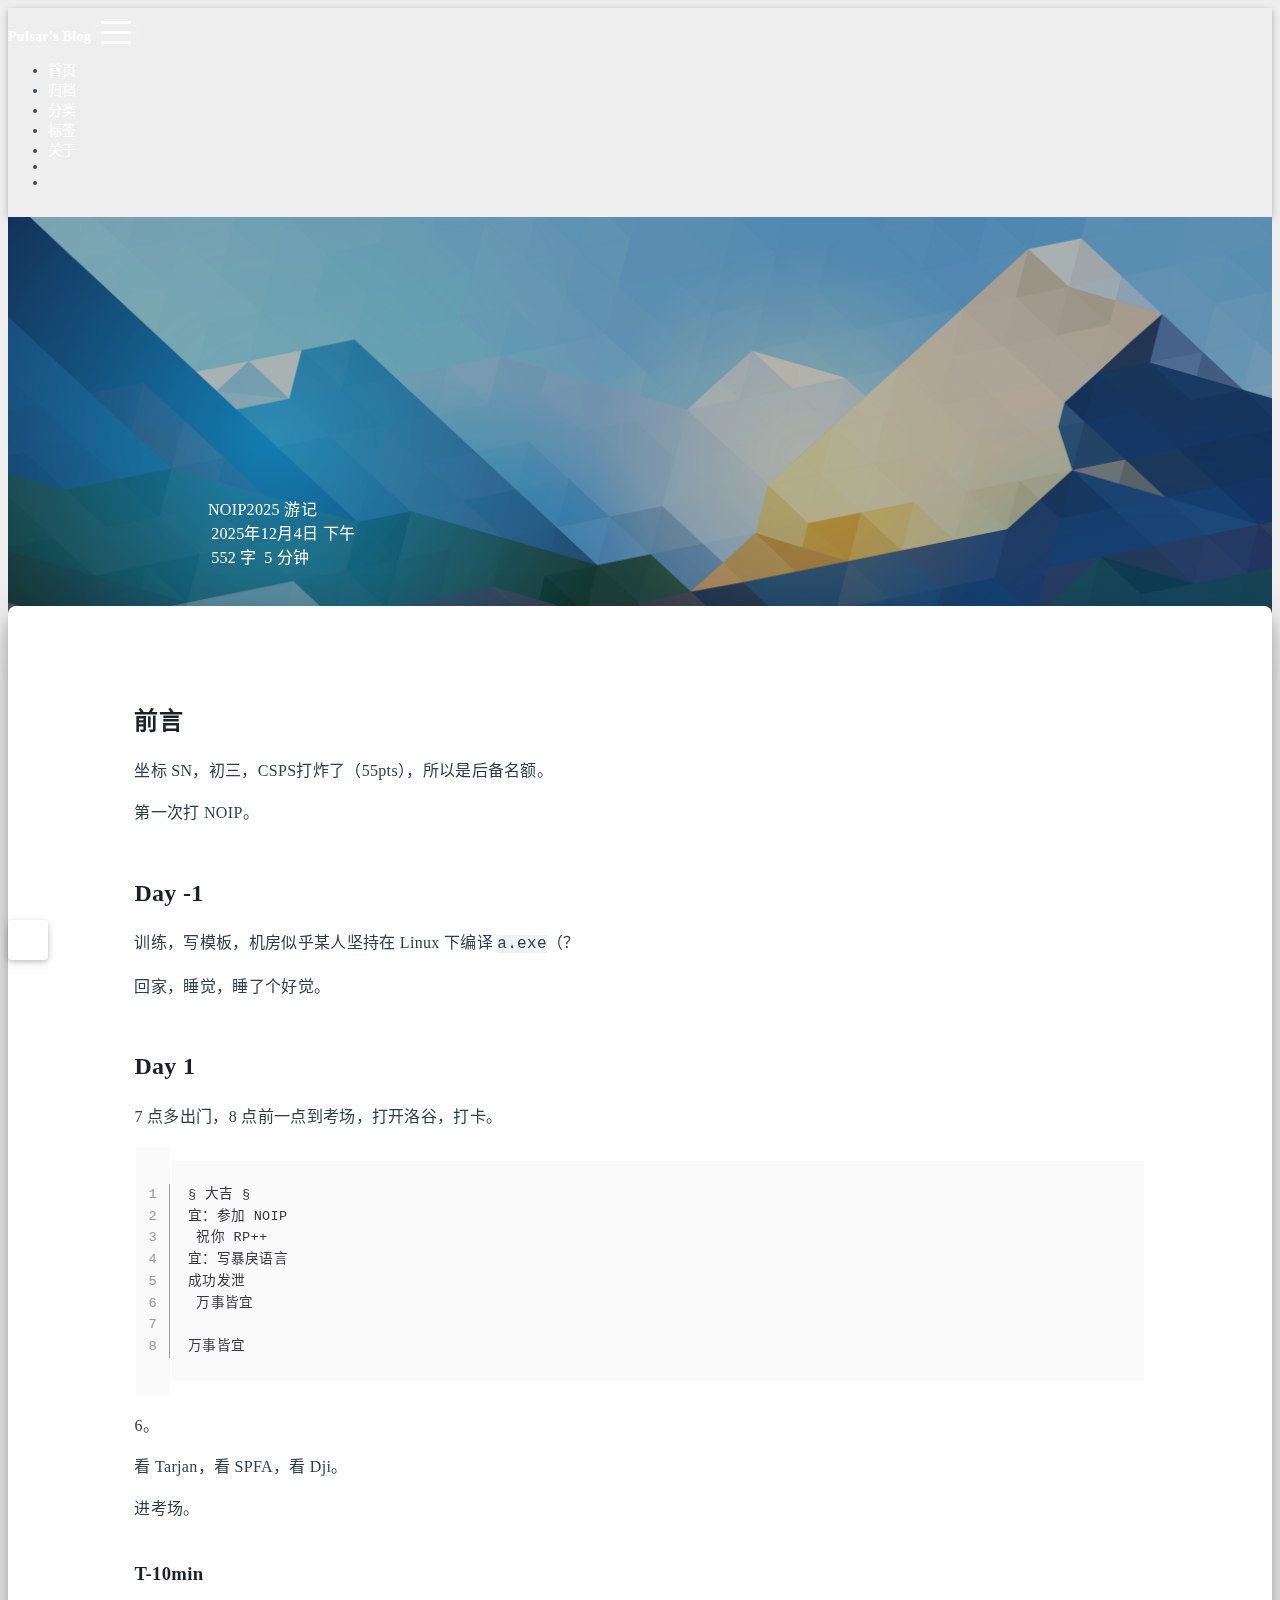
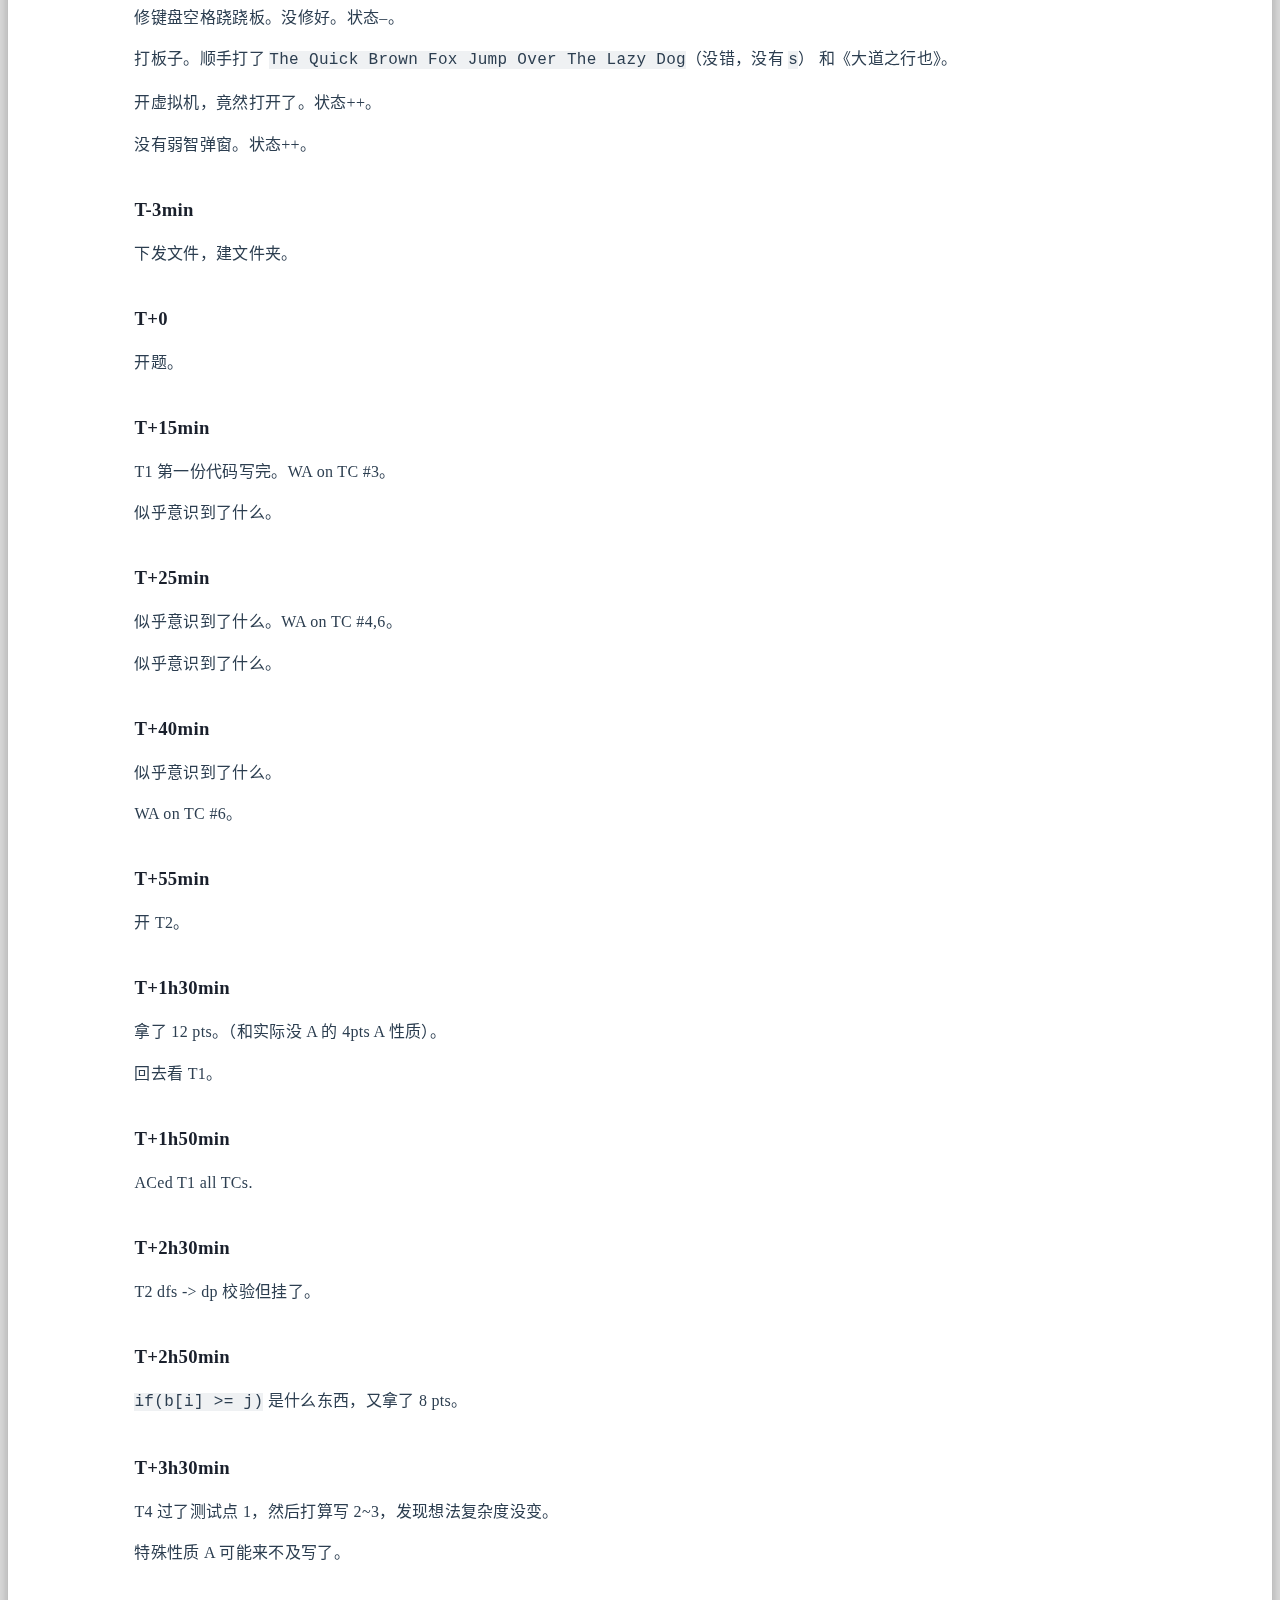
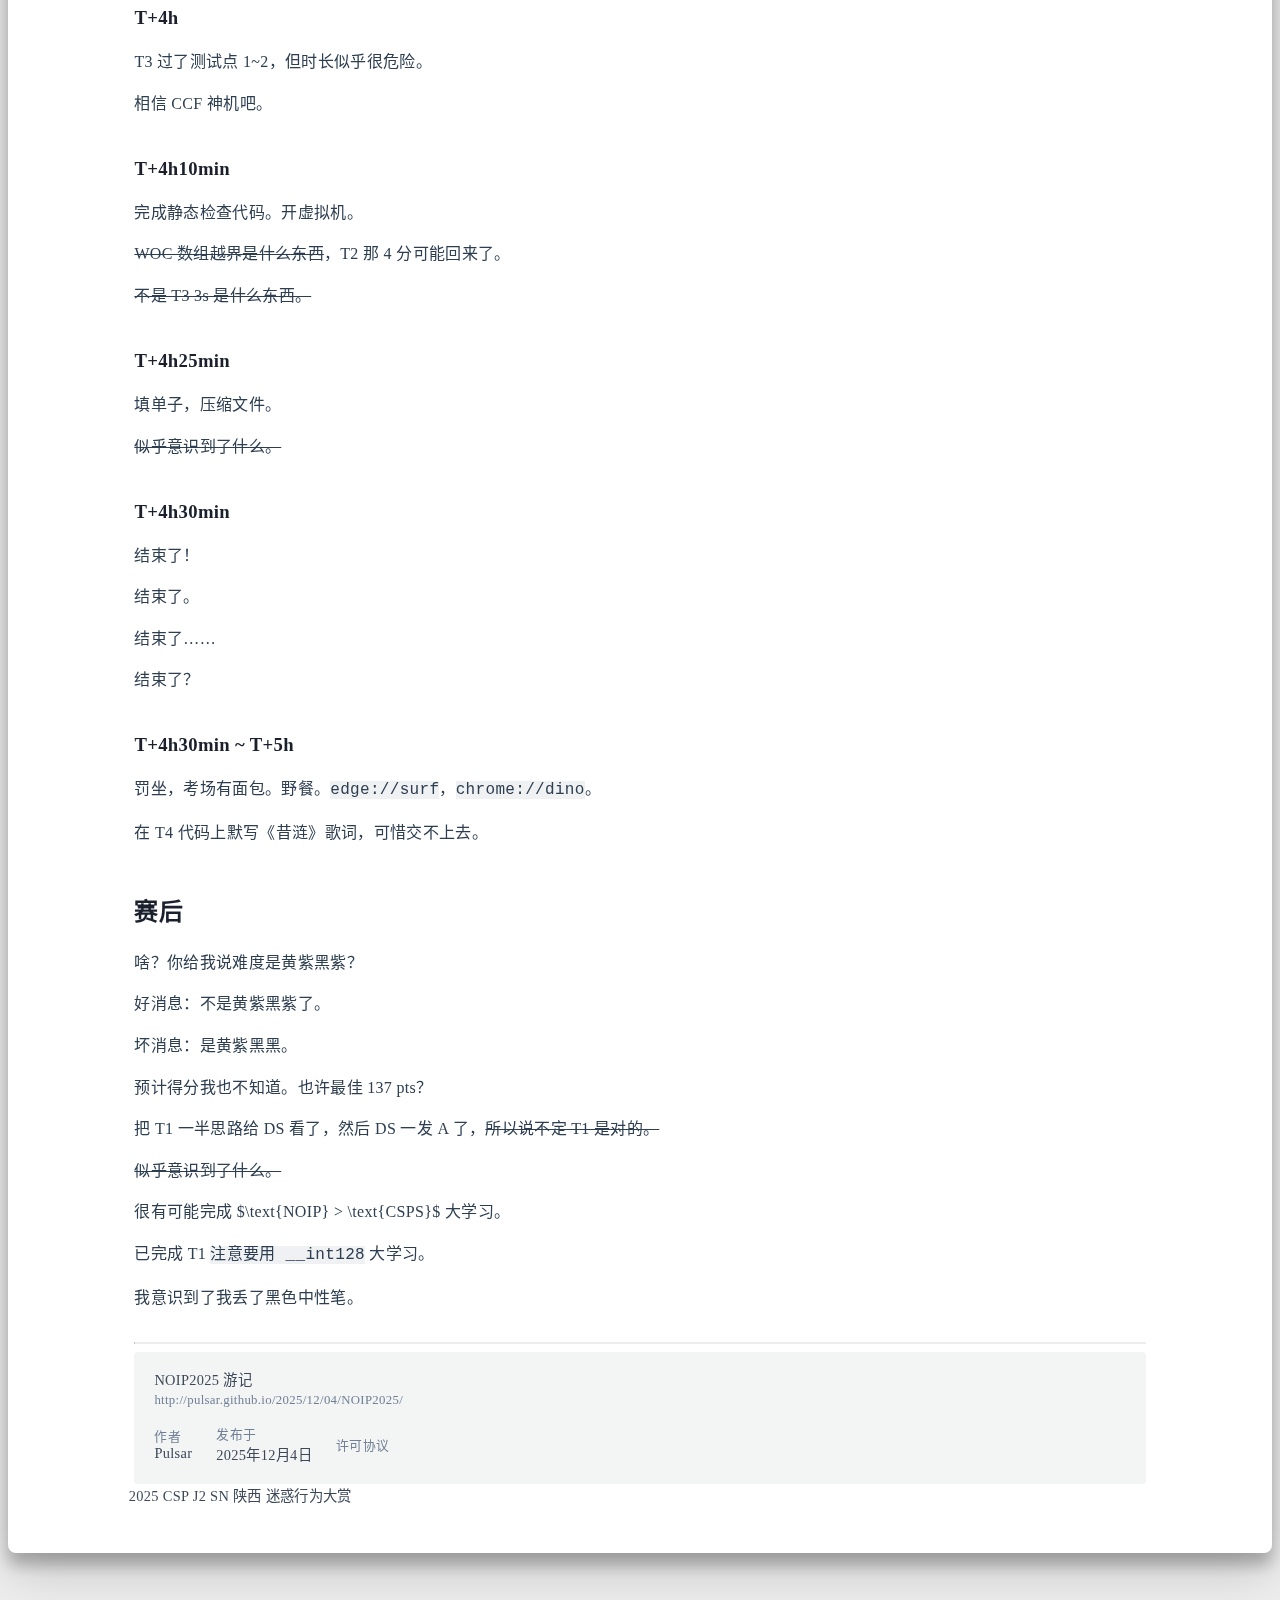
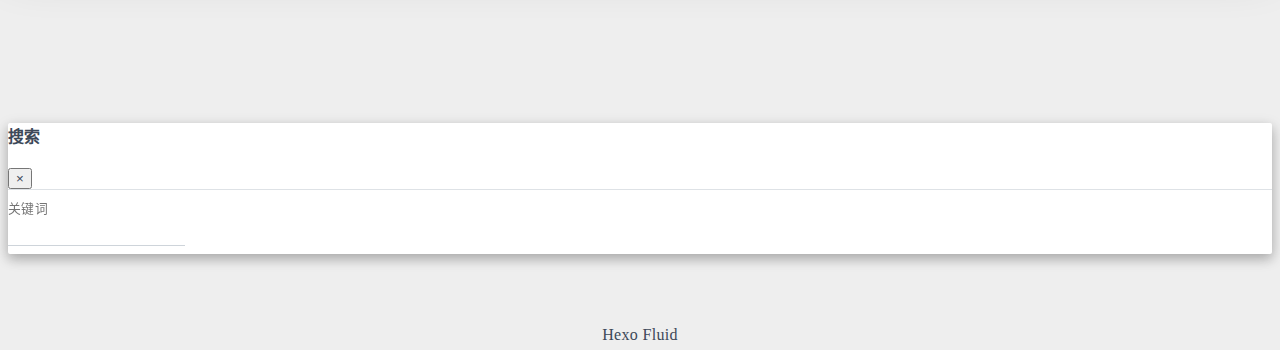
<file: 2025/12/04/NOIP2025/index.html>
<!DOCTYPE html>
<html lang="zh-CN" data-default-color-scheme=auto>



<head>
  <meta charset="UTF-8">

  <link rel="apple-touch-icon" sizes="76x76" href="/img/fluid.png">
  <link rel="icon" href="/img/fluid.png">
  

  <meta name="viewport" content="width=device-width, initial-scale=1.0, maximum-scale=5.0, shrink-to-fit=no">
  <meta http-equiv="x-ua-compatible" content="ie=edge">
  
  <meta name="theme-color" content="#2f4154">
  <meta name="author" content="Pulsar">
  <meta name="keywords" content="">
  
    <meta name="description" content="前言 坐标 SN，初三，CSPS打炸了（55pts），所以是后备名额。 第一次打 NOIP。 Day -1 训练，写模板，机房似乎某人坚持在 Linux 下编译 a.exe（？ 回家，睡觉，睡了个好觉。 Day 1 7 点多出门，8 点前一点到考场，打开洛谷，打卡。 12345678§ 大吉 §宜：参加 NOIP 祝你 RP++宜：写暴戾语言成功发泄 万事皆宜万事皆宜 6。 看 Tarjan，看">
<meta property="og:type" content="article">
<meta property="og:title" content="NOIP2025 游记">
<meta property="og:url" content="http://pulsar.github.io/2025/12/04/NOIP2025/index.html">
<meta property="og:site_name" content="Pulsar&#39;s Blog">
<meta property="og:description" content="前言 坐标 SN，初三，CSPS打炸了（55pts），所以是后备名额。 第一次打 NOIP。 Day -1 训练，写模板，机房似乎某人坚持在 Linux 下编译 a.exe（？ 回家，睡觉，睡了个好觉。 Day 1 7 点多出门，8 点前一点到考场，打开洛谷，打卡。 12345678§ 大吉 §宜：参加 NOIP 祝你 RP++宜：写暴戾语言成功发泄 万事皆宜万事皆宜 6。 看 Tarjan，看">
<meta property="og:locale" content="zh_CN">
<meta property="article:published_time" content="2025-12-04T07:30:28.000Z">
<meta property="article:modified_time" content="2025-12-06T10:49:42.723Z">
<meta property="article:author" content="Pulsar">
<meta name="twitter:card" content="summary_large_image">
  
  
  
  <title>NOIP2025 游记 - Pulsar&#39;s Blog</title>

  <link  rel="stylesheet" href="https://lib.baomitu.com/twitter-bootstrap/4.6.1/css/bootstrap.min.css" />



  <link  rel="stylesheet" href="https://lib.baomitu.com/github-markdown-css/4.0.0/github-markdown.min.css" />

  <link  rel="stylesheet" href="https://lib.baomitu.com/hint.css/2.7.0/hint.min.css" />

  <link  rel="stylesheet" href="https://lib.baomitu.com/fancybox/3.5.7/jquery.fancybox.min.css" />



<!-- 主题依赖的图标库，不要自行修改 -->
<!-- Do not modify the link that theme dependent icons -->

<link rel="stylesheet" href="//at.alicdn.com/t/c/font_1749284_5i9bdhy70f8.css">



<link rel="stylesheet" href="//at.alicdn.com/t/c/font_1736178_k526ubmyhba.css">


<link  rel="stylesheet" href="/css/main.css" />


  <link id="highlight-css" rel="stylesheet" href="/css/highlight.css" />
  
    <link id="highlight-css-dark" rel="stylesheet" href="/css/highlight-dark.css" />
  




  <script id="fluid-configs">
    var Fluid = window.Fluid || {};
    Fluid.ctx = Object.assign({}, Fluid.ctx)
    var CONFIG = {"hostname":"pulsar.github.io","root":"/","version":"1.9.8","typing":{"enable":false,"typeSpeed":70,"cursorChar":"_","loop":false,"scope":[]},"anchorjs":{"enable":true,"element":"h1,h2,h3,h4,h5,h6","placement":"left","visible":"hover","icon":""},"progressbar":{"enable":true,"height_px":3,"color":"#29d","options":{"showSpinner":false,"trickleSpeed":100}},"code_language":{"enable":true,"default":"TEXT"},"copy_btn":true,"image_caption":{"enable":true},"image_zoom":{"enable":true,"img_url_replace":["",""]},"toc":{"enable":true,"placement":"right","headingSelector":"h1,h2,h3,h4,h5,h6","collapseDepth":0},"lazyload":{"enable":true,"loading_img":"/img/loading.gif","onlypost":false,"offset_factor":2},"web_analytics":{"enable":false,"follow_dnt":true,"baidu":null,"google":{"measurement_id":null},"tencent":{"sid":null,"cid":null},"leancloud":{"app_id":null,"app_key":null,"server_url":null,"path":"window.location.pathname","ignore_local":false},"umami":{"src":null,"website_id":null,"domains":null,"start_time":"2024-01-01T00:00:00.000Z","token":null,"api_server":null}},"search_path":"/local-search.xml","include_content_in_search":true};

    if (CONFIG.web_analytics.follow_dnt) {
      var dntVal = navigator.doNotTrack || window.doNotTrack || navigator.msDoNotTrack;
      Fluid.ctx.dnt = dntVal && (dntVal.startsWith('1') || dntVal.startsWith('yes') || dntVal.startsWith('on'));
    }
  </script>
  <script  src="/js/utils.js" ></script>
  <script  src="/js/color-schema.js" ></script>
  


  
<meta name="generator" content="Hexo 8.1.1"></head>


<body>
  

  <header>
    

<div class="header-inner" style="height: 70vh;">
  <nav id="navbar" class="navbar fixed-top  navbar-expand-lg navbar-dark scrolling-navbar">
  <div class="container">
    <a class="navbar-brand" href="/">
      <strong>Pulsar&#39;s Blog</strong>
    </a>

    <button id="navbar-toggler-btn" class="navbar-toggler" type="button" data-toggle="collapse"
            data-target="#navbarSupportedContent"
            aria-controls="navbarSupportedContent" aria-expanded="false" aria-label="Toggle navigation">
      <div class="animated-icon"><span></span><span></span><span></span></div>
    </button>

    <!-- Collapsible content -->
    <div class="collapse navbar-collapse" id="navbarSupportedContent">
      <ul class="navbar-nav ml-auto text-center">
        
          
          
          
          
            <li class="nav-item">
              <a class="nav-link" href="/" target="_self">
                <i class="iconfont icon-home-fill"></i>
                <span>首页</span>
              </a>
            </li>
          
        
          
          
          
          
            <li class="nav-item">
              <a class="nav-link" href="/archives/" target="_self">
                <i class="iconfont icon-archive-fill"></i>
                <span>归档</span>
              </a>
            </li>
          
        
          
          
          
          
            <li class="nav-item">
              <a class="nav-link" href="/categories/" target="_self">
                <i class="iconfont icon-category-fill"></i>
                <span>分类</span>
              </a>
            </li>
          
        
          
          
          
          
            <li class="nav-item">
              <a class="nav-link" href="/tags/" target="_self">
                <i class="iconfont icon-tags-fill"></i>
                <span>标签</span>
              </a>
            </li>
          
        
          
          
          
          
            <li class="nav-item">
              <a class="nav-link" href="/about/" target="_self">
                <i class="iconfont icon-user-fill"></i>
                <span>关于</span>
              </a>
            </li>
          
        
        
          <li class="nav-item" id="search-btn">
            <a class="nav-link" target="_self" href="javascript:;" data-toggle="modal" data-target="#modalSearch" aria-label="Search">
              <i class="iconfont icon-search"></i>
            </a>
          </li>
          
        
        
          <li class="nav-item" id="color-toggle-btn">
            <a class="nav-link" target="_self" href="javascript:;" aria-label="Color Toggle">
              <i class="iconfont icon-dark" id="color-toggle-icon"></i>
            </a>
          </li>
        
      </ul>
    </div>
  </div>
</nav>

  

<div id="banner" class="banner" parallax=true
     style="background: url('/img/default.png') no-repeat center center; background-size: cover;">
  <div class="full-bg-img">
    <div class="mask flex-center" style="background-color: rgba(0, 0, 0, 0.3)">
      <div class="banner-text text-center fade-in-up">
        <div class="h2">
          
            <span id="subtitle">NOIP2025 游记</span>
          
        </div>

        
          
  <div class="mt-3">
    
    
      <span class="post-meta">
        <i class="iconfont icon-date-fill" aria-hidden="true"></i>
        <time datetime="2025-12-04 15:30" pubdate>
          2025年12月4日 下午
        </time>
      </span>
    
  </div>

  <div class="mt-1">
    
      <span class="post-meta mr-2">
        <i class="iconfont icon-chart"></i>
        
          552 字
        
      </span>
    

    
      <span class="post-meta mr-2">
        <i class="iconfont icon-clock-fill"></i>
        
        
        
          5 分钟
        
      </span>
    

    
    
  </div>


        
      </div>

      
    </div>
  </div>
</div>

</div>

  </header>

  <main>
    
      

<div class="container-fluid nopadding-x">
  <div class="row nomargin-x">
    <div class="side-col d-none d-lg-block col-lg-2">
      

    </div>

    <div class="col-lg-8 nopadding-x-md">
      <div class="container nopadding-x-md" id="board-ctn">
        <div id="board">
          <article class="post-content mx-auto">
            <h1 id="seo-header">NOIP2025 游记</h1>
            
            
              <div class="markdown-body">
                
                <h2 id="前言">前言</h2>
<p>坐标 SN，初三，CSPS打炸了（55pts），所以是后备名额。</p>
<p>第一次打 NOIP。</p>
<h2 id="Day-1">Day -1</h2>
<p>训练，写模板，机房似乎某人坚持在 Linux 下编译 <code>a.exe</code>（？</p>
<p>回家，睡觉，睡了个好觉。</p>
<h2 id="Day-1-2">Day 1</h2>
<p>7 点多出门，8 点前一点到考场，打开洛谷，打卡。</p>
<figure class="highlight txt"><table><tr><td class="gutter"><pre><span class="line">1</span><br><span class="line">2</span><br><span class="line">3</span><br><span class="line">4</span><br><span class="line">5</span><br><span class="line">6</span><br><span class="line">7</span><br><span class="line">8</span><br></pre></td><td class="code"><pre><code class="hljs txt">§ 大吉 §<br>宜：参加 NOIP<br> 祝你 RP++<br>宜：写暴戾语言<br>成功发泄<br> 万事皆宜<br><br>万事皆宜<br></code></pre></td></tr></table></figure>
<p>6。</p>
<p>看 Tarjan，看 SPFA，看 Dji。</p>
<p>进考场。</p>
<h3 id="T-10min">T-10min</h3>
<p>修键盘空格跷跷板。没修好。状态–。</p>
<p>打板子。顺手打了 <code>The Quick Brown Fox Jump Over The Lazy Dog</code>（没错，没有 <code>s</code>） 和《大道之行也》。</p>
<p>开虚拟机，竟然打开了。状态++。</p>
<p>没有弱智弹窗。状态++。</p>
<h3 id="T-3min">T-3min</h3>
<p>下发文件，建文件夹。</p>
<h3 id="T-0">T+0</h3>
<p>开题。</p>
<h3 id="T-15min">T+15min</h3>
<p>T1 第一份代码写完。WA on TC #3。</p>
<p>似乎意识到了什么。</p>
<h3 id="T-25min">T+25min</h3>
<p>似乎意识到了什么。WA on TC #4,6。</p>
<p>似乎意识到了什么。</p>
<h3 id="T-40min">T+40min</h3>
<p>似乎意识到了什么。</p>
<p>WA on TC #6。</p>
<h3 id="T-55min">T+55min</h3>
<p>开 T2。</p>
<h3 id="T-1h30min">T+1h30min</h3>
<p>拿了 12 pts。（和实际没 A 的 4pts A 性质）。</p>
<p>回去看 T1。</p>
<h3 id="T-1h50min">T+1h50min</h3>
<p>ACed T1 all TCs.</p>
<h3 id="T-2h30min">T+2h30min</h3>
<p>T2 dfs -&gt; dp 校验但挂了。</p>
<h3 id="T-2h50min">T+2h50min</h3>
<p><code>if(b[i] &gt;= j)</code> 是什么东西，又拿了 8 pts。</p>
<h3 id="T-3h30min">T+3h30min</h3>
<p>T4 过了测试点 1，然后打算写 2~3，发现想法复杂度没变。</p>
<p>特殊性质 A 可能来不及写了。</p>
<h3 id="T-4h">T+4h</h3>
<p>T3 过了测试点 1~2，但时长似乎很危险。</p>
<p>相信 CCF 神机吧。</p>
<h3 id="T-4h10min">T+4h10min</h3>
<p>完成静态检查代码。开虚拟机。</p>
<p><s>WOC 数组越界是什么东西</s>，T2 那 4 分可能回来了。</p>
<p><s>不是 T3 3s 是什么东西。</s></p>
<h3 id="T-4h25min">T+4h25min</h3>
<p>填单子，压缩文件。</p>
<p><s>似乎意识到了什么。</s></p>
<h3 id="T-4h30min">T+4h30min</h3>
<p>结束了！</p>
<p>结束了。</p>
<p>结束了……</p>
<p>结束了？</p>
<h3 id="T-4h30min-T-5h">T+4h30min ~ T+5h</h3>
<p>罚坐，考场有面包。野餐。<code>edge://surf</code>，<code>chrome://dino</code>。</p>
<p>在 T4 代码上默写《昔涟》歌词，可惜交不上去。</p>
<h2 id="赛后">赛后</h2>
<p>啥？你给我说难度是黄紫黑紫？</p>
<p>好消息：不是黄紫黑紫了。</p>
<p>坏消息：是黄紫黑黑。</p>
<p>预计得分我也不知道。也许最佳 137 pts？</p>
<p>把 T1 一半思路给 DS 看了，然后 DS 一发 A 了，<s>所以说不定 T1 是对的。</s></p>
<p><s>似乎意识到了什么。</s></p>
<p>很有可能完成 $\text{NOIP} &gt; \text{CSPS}$ 大学习。</p>
<p>已完成 T1 <code>注意要用 __int128</code> 大学习。</p>
<p>我意识到了我丢了黑色中性笔。</p>
<link rel="stylesheet" href="/css/folder.css" type="text/css"><script src="/js/folder.js" type="text/javascript" async></script>
                
              </div>
            
            <hr/>
            <div>
              <div class="post-metas my-3">
  
  
</div>


              
  

  <div class="license-box my-3">
    <div class="license-title">
      <div>NOIP2025 游记</div>
      <div>http://pulsar.github.io/2025/12/04/NOIP2025/</div>
    </div>
    <div class="license-meta">
      
        <div class="license-meta-item">
          <div>作者</div>
          <div>Pulsar</div>
        </div>
      
      
        <div class="license-meta-item license-meta-date">
          <div>发布于</div>
          <div>2025年12月4日</div>
        </div>
      
      
      
        <div class="license-meta-item">
          <div>许可协议</div>
          <div>
            
              
              
                <a class="print-no-link" target="_blank" href="https://creativecommons.org/licenses/by/4.0/">
                  <span class="hint--top hint--rounded" aria-label="BY - 署名">
                    <i class="iconfont icon-cc-by"></i>
                  </span>
                </a>
              
            
          </div>
        </div>
      
    </div>
    <div class="license-icon iconfont"></div>
  </div>



              
                <div class="post-prevnext my-3">
                  <article class="post-prev col-6">
                    
                    
                      <a href="/2025/12/04/2025-CSP-J2-SN-%E9%99%95%E8%A5%BF-%E8%BF%B7%E6%83%91%E8%A1%8C%E4%B8%BA%E5%A4%A7%E8%B5%8F/" title="2025 CSP J2 SN 陕西 迷惑行为大赏">
                        <i class="iconfont icon-arrowleft"></i>
                        <span class="hidden-mobile">2025 CSP J2 SN 陕西 迷惑行为大赏</span>
                        <span class="visible-mobile">上一篇</span>
                      </a>
                    
                  </article>
                  <article class="post-next col-6">
                    
                    
                  </article>
                </div>
              
            </div>

            
          </article>
        </div>
      </div>
    </div>

    <div class="side-col d-none d-lg-block col-lg-2">
      
  <aside class="sidebar" style="margin-left: -1rem">
    <div id="toc">
  <p class="toc-header">
    <i class="iconfont icon-list"></i>
    <span>目录</span>
  </p>
  <div class="toc-body" id="toc-body"></div>
</div>



  </aside>


    </div>
  </div>
</div>





  



  



  



  



  







    

    
      <a id="scroll-top-button" aria-label="TOP" href="#" role="button">
        <i class="iconfont icon-arrowup" aria-hidden="true"></i>
      </a>
    

    
      <div class="modal fade" id="modalSearch" tabindex="-1" role="dialog" aria-labelledby="ModalLabel"
     aria-hidden="true">
  <div class="modal-dialog modal-dialog-scrollable modal-lg" role="document">
    <div class="modal-content">
      <div class="modal-header text-center">
        <h4 class="modal-title w-100 font-weight-bold">搜索</h4>
        <button type="button" id="local-search-close" class="close" data-dismiss="modal" aria-label="Close">
          <span aria-hidden="true">&times;</span>
        </button>
      </div>
      <div class="modal-body mx-3">
        <div class="md-form mb-5">
          <input type="text" id="local-search-input" class="form-control validate">
          <label data-error="x" data-success="v" for="local-search-input">关键词</label>
        </div>
        <div class="list-group" id="local-search-result"></div>
      </div>
    </div>
  </div>
</div>

    

    
  </main>

  <footer>
    <div class="footer-inner">
  
    <div class="footer-content">
       <a href="https://hexo.io" target="_blank" rel="nofollow noopener"><span>Hexo</span></a> <i class="iconfont icon-love"></i> <a href="https://github.com/fluid-dev/hexo-theme-fluid" target="_blank" rel="nofollow noopener"><span>Fluid</span></a> 
    </div>
  
  
  
</div>

  </footer>

  <!-- Scripts -->
  
  <script  src="https://lib.baomitu.com/nprogress/0.2.0/nprogress.min.js" ></script>
  <link  rel="stylesheet" href="https://lib.baomitu.com/nprogress/0.2.0/nprogress.min.css" />

  <script>
    NProgress.configure({"showSpinner":false,"trickleSpeed":100})
    NProgress.start()
    window.addEventListener('load', function() {
      NProgress.done();
    })
  </script>


<script  src="https://lib.baomitu.com/jquery/3.6.4/jquery.min.js" ></script>
<script  src="https://lib.baomitu.com/twitter-bootstrap/4.6.1/js/bootstrap.min.js" ></script>
<script  src="/js/events.js" ></script>
<script  src="/js/plugins.js" ></script>





  
    <script  src="/js/img-lazyload.js" ></script>
  




  
<script>
  Fluid.utils.createScript('https://lib.baomitu.com/tocbot/4.20.1/tocbot.min.js', function() {
    var toc = jQuery('#toc');
    if (toc.length === 0 || !window.tocbot) { return; }
    var boardCtn = jQuery('#board-ctn');
    var boardTop = boardCtn.offset().top;

    window.tocbot.init(Object.assign({
      tocSelector     : '#toc-body',
      contentSelector : '.markdown-body',
      linkClass       : 'tocbot-link',
      activeLinkClass : 'tocbot-active-link',
      listClass       : 'tocbot-list',
      isCollapsedClass: 'tocbot-is-collapsed',
      collapsibleClass: 'tocbot-is-collapsible',
      scrollSmooth    : true,
      includeTitleTags: true,
      headingsOffset  : -boardTop,
    }, CONFIG.toc));
    if (toc.find('.toc-list-item').length > 0) {
      toc.css('visibility', 'visible');
    }

    Fluid.events.registerRefreshCallback(function() {
      if ('tocbot' in window) {
        tocbot.refresh();
        var toc = jQuery('#toc');
        if (toc.length === 0 || !tocbot) {
          return;
        }
        if (toc.find('.toc-list-item').length > 0) {
          toc.css('visibility', 'visible');
        }
      }
    });
  });
</script>


  <script src=https://lib.baomitu.com/clipboard.js/2.0.11/clipboard.min.js></script>

  <script>Fluid.plugins.codeWidget();</script>


  
<script>
  Fluid.utils.createScript('https://lib.baomitu.com/anchor-js/5.0.0/anchor.min.js', function() {
    window.anchors.options = {
      placement: CONFIG.anchorjs.placement,
      visible  : CONFIG.anchorjs.visible
    };
    if (CONFIG.anchorjs.icon) {
      window.anchors.options.icon = CONFIG.anchorjs.icon;
    }
    var el = (CONFIG.anchorjs.element || 'h1,h2,h3,h4,h5,h6').split(',');
    var res = [];
    for (var item of el) {
      res.push('.markdown-body > ' + item.trim());
    }
    if (CONFIG.anchorjs.placement === 'left') {
      window.anchors.options.class = 'anchorjs-link-left';
    }
    window.anchors.add(res.join(', '));

    Fluid.events.registerRefreshCallback(function() {
      if ('anchors' in window) {
        anchors.removeAll();
        var el = (CONFIG.anchorjs.element || 'h1,h2,h3,h4,h5,h6').split(',');
        var res = [];
        for (var item of el) {
          res.push('.markdown-body > ' + item.trim());
        }
        if (CONFIG.anchorjs.placement === 'left') {
          anchors.options.class = 'anchorjs-link-left';
        }
        anchors.add(res.join(', '));
      }
    });
  });
</script>


  
<script>
  Fluid.utils.createScript('https://lib.baomitu.com/fancybox/3.5.7/jquery.fancybox.min.js', function() {
    Fluid.plugins.fancyBox();
  });
</script>


  <script>Fluid.plugins.imageCaption();</script>

  <script  src="/js/local-search.js" ></script>





<!-- 主题的启动项，将它保持在最底部 -->
<!-- the boot of the theme, keep it at the bottom -->
<script  src="/js/boot.js" ></script>


  

  <noscript>
    <div class="noscript-warning">博客在允许 JavaScript 运行的环境下浏览效果更佳</div>
  </noscript>
</body>
</html>
</file>
<file: css/main.css>
.anchorjs-link {
  text-decoration: none !important;
  transition: opacity 0.2s ease-in-out;
}
.markdown-body h1:hover > .anchorjs-link,
h2:hover > .anchorjs-link,
h3:hover > .anchorjs-link,
h4:hover > .anchorjs-link,
h5:hover > .anchorjs-link,
h6:hover > .anchorjs-link {
  opacity: 1;
}
.banner {
  height: 100%;
  position: relative;
  overflow: hidden;
  cursor: default;
}
.banner .mask {
  position: absolute;
  width: 100%;
  height: 100%;
  background-color: rgba(0,0,0,0.3);
}
.banner[parallax="true"] {
  will-change: transform;
  -webkit-transform-style: preserve-3d;
  -webkit-backface-visibility: hidden;
  transition: transform 0.05s ease-out;
}
@media (max-width: 100vh) {
  .header-inner {
    max-height: 100vw;
  }
  #board {
    margin-top: -1rem !important;
  }
}
@media (max-width: 79.99vh) {
  .scroll-down-bar {
    display: none;
  }
}
#board {
  position: relative;
  margin-top: -2rem;
  padding: 3rem 0;
  background-color: var(--board-bg-color);
  transition: background-color 0.2s ease-in-out;
  border-radius: 0.5rem;
  z-index: 3;
  -webkit-box-shadow: 0 12px 15px 0 rgba(0,0,0,0.24), 0 17px 50px 0 rgba(0,0,0,0.19);
  box-shadow: 0 12px 15px 0 rgba(0,0,0,0.24), 0 17px 50px 0 rgba(0,0,0,0.19);
}
.code-widget {
  display: inline-block;
  background-color: transparent;
  font-size: 0.75rem;
  line-height: 1;
  font-weight: bold;
  padding: 0.3rem 0.1rem 0.1rem 0.1rem;
  position: absolute;
  right: 0.45rem;
  top: 0.15rem;
  z-index: 1;
}
.code-widget-light {
  color: #999;
}
.code-widget-dark {
  color: #bababa;
}
.copy-btn {
  cursor: pointer;
  user-select: none;
  -webkit-appearance: none;
  outline: none;
}
.copy-btn > i {
  font-size: 0.75rem !important;
  font-weight: 400;
  margin-right: 0.15rem;
  opacity: 0;
  transition: opacity 0.2s ease-in-out;
}
.markdown-body pre:hover > .copy-btn > i {
  opacity: 0.9;
}
.markdown-body pre:hover > .copy-btn,
.markdown-body pre:not(:hover) > .copy-btn {
  outline: none;
}
.license-box {
  background-color: rgba(27,31,35,0.05);
  transition: background-color 0.2s ease-in-out;
  border-radius: 4px;
  font-size: 0.9rem;
  overflow: hidden;
  padding: 1.25rem;
  position: relative;
  z-index: 1;
}
.license-box .license-icon {
  position: absolute;
  top: 50%;
  left: 100%;
}
.license-box .license-icon::after {
  content: "\e8e4";
  font-size: 12.5rem;
  line-height: 1;
  opacity: 0.1;
  position: relative;
  left: -0.85em;
  bottom: 0.5em;
  z-index: -1;
}
.license-box .license-title {
  margin-bottom: 1rem;
}
.license-box .license-title div:nth-child(1) {
  line-height: 1.2;
  margin-bottom: 0.25rem;
}
.license-box .license-title div:nth-child(2) {
  color: var(--sec-text-color);
  font-size: 0.8rem;
}
.license-box .license-meta {
  align-items: center;
  display: flex;
  flex-wrap: wrap;
  justify-content: flex-start;
}
.license-box .license-meta .license-meta-item {
  align-items: center;
  justify-content: center;
  margin-right: 1.5rem;
}
.license-box .license-meta .license-meta-item div:nth-child(1) {
  color: var(--sec-text-color);
  font-size: 0.8rem;
  font-weight: normal;
}
.license-box .license-meta .license-meta-item i.iconfont {
  font-size: 1rem;
}
@media (max-width: 575px) and (min-width: 425px) {
  .license-box .license-meta .license-meta-item {
    display: flex;
    justify-content: flex-start;
    flex-wrap: wrap;
    font-size: 0.8rem;
    flex: 0 0 50%;
    max-width: 50%;
    margin-right: 0;
  }
  .license-box .license-meta .license-meta-item div:nth-child(1) {
    margin-right: 0.5rem;
  }
  .license-box .license-meta .license-meta-date {
    order: -1;
  }
}
@media (max-width: 424px) {
  .license-box::after {
    top: -65px;
  }
  .license-box .license-meta {
    flex-direction: column;
    align-items: flex-start;
  }
  .license-box .license-meta .license-meta-item {
    display: flex;
    flex-wrap: wrap;
    font-size: 0.8rem;
  }
  .license-box .license-meta .license-meta-item div:nth-child(1) {
    margin-right: 0.5rem;
  }
}
.footer-inner {
  padding: 3rem 0 1rem 0;
  text-align: center;
}
.footer-inner > div:not(:first-child) {
  margin: 0.25rem 0;
  font-size: 0.85rem;
}
.footer-inner .statistics {
  display: flex;
  flex-direction: row;
  justify-content: center;
}
.footer-inner .statistics > span {
  flex: 1;
  margin: 0 0.25rem;
}
.footer-inner .statistics > *:nth-last-child(2):first-child {
  text-align: right;
}
.footer-inner .statistics > *:nth-last-child(2):first-child ~ * {
  text-align: left;
}
.footer-inner .beian {
  display: flex;
  flex-direction: row;
  justify-content: center;
}
.footer-inner .beian > * {
  margin: 0 0.25rem;
}
.footer-inner .beian-police {
  position: relative;
  overflow: hidden;
  display: inline-flex;
  align-items: center;
  justify-content: left;
}
.footer-inner .beian-police img {
  margin-right: 3px;
  width: 1rem;
  height: 1rem;
  margin-bottom: 0.1rem;
}
@media (max-width: 424px) {
  .footer-inner .statistics {
    flex-direction: column;
  }
  .footer-inner .statistics > *:nth-last-child(2):first-child {
    text-align: center;
  }
  .footer-inner .statistics > *:nth-last-child(2):first-child ~ * {
    text-align: center;
  }
  .footer-inner .beian {
    flex-direction: column;
  }
  .footer-inner .beian .beian-police {
    justify-content: center;
  }
  .footer-inner .beian > *:nth-last-child(2):first-child {
    text-align: center;
  }
  .footer-inner .beian > *:nth-last-child(2):first-child ~ * {
    text-align: center;
  }
}
sup > a::before,
.footnote-text::before {
  display: block;
  content: "";
  margin-top: -5rem;
  height: 5rem;
  width: 1px;
  visibility: hidden;
}
sup > a::before,
.footnote-text::before {
  display: inline-block;
}
.footnote-item::before {
  display: block;
  content: "";
  margin-top: -5rem;
  height: 5rem;
  width: 1px;
  visibility: hidden;
}
.footnote-list ol {
  list-style-type: none;
  counter-reset: sectioncounter;
  padding-left: 0.5rem;
  font-size: 0.95rem;
}
.footnote-list ol li:before {
  font-family: "Helvetica Neue", monospace, "Monaco";
  content: "[" counter(sectioncounter) "]";
  counter-increment: sectioncounter;
}
.footnote-list ol li+li {
  margin-top: 0.5rem;
}
.footnote-text {
  padding-left: 0.5em;
}
.navbar {
  background-color: transparent;
  font-size: 0.875rem;
  box-shadow: 0 2px 5px 0 rgba(0,0,0,0.16), 0 2px 10px 0 rgba(0,0,0,0.12);
  -webkit-box-shadow: 0 2px 5px 0 rgba(0,0,0,0.16), 0 2px 10px 0 rgba(0,0,0,0.12);
}
.navbar .navbar-brand {
  color: var(--navbar-text-color);
}
.navbar .navbar-toggler .animated-icon span {
  background-color: var(--navbar-text-color);
}
.navbar .nav-item .nav-link {
  display: block;
  color: var(--navbar-text-color);
  transition: color 0.2s ease-in-out, background-color 0.2s ease-in-out;
}
.navbar .nav-item .nav-link:hover {
  color: var(--link-hover-color);
}
.navbar .nav-item .nav-link:focus {
  color: var(--navbar-text-color);
}
.navbar .nav-item .nav-link i {
  font-size: 0.875rem;
  line-height: inherit;
}
.navbar .nav-item .nav-link i:only-child {
  margin: 0 0.2rem;
}
.navbar .navbar-toggler {
  border-width: 0;
  outline: 0;
}
.navbar.scrolling-navbar {
  will-change: background, padding;
  -webkit-transition: background 0.5s ease-in-out, padding 0.5s ease-in-out;
  transition: background 0.5s ease-in-out, padding 0.5s ease-in-out;
}
@media (min-width: 600px) {
  .navbar.scrolling-navbar {
    padding-top: 12px;
    padding-bottom: 12px;
  }
  .navbar.scrolling-navbar .navbar-nav > li {
    -webkit-transition-duration: 1s;
    transition-duration: 1s;
  }
}
.navbar.scrolling-navbar.top-nav-collapse {
  padding-top: 5px;
  padding-bottom: 5px;
}
.navbar .dropdown-menu {
  font-size: 0.875rem;
  color: var(--navbar-text-color);
  background-color: rgba(0,0,0,0.3);
  border: none;
  min-width: 8rem;
  -webkit-transition: background 0.5s ease-in-out, padding 0.5s ease-in-out;
  transition: background 0.5s ease-in-out, padding 0.5s ease-in-out;
}
@media (max-width: 991.98px) {
  .navbar .dropdown-menu {
    text-align: center;
  }
}
.navbar .dropdown-item {
  color: var(--navbar-text-color);
}
.navbar .dropdown-item:hover,
.navbar .dropdown-item:focus {
  color: var(--link-hover-color);
  background-color: rgba(0,0,0,0.1);
}
@media (min-width: 992px) {
  .navbar .dropdown:hover > .dropdown-menu {
    display: block;
  }
  .navbar .dropdown > .dropdown-toggle:active {
    pointer-events: none;
  }
  .navbar .dropdown-menu {
    top: 95%;
  }
}
.navbar .animated-icon {
  width: 30px;
  height: 20px;
  position: relative;
  margin: 0;
  -webkit-transform: rotate(0deg);
  -moz-transform: rotate(0deg);
  -o-transform: rotate(0deg);
  transform: rotate(0deg);
  -webkit-transition: 0.5s ease-in-out;
  -moz-transition: 0.5s ease-in-out;
  -o-transition: 0.5s ease-in-out;
  transition: 0.5s ease-in-out;
  cursor: pointer;
}
.navbar .animated-icon span {
  display: block;
  position: absolute;
  height: 3px;
  width: 100%;
  border-radius: 9px;
  opacity: 1;
  left: 0;
  -webkit-transform: rotate(0deg);
  -moz-transform: rotate(0deg);
  -o-transform: rotate(0deg);
  transform: rotate(0deg);
  -webkit-transition: 0.25s ease-in-out;
  -moz-transition: 0.25s ease-in-out;
  -o-transition: 0.25s ease-in-out;
  transition: 0.25s ease-in-out;
  background: #fff;
}
.navbar .animated-icon span:nth-child(1) {
  top: 0;
}
.navbar .animated-icon span:nth-child(2) {
  top: 10px;
}
.navbar .animated-icon span:nth-child(3) {
  top: 20px;
}
.navbar .animated-icon.open span:nth-child(1) {
  top: 11px;
  -webkit-transform: rotate(135deg);
  -moz-transform: rotate(135deg);
  -o-transform: rotate(135deg);
  transform: rotate(135deg);
}
.navbar .animated-icon.open span:nth-child(2) {
  opacity: 0;
  left: -60px;
}
.navbar .animated-icon.open span:nth-child(3) {
  top: 11px;
  -webkit-transform: rotate(-135deg);
  -moz-transform: rotate(-135deg);
  -o-transform: rotate(-135deg);
  transform: rotate(-135deg);
}
@supports (-webkit-backdrop-filter: blur(3px)) or (backdrop-filter: blur(3px)) {
  .navbar .dropdown-collapse,
  .top-nav-collapse,
  .navbar-col-show {
    background: rgba(47,65,84,0.7);
    -webkit-backdrop-filter: blur(3px);
    backdrop-filter: blur(3px);
  }
}
@supports not ((-webkit-backdrop-filter: blur(3px)) or (backdrop-filter: blur(3px))) {
  .navbar .dropdown-collapse,
  .top-nav-collapse,
  .navbar-col-show {
    background: #2f4154;
  }
}
@media (max-width: 767px) {
  .navbar {
    font-size: 1rem;
    line-height: 2.5rem;
  }
}
.banner-text {
  color: var(--subtitle-color);
  max-width: calc(960px - 6rem);
  width: 80%;
  overflow-wrap: break-word;
}
.banner-text .typed-cursor {
  margin: 0 0.2rem;
}
@media (max-width: 767px) {
  #subtitle,
  .typed-cursor {
    font-size: 1.5rem;
  }
}
@media (max-width: 575px) {
  .banner-text {
    font-size: 0.9rem;
  }
  #subtitle,
  .typed-cursor {
    font-size: 1.35rem;
  }
}
.modal-dialog .modal-content {
  background-color: var(--board-bg-color);
  border: 0;
  border-radius: 0.125rem;
  -webkit-box-shadow: 0 5px 11px 0 rgba(0,0,0,0.18), 0 4px 15px 0 rgba(0,0,0,0.15);
  box-shadow: 0 5px 11px 0 rgba(0,0,0,0.18), 0 4px 15px 0 rgba(0,0,0,0.15);
}
.modal-dialog .modal-content .modal-header {
  border-bottom-color: var(--line-color);
  transition: border-bottom-color 0.2s ease-in-out;
}
.close {
  color: var(--text-color);
}
.close:hover {
  color: var(--link-hover-color);
}
.close:focus {
  outline: 0;
}
.modal-dialog .modal-content .modal-header {
  border-top-left-radius: 0.125rem;
  border-top-right-radius: 0.125rem;
  border-bottom: 1px solid #dee2e6;
}
.md-form {
  position: relative;
  margin-top: 1.5rem;
  margin-bottom: 1.5rem;
}
.md-form input[type] {
  -webkit-box-sizing: content-box;
  box-sizing: content-box;
  background-color: transparent;
  border: none;
  border-bottom: 1px solid #ced4da;
  border-radius: 0;
  outline: none;
  -webkit-box-shadow: none;
  box-shadow: none;
  transition: border-color 0.15s ease-in-out, box-shadow 0.15s ease-in-out, -webkit-box-shadow 0.15s ease-in-out;
}
.md-form input[type]:focus:not([readonly]) {
  border-bottom: 1px solid #4285f4;
  -webkit-box-shadow: 0 1px 0 0 #4285f4;
  box-shadow: 0 1px 0 0 #4285f4;
}
.md-form input[type]:focus:not([readonly]) + label {
  color: #4285f4;
}
.md-form input[type].valid,
.md-form input[type]:focus.valid {
  border-bottom: 1px solid #00c851;
  -webkit-box-shadow: 0 1px 0 0 #00c851;
  box-shadow: 0 1px 0 0 #00c851;
}
.md-form input[type].valid + label,
.md-form input[type]:focus.valid + label {
  color: #00c851;
}
.md-form input[type].invalid,
.md-form input[type]:focus.invalid {
  border-bottom: 1px solid #f44336;
  -webkit-box-shadow: 0 1px 0 0 #f44336;
  box-shadow: 0 1px 0 0 #f44336;
}
.md-form input[type].invalid + label,
.md-form input[type]:focus.invalid + label {
  color: #f44336;
}
.md-form input[type].validate {
  margin-bottom: 2.5rem;
}
.md-form input[type].form-control {
  height: auto;
  padding: 0.6rem 0 0.4rem 0;
  margin: 0 0 0.5rem 0;
  color: var(--text-color);
  background-color: transparent;
  border-radius: 0;
}
.md-form label {
  font-size: 0.8rem;
  position: absolute;
  top: -1rem;
  left: 0;
  color: #757575;
  cursor: text;
  transition: color 0.2s ease-out;
}
.modal-open[style] {
  padding-right: 0 !important;
  overflow: auto;
}
.modal-open[style] #navbar[style] {
  padding-right: 1rem !important;
}
#nprogress .bar {
  height: 3px !important;
  background-color: #29d !important;
}
#nprogress .peg {
  box-shadow: 0 0 14px #29d, 0 0 8px #29d !important;
}
@media (max-width: 575px) {
  #nprogress .bar {
    display: none;
  }
}
.noscript-warning {
  background-color: #f55;
  color: #fff;
  font-family: sans-serif;
  font-size: 1rem;
  font-weight: bold;
  position: fixed;
  left: 0;
  bottom: 0;
  text-align: center;
  width: 100%;
  z-index: 99;
}
.pagination {
  margin-top: 3rem;
  justify-content: center;
}
.pagination .space {
  align-self: flex-end;
}
.pagination .page-number,
.pagination .current,
.pagination .extend {
  outline: 0;
  border: 0;
  background-color: transparent;
  font-size: 0.9rem;
  padding: 0.5rem 0.75rem;
  line-height: 1.25;
  border-radius: 0.125rem;
}
.pagination .page-number {
  margin: 0 0.05rem;
}
.pagination .page-number:hover,
.pagination .current {
  transition: background-color 0.2s ease-in-out;
  background-color: var(--link-hover-bg-color);
}
.qr-trigger {
  cursor: pointer;
  position: relative;
}
.qr-trigger:hover .qr-img {
  display: block;
  transition: all 0.3s;
}
.qr-img {
  max-width: 12rem;
  position: absolute;
  right: -5.25rem;
  z-index: 99;
  display: none;
  border-radius: 0.2rem;
  background-color: transparent;
  box-shadow: 0 0 20px -5px rgba(158,158,158,0.2);
}
.scroll-down-bar {
  position: absolute;
  width: 100%;
  height: 6rem;
  text-align: center;
  cursor: pointer;
  bottom: 0;
}
.scroll-down-bar i.iconfont {
  font-size: 2rem;
  font-weight: bold;
  display: inline-block;
  position: relative;
  padding-top: 2rem;
  color: var(--subtitle-color);
  transform: translateZ(0);
  animation: scroll-down 1.5s infinite;
}
#scroll-top-button {
  position: fixed;
  z-index: 99;
  background: var(--board-bg-color);
  transition: background-color 0.2s ease-in-out, bottom 0.3s ease;
  border-radius: 4px;
  min-width: 40px;
  min-height: 40px;
  bottom: -60px;
  outline: none;
  display: flex;
  display: -webkit-flex;
  align-items: center;
  box-shadow: 0 2px 5px 0 rgba(0,0,0,0.16), 0 2px 10px 0 rgba(0,0,0,0.12);
}
#scroll-top-button i {
  font-size: 32px;
  margin: auto;
  color: var(--sec-text-color);
}
#scroll-top-button:hover i,
#scroll-top-button:active i {
  animation-name: scroll-top;
  animation-duration: 1s;
  animation-delay: 0.1s;
  animation-timing-function: ease-in-out;
  animation-iteration-count: infinite;
  animation-fill-mode: forwards;
  animation-direction: alternate;
}
#local-search-result .search-list-title {
  border-left: 3px solid #0d47a1;
}
#local-search-result .search-list-content {
  padding: 0 1.25rem;
}
#local-search-result .search-word {
  color: #ff4500;
}
#toc {
  visibility: hidden;
}
.toc-header {
  margin-bottom: 0.5rem;
  font-weight: bold;
  line-height: 1.2;
}
.toc-header,
.toc-header > i {
  font-size: 1.25rem;
}
.toc-body {
  max-height: 75vh;
  overflow-y: auto;
  overflow: -moz-scrollbars-none;
  -ms-overflow-style: none;
}
.toc-body ol {
  list-style: none;
  padding-inline-start: 1rem;
}
.toc-body::-webkit-scrollbar {
  display: none;
}
.tocbot-list {
  position: relative;
}
.tocbot-list ol {
  list-style: none;
  padding-left: 1rem;
}
.tocbot-list a {
  font-size: 0.95rem;
}
.tocbot-link {
  color: var(--text-color);
}
.tocbot-active-link {
  font-weight: bold;
  color: var(--link-hover-color);
}
.tocbot-is-collapsed {
  max-height: 0;
}
.tocbot-is-collapsible {
  overflow: hidden;
  transition: all 0.3s ease-in-out;
}
.toc-list-item {
  white-space: nowrap;
  overflow: hidden;
  text-overflow: ellipsis;
}
.toc-list-item.is-active-li::before {
  height: 1rem;
  margin: 0.25rem 0;
  visibility: visible;
}
.toc-list-item::before {
  width: 0.15rem;
  height: 0.2rem;
  position: absolute;
  left: 0.25rem;
  content: "";
  border-radius: 2px;
  margin: 0.65rem 0;
  background: var(--link-hover-color);
  visibility: hidden;
  transition: height 0.1s ease-in-out, margin 0.1s ease-in-out, visibility 0.1s ease-in-out;
}
.sidebar {
  position: -webkit-sticky;
  position: sticky;
  top: 2rem;
  padding: 3rem 0;
}
html {
  font-size: 16px;
  letter-spacing: 0.02em;
}
html,
body {
  height: 100%;
  font-family: var(--font-family-sans-serif);
  overflow-wrap: break-word;
}
body {
  transition: color 0.2s ease-in-out, background-color 0.2s ease-in-out;
  background-color: var(--body-bg-color);
  color: var(--text-color);
  -webkit-font-smoothing: antialiased;
  -moz-osx-font-smoothing: grayscale;
}
body a {
  color: var(--text-color);
  text-decoration: none;
  cursor: pointer;
  transition: color 0.2s ease-in-out, background-color 0.2s ease-in-out;
}
body a:hover {
  color: var(--link-hover-color);
  text-decoration: none;
  transition: color 0.2s ease-in-out, background-color 0.2s ease-in-out;
}
code {
  color: inherit;
}
table {
  font-size: inherit;
  color: var(--post-text-color);
}
img[lazyload] {
  object-fit: cover;
}
*[align="left"] {
  text-align: left;
}
*[align="center"] {
  text-align: center;
}
*[align="right"] {
  text-align: right;
}
::-webkit-scrollbar {
  width: 6px;
  height: 6px;
}
::-webkit-scrollbar-thumb {
  background-color: var(--scrollbar-color);
  border-radius: 6px;
}
::-webkit-scrollbar-thumb:hover {
  background-color: var(--scrollbar-hover-color);
}
::-webkit-scrollbar-corner {
  background-color: transparent;
}
label {
  margin-bottom: 0;
}
i.iconfont {
  font-size: 1em;
  line-height: 1;
}
:root {
  --color-mode: "light";
  --body-bg-color: #eee;
  --board-bg-color: #fff;
  --text-color: #3c4858;
  --sec-text-color: #718096;
  --post-text-color: #2c3e50;
  --post-heading-color: #1a202c;
  --post-link-color: #0366d6;
  --link-hover-color: #30a9de;
  --link-hover-bg-color: #f8f9fa;
  --line-color: #eaecef;
  --navbar-bg-color: #2f4154;
  --navbar-text-color: #fff;
  --subtitle-color: #fff;
  --scrollbar-color: #c4c6c9;
  --scrollbar-hover-color: #a6a6a6;
  --button-bg-color: transparent;
  --button-hover-bg-color: #f2f3f5;
  --highlight-bg-color: #fafafa;
  --inlinecode-bg-color: rgba(175,184,193,0.2);
  --fold-title-color: #3c4858;
  --fold-border-color: #eaecef;
}
@media (prefers-color-scheme: dark) {
  :root {
    --color-mode: "dark";
  }
  :root:not([data-user-color-scheme]) {
    --body-bg-color: #181c27;
    --board-bg-color: #252d38;
    --text-color: #c4c6c9;
    --sec-text-color: #a7a9ad;
    --post-text-color: #c4c6c9;
    --post-heading-color: #c4c6c9;
    --post-link-color: #1589e9;
    --link-hover-color: #30a9de;
    --link-hover-bg-color: #364151;
    --line-color: #435266;
    --navbar-bg-color: #1f3144;
    --navbar-text-color: #d0d0d0;
    --subtitle-color: #d0d0d0;
    --scrollbar-color: #687582;
    --scrollbar-hover-color: #9da8b3;
    --button-bg-color: transparent;
    --button-hover-bg-color: #46647e;
    --highlight-bg-color: #011627;
    --inlinecode-bg-color: rgba(99,110,123,0.4);
    --fold-title-color: #c4c6c9;
    --fold-border-color: #435266;
  }
  :root:not([data-user-color-scheme]) img {
    -webkit-filter: brightness(0.9);
    filter: brightness(0.9);
    transition: filter 0.2s ease-in-out;
  }
  @supports (-webkit-backdrop-filter: blur(3px)) or (backdrop-filter: blur(3px)) {
    :root:not([data-user-color-scheme]) .navbar .dropdown-collapse,
    :root:not([data-user-color-scheme]) .top-nav-collapse,
    :root:not([data-user-color-scheme]) .navbar-col-show {
      background: rgba(31,49,68,0.7);
      -webkit-backdrop-filter: blur(3px);
      backdrop-filter: blur(3px);
    }
  }
  @supports not ((-webkit-backdrop-filter: blur(3px)) or (backdrop-filter: blur(3px))) {
    :root:not([data-user-color-scheme]) .navbar .dropdown-collapse,
    :root:not([data-user-color-scheme]) .top-nav-collapse,
    :root:not([data-user-color-scheme]) .navbar-col-show {
      background: #1f3144;
    }
  }
  :root:not([data-user-color-scheme]) .license-box {
    background-color: rgba(62,75,94,0.35);
    transition: background-color 0.2s ease-in-out;
  }
  :root:not([data-user-color-scheme]) .gt-comment-admin .gt-comment-content {
    background-color: transparent;
    transition: background-color 0.2s ease-in-out;
  }
}
@media not print {
  [data-user-color-scheme="dark"] {
    --body-bg-color: #181c27;
    --board-bg-color: #252d38;
    --text-color: #c4c6c9;
    --sec-text-color: #a7a9ad;
    --post-text-color: #c4c6c9;
    --post-heading-color: #c4c6c9;
    --post-link-color: #1589e9;
    --link-hover-color: #30a9de;
    --link-hover-bg-color: #364151;
    --line-color: #435266;
    --navbar-bg-color: #1f3144;
    --navbar-text-color: #d0d0d0;
    --subtitle-color: #d0d0d0;
    --scrollbar-color: #687582;
    --scrollbar-hover-color: #9da8b3;
    --button-bg-color: transparent;
    --button-hover-bg-color: #46647e;
    --highlight-bg-color: #011627;
    --inlinecode-bg-color: rgba(99,110,123,0.4);
    --fold-title-color: #c4c6c9;
    --fold-border-color: #435266;
  }
  [data-user-color-scheme="dark"] img {
    -webkit-filter: brightness(0.9);
    filter: brightness(0.9);
    transition: filter 0.2s ease-in-out;
  }
  @supports (-webkit-backdrop-filter: blur(3px)) or (backdrop-filter: blur(3px)) {
    [data-user-color-scheme="dark"] .navbar .dropdown-collapse,
    [data-user-color-scheme="dark"] .top-nav-collapse,
    [data-user-color-scheme="dark"] .navbar-col-show {
      background: rgba(31,49,68,0.7);
      -webkit-backdrop-filter: blur(3px);
      backdrop-filter: blur(3px);
    }
  }
  @supports not ((-webkit-backdrop-filter: blur(3px)) or (backdrop-filter: blur(3px))) {
    [data-user-color-scheme="dark"] .navbar .dropdown-collapse,
    [data-user-color-scheme="dark"] .top-nav-collapse,
    [data-user-color-scheme="dark"] .navbar-col-show {
      background: #1f3144;
    }
  }
  [data-user-color-scheme="dark"] .license-box {
    background-color: rgba(62,75,94,0.35);
    transition: background-color 0.2s ease-in-out;
  }
  [data-user-color-scheme="dark"] .gt-comment-admin .gt-comment-content {
    background-color: transparent;
    transition: background-color 0.2s ease-in-out;
  }
}
@media print {
  :root {
    --color-mode: "light";
  }
}
.fade-in-up {
  -webkit-animation-name: fade-in-up;
  animation-name: fade-in-up;
}
.hidden-mobile {
  display: block;
}
.visible-mobile {
  display: none;
}
@media (max-width: 575px) {
  .hidden-mobile {
    display: none;
  }
  .visible-mobile {
    display: block;
  }
}
.nomargin-x {
  margin-left: 0 !important;
  margin-right: 0 !important;
}
.nopadding-x {
  padding-left: 0 !important;
  padding-right: 0 !important;
}
@media (max-width: 767px) {
  .nopadding-x-md {
    padding-left: 0 !important;
    padding-right: 0 !important;
  }
}
.flex-center {
  display: -webkit-box;
  display: -ms-flexbox;
  display: flex;
  -webkit-box-align: center;
  -ms-flex-align: center;
  align-items: center;
  -webkit-box-pack: center;
  -ms-flex-pack: center;
  justify-content: center;
  height: 100%;
}
.hover-with-bg {
  display: inline-block;
  line-height: 1;
}
.hover-with-bg:hover {
  background-color: var(--link-hover-bg-color);
  transition-duration: 0.2s;
  transition-timing-function: ease-in-out;
  border-radius: 0.2rem;
}
@-moz-keyframes fade-in-up {
  from {
    opacity: 0;
    -webkit-transform: translate3d(0, 100%, 0);
    transform: translate3d(0, 100%, 0);
  }
  to {
    opacity: 1;
    -webkit-transform: translate3d(0, 0, 0);
    transform: translate3d(0, 0, 0);
  }
}
@-webkit-keyframes fade-in-up {
  from {
    opacity: 0;
    -webkit-transform: translate3d(0, 100%, 0);
    transform: translate3d(0, 100%, 0);
  }
  to {
    opacity: 1;
    -webkit-transform: translate3d(0, 0, 0);
    transform: translate3d(0, 0, 0);
  }
}
@-o-keyframes fade-in-up {
  from {
    opacity: 0;
    -webkit-transform: translate3d(0, 100%, 0);
    transform: translate3d(0, 100%, 0);
  }
  to {
    opacity: 1;
    -webkit-transform: translate3d(0, 0, 0);
    transform: translate3d(0, 0, 0);
  }
}
@keyframes fade-in-up {
  from {
    opacity: 0;
    -webkit-transform: translate3d(0, 100%, 0);
    transform: translate3d(0, 100%, 0);
  }
  to {
    opacity: 1;
    -webkit-transform: translate3d(0, 0, 0);
    transform: translate3d(0, 0, 0);
  }
}
@-moz-keyframes scroll-down {
  0% {
    opacity: 0.8;
    top: 0;
  }
  50% {
    opacity: 0.4;
    top: -1em;
  }
  100% {
    opacity: 0.8;
    top: 0;
  }
}
@-webkit-keyframes scroll-down {
  0% {
    opacity: 0.8;
    top: 0;
  }
  50% {
    opacity: 0.4;
    top: -1em;
  }
  100% {
    opacity: 0.8;
    top: 0;
  }
}
@-o-keyframes scroll-down {
  0% {
    opacity: 0.8;
    top: 0;
  }
  50% {
    opacity: 0.4;
    top: -1em;
  }
  100% {
    opacity: 0.8;
    top: 0;
  }
}
@keyframes scroll-down {
  0% {
    opacity: 0.8;
    top: 0;
  }
  50% {
    opacity: 0.4;
    top: -1em;
  }
  100% {
    opacity: 0.8;
    top: 0;
  }
}
@-moz-keyframes scroll-top {
  0% {
    -webkit-transform: translateY(0);
    transform: translateY(0);
  }
  50% {
    -webkit-transform: translateY(-0.35rem);
    transform: translateY(-0.35rem);
  }
  100% {
    -webkit-transform: translateY(0);
    transform: translateY(0);
  }
}
@-webkit-keyframes scroll-top {
  0% {
    -webkit-transform: translateY(0);
    transform: translateY(0);
  }
  50% {
    -webkit-transform: translateY(-0.35rem);
    transform: translateY(-0.35rem);
  }
  100% {
    -webkit-transform: translateY(0);
    transform: translateY(0);
  }
}
@-o-keyframes scroll-top {
  0% {
    -webkit-transform: translateY(0);
    transform: translateY(0);
  }
  50% {
    -webkit-transform: translateY(-0.35rem);
    transform: translateY(-0.35rem);
  }
  100% {
    -webkit-transform: translateY(0);
    transform: translateY(0);
  }
}
@keyframes scroll-top {
  0% {
    -webkit-transform: translateY(0);
    transform: translateY(0);
  }
  50% {
    -webkit-transform: translateY(-0.35rem);
    transform: translateY(-0.35rem);
  }
  100% {
    -webkit-transform: translateY(0);
    transform: translateY(0);
  }
}
@media print {
  header,
  footer,
  .side-col,
  #scroll-top-button,
  .post-prevnext,
  #comments {
    display: none !important;
  }
  .markdown-body a:not([href^='#']):not([href^='javascript:']):not(.print-no-link)::after {
    content: ' (' attr(href) ')';
    font-size: 0.8rem;
    color: var(--post-text-color);
    opacity: 0.8;
  }
  .markdown-body > h1,
  .markdown-body h2 {
    border-bottom-color: transparent !important;
  }
  .markdown-body > h1,
  .markdown-body h2,
  .markdown-body h3,
  .markdown-body h4,
  .markdown-body h5,
  .markdown-body h6 {
    margin-top: 1.25em !important;
    margin-bottom: 0.25em !important;
  }
  .markdown-body [data-anchorjs-icon]::after {
    display: none;
  }
  .markdown-body figure.highlight table,
  .markdown-body figure.highlight tbody,
  .markdown-body figure.highlight tr,
  .markdown-body figure.highlight td.code,
  .markdown-body figure.highlight td.code pre {
    width: 100% !important;
    display: block !important;
  }
  .markdown-body figure.highlight pre > code {
    white-space: pre-wrap;
  }
  .markdown-body figure.highlight .gutter,
  .markdown-body figure.highlight .code-widget {
    display: none !important;
  }
  .post-metas a {
    text-decoration: none;
  }
}
@media not print {
  #seo-header {
    display: none;
  }
}
.index-card {
  margin-bottom: 2.5rem;
}
.index-img img {
  display: block;
  width: 100%;
  height: 10rem;
  object-fit: cover;
  box-shadow: 0 5px 11px 0 rgba(0,0,0,0.18), 0 4px 15px 0 rgba(0,0,0,0.15);
  border-radius: 0.25rem;
  background-color: transparent;
}
.index-info {
  display: flex;
  flex-direction: column;
  justify-content: space-between;
  padding-top: 0.5rem;
  padding-bottom: 0.5rem;
}
.index-header {
  color: var(--text-color);
  font-size: 1.5rem;
  font-weight: bold;
  line-height: 1.4;
  white-space: nowrap;
  overflow: hidden;
  text-overflow: ellipsis;
  margin-bottom: 0.25rem;
}
.index-header .index-pin {
  color: var(--text-color);
  font-size: 1.5rem;
  margin-right: 0.15rem;
}
.index-btm {
  color: var(--sec-text-color);
}
.index-btm a {
  color: var(--sec-text-color);
}
.index-excerpt {
  color: var(--sec-text-color);
  margin: 0.5rem 0;
  height: calc(1.4rem * 3);
  overflow: hidden;
  display: flex;
}
.index-excerpt > div {
  width: 100%;
  line-height: 1.4rem;
  word-break: break-word;
  display: -webkit-box;
  -webkit-box-orient: vertical;
  -webkit-line-clamp: 3;
}
.index-excerpt__noimg {
  height: auto;
  max-height: calc(1.4rem * 3);
}
@media (max-width: 767px) {
  .index-info {
    padding-top: 1.25rem;
  }
  .index-header {
    font-size: 1.25rem;
    white-space: normal;
    overflow: hidden;
    word-break: break-word;
    display: -webkit-box;
    -webkit-box-orient: vertical;
    -webkit-line-clamp: 2;
  }
  .index-header .index-pin {
    font-size: 1.25rem;
  }
  .index-excerpt {
    height: auto;
    max-height: calc(1.4rem * 3);
    margin: 0.25rem 0;
  }
}
#valine.v[data-class=v] .status-bar,
#valine.v[data-class=v] .veditor,
#valine.v[data-class=v] .vinput,
#valine.v[data-class=v] .vbtn,
#valine.v[data-class=v] p,
#valine.v[data-class=v] pre code {
  color: var(--text-color);
}
#valine.v[data-class=v] .vinput::placeholder {
  color: var(--sec-text-color);
}
#valine.v[data-class=v] .vicon {
  fill: var(--text-color);
}
.gt-container .gt-comment-content:hover {
  -webkit-box-shadow: none;
  box-shadow: none;
}
.gt-container .gt-comment-body {
  color: var(--text-color) !important;
  transition: color 0.2s ease-in-out;
}
#remark-km423lmfdslkm34-back {
  z-index: 1030;
}
#remark-km423lmfdslkm34-node {
  z-index: 1031;
}
.markdown-body .highlight pre,
.markdown-body pre {
  padding: 1.45rem 1rem;
}
.markdown-body pre code.hljs {
  padding: 0;
}
.markdown-body pre[class*="language-"] {
  padding-top: 1.45rem;
  padding-bottom: 1.45rem;
  padding-right: 1rem;
  line-height: 1.5;
  margin-bottom: 1rem;
}
.markdown-body .code-wrapper {
  position: relative;
  border-radius: 4px;
  margin-bottom: 1rem;
}
.markdown-body .hljs,
.markdown-body .highlight pre,
.markdown-body .code-wrapper pre,
.markdown-body figure.highlight td.gutter {
  transition: color 0.2s ease-in-out, background-color 0.2s ease-in-out;
  background-color: var(--highlight-bg-color);
}
pre[class*=language-].line-numbers {
  position: initial;
}
figure {
  margin: 1rem 0;
}
figure.highlight {
  position: relative;
}
figure.highlight table {
  border: 0;
  margin: 0;
  width: auto;
  border-radius: 4px;
}
figure.highlight td {
  border: 0;
  padding: 0;
}
figure.highlight tr {
  border: 0;
}
figure.highlight td.code {
  width: 100%;
}
figure.highlight td.gutter {
  display: table-cell;
  position: -webkit-sticky;
  position: sticky;
  left: 0;
  z-index: 1;
}
figure.highlight td.gutter pre {
  text-align: right;
  padding: 0 0.75rem;
  border-radius: initial;
  border-right: 1px solid #999;
}
figure.highlight td.gutter pre span.line {
  color: #999;
}
figure.highlight td.code > pre {
  border-top-left-radius: 0;
  border-bottom-left-radius: 0;
}
.markdown-body {
  font-size: 1rem;
  line-height: 1.6;
  font-family: var(--font-family-sans-serif);
  margin-bottom: 2rem;
  color: var(--post-text-color);
}
.markdown-body > h1,
.markdown-body h2 {
  border-bottom-color: var(--line-color);
}
.markdown-body > h1,
.markdown-body h2,
.markdown-body h3,
.markdown-body h4,
.markdown-body h5,
.markdown-body h6 {
  color: var(--post-heading-color);
  transition: color 0.2s ease-in-out, border-bottom-color 0.2s ease-in-out;
  font-weight: bold;
  margin-bottom: 0.75em;
  margin-top: 2em;
}
.markdown-body > h1::before,
.markdown-body h2::before,
.markdown-body h3::before,
.markdown-body h4::before,
.markdown-body h5::before,
.markdown-body h6::before {
  display: block;
  content: "";
  margin-top: -5rem;
  height: 5rem;
  width: 1px;
  visibility: hidden;
}
.markdown-body > h1:focus,
.markdown-body h2:focus,
.markdown-body h3:focus,
.markdown-body h4:focus,
.markdown-body h5:focus,
.markdown-body h6:focus {
  outline: none;
}
.markdown-body a {
  color: var(--post-link-color);
}
.markdown-body strong {
  font-weight: bold;
}
.markdown-body code {
  tab-size: 4;
  background-color: var(--inlinecode-bg-color);
  transition: background-color 0.2s ease-in-out;
}
.markdown-body table tr {
  background-color: var(--board-bg-color);
  transition: background-color 0.2s ease-in-out;
}
.markdown-body table tr:nth-child(2n) {
  background-color: var(--board-bg-color);
  transition: background-color 0.2s ease-in-out;
}
.markdown-body table th,
.markdown-body table td {
  border-color: var(--line-color);
  transition: border-color 0.2s ease-in-out;
}
.markdown-body pre {
  font-size: 85% !important;
}
.markdown-body pre .mermaid {
  text-align: center;
}
.markdown-body pre .mermaid > svg {
  min-width: 100%;
}
.markdown-body p > img,
.markdown-body p > a > img,
.markdown-body figure > img,
.markdown-body figure > a > img {
  max-width: 90%;
  margin: 1.5rem auto;
  display: block;
  box-shadow: 0 5px 11px 0 rgba(0,0,0,0.18), 0 4px 15px 0 rgba(0,0,0,0.15);
  border-radius: 4px;
  background-color: transparent;
}
.markdown-body blockquote {
  color: var(--sec-text-color);
}
.markdown-body details {
  cursor: pointer;
}
.markdown-body details summary {
  outline: none;
}
hr,
.markdown-body hr {
  background-color: initial;
  border-top: 1px solid var(--line-color);
  transition: border-top-color 0.2s ease-in-out;
}
.markdown-body hr {
  height: 0;
  margin: 2rem 0;
}
.markdown-body figcaption.image-caption {
  font-size: 0.8rem;
  color: var(--post-text-color);
  opacity: 0.65;
  line-height: 1;
  margin: -0.75rem auto 2rem;
  text-align: center;
}
.markdown-body figcaption:not(.image-caption) {
  display: none;
}
.post-content,
post-custom {
  box-sizing: border-box;
  padding-left: 10%;
  padding-right: 10%;
}
@media (max-width: 767px) {
  .post-content,
  post-custom {
    padding-left: 2rem;
    padding-right: 2rem;
  }
  .page-content,
  .post-content {
    overflow: hidden;
  }
}
@media (max-width: 424px) {
  .post-content,
  post-custom {
    padding-left: 1rem;
    padding-right: 1rem;
  }
  .page-content,
  .post-content {
    overflow: hidden;
  }
  .anchorjs-link-left {
    opacity: 0 !important;
  }
}
.page-content strong,
.post-content strong {
  font-weight: bold;
}
.page-content > *:nth-child(2),
.post-content > *:nth-child(2) {
  margin-top: 0;
}
.page-content img,
.post-content img {
  object-fit: cover;
  max-width: 100%;
}
.post-metas {
  display: flex;
  flex-wrap: wrap;
  font-size: 0.9rem;
}
.post-meta > *:not(.hover-with-bg) {
  margin-right: 0.2rem;
}
.post-prevnext {
  display: flex;
  flex-wrap: wrap;
  justify-content: space-between;
  font-size: 0.9rem;
  margin-left: -0.35rem;
  margin-right: -0.35rem;
}
.post-prevnext .post-prev,
.post-prevnext .post-next {
  display: flex;
  padding-left: 0;
  padding-right: 0;
}
.post-prevnext .post-prev i,
.post-prevnext .post-next i {
  font-size: 1.5rem;
}
.post-prevnext .post-prev a,
.post-prevnext .post-next a {
  display: flex;
  align-items: center;
}
.post-prevnext .post-prev .hidden-mobile,
.post-prevnext .post-next .hidden-mobile {
  display: -webkit-box;
  -webkit-box-orient: vertical;
  -webkit-line-clamp: 2;
  text-overflow: ellipsis;
  overflow: hidden;
}
@media (max-width: 575px) {
  .post-prevnext .post-prev .hidden-mobile,
  .post-prevnext .post-next .hidden-mobile {
    display: none;
  }
}
.post-prevnext .post-prev:hover i,
.post-prevnext .post-prev:active i,
.post-prevnext .post-next:hover i,
.post-prevnext .post-next:active i {
  -webkit-animation-duration: 1s;
  animation-duration: 1s;
  -webkit-animation-delay: 0.1s;
  animation-delay: 0.1s;
  -webkit-animation-timing-function: ease-in-out;
  animation-timing-function: ease-in-out;
  -webkit-animation-iteration-count: infinite;
  animation-iteration-count: infinite;
  -webkit-animation-fill-mode: forwards;
  animation-fill-mode: forwards;
  -webkit-animation-direction: alternate;
  animation-direction: alternate;
}
.post-prevnext .post-prev:hover i,
.post-prevnext .post-prev:active i {
  -webkit-animation-name: post-prev-anim;
  animation-name: post-prev-anim;
}
.post-prevnext .post-next:hover i,
.post-prevnext .post-next:active i {
  -webkit-animation-name: post-next-anim;
  animation-name: post-next-anim;
}
.post-prevnext .post-next {
  justify-content: flex-end;
}
.post-prevnext .fa-chevron-left {
  margin-right: 0.5rem;
}
.post-prevnext .fa-chevron-right {
  margin-left: 0.5rem;
}
#seo-header {
  color: var(--post-heading-color);
  font-weight: bold;
  margin-top: 0.5em;
  margin-bottom: 0.75em;
  border-bottom-color: var(--line-color);
  border-bottom-style: solid;
  border-bottom-width: 2px;
  line-height: 1.5;
}
.custom,
#comments {
  margin-top: 2rem;
}
#comments noscript {
  display: block;
  text-align: center;
  padding: 2rem 0;
}
.visitors {
  font-size: 0.8em;
  padding: 0.45rem;
  float: right;
}
a.fancybox:hover {
  text-decoration: none;
}
mjx-container,
.mjx-container {
  overflow-x: auto;
  overflow-y: hidden !important;
  padding: 0.5em 0;
}
mjx-container:focus,
.mjx-container:focus,
mjx-container svg:focus,
.mjx-container svg:focus {
  outline: none;
}
.mjx-char {
  line-height: 1;
}
.katex-block {
  overflow-x: auto;
}
.katex,
.mjx-mrow {
  white-space: pre-wrap !important;
}
.footnote-ref [class*=hint--][aria-label]:after {
  max-width: 12rem;
  white-space: nowrap;
  overflow: hidden;
  text-overflow: ellipsis;
}
@-moz-keyframes post-prev-anim {
  0% {
    -webkit-transform: translateX(0);
    transform: translateX(0);
  }
  50% {
    -webkit-transform: translateX(-0.35rem);
    transform: translateX(-0.35rem);
  }
  100% {
    -webkit-transform: translateX(0);
    transform: translateX(0);
  }
}
@-webkit-keyframes post-prev-anim {
  0% {
    -webkit-transform: translateX(0);
    transform: translateX(0);
  }
  50% {
    -webkit-transform: translateX(-0.35rem);
    transform: translateX(-0.35rem);
  }
  100% {
    -webkit-transform: translateX(0);
    transform: translateX(0);
  }
}
@-o-keyframes post-prev-anim {
  0% {
    -webkit-transform: translateX(0);
    transform: translateX(0);
  }
  50% {
    -webkit-transform: translateX(-0.35rem);
    transform: translateX(-0.35rem);
  }
  100% {
    -webkit-transform: translateX(0);
    transform: translateX(0);
  }
}
@keyframes post-prev-anim {
  0% {
    -webkit-transform: translateX(0);
    transform: translateX(0);
  }
  50% {
    -webkit-transform: translateX(-0.35rem);
    transform: translateX(-0.35rem);
  }
  100% {
    -webkit-transform: translateX(0);
    transform: translateX(0);
  }
}
@-moz-keyframes post-next-anim {
  0% {
    -webkit-transform: translateX(0);
    transform: translateX(0);
  }
  50% {
    -webkit-transform: translateX(0.35rem);
    transform: translateX(0.35rem);
  }
  100% {
    -webkit-transform: translateX(0);
    transform: translateX(0);
  }
}
@-webkit-keyframes post-next-anim {
  0% {
    -webkit-transform: translateX(0);
    transform: translateX(0);
  }
  50% {
    -webkit-transform: translateX(0.35rem);
    transform: translateX(0.35rem);
  }
  100% {
    -webkit-transform: translateX(0);
    transform: translateX(0);
  }
}
@-o-keyframes post-next-anim {
  0% {
    -webkit-transform: translateX(0);
    transform: translateX(0);
  }
  50% {
    -webkit-transform: translateX(0.35rem);
    transform: translateX(0.35rem);
  }
  100% {
    -webkit-transform: translateX(0);
    transform: translateX(0);
  }
}
@keyframes post-next-anim {
  0% {
    -webkit-transform: translateX(0);
    transform: translateX(0);
  }
  50% {
    -webkit-transform: translateX(0.35rem);
    transform: translateX(0.35rem);
  }
  100% {
    -webkit-transform: translateX(0);
    transform: translateX(0);
  }
}
.fold {
  margin: 1rem 0;
  border: 0.5px solid var(--fold-border-color);
  position: relative;
  clear: both;
  border-radius: 0.125rem;
}
.fold .fold-title {
  color: var(--fold-title-color);
  padding: 0.5rem 0.75rem;
  font-size: 0.9rem;
  font-weight: bold;
  border-radius: 0.125rem;
}
.fold .fold-title:not(.collapsed) > .fold-arrow {
  transform: rotate(90deg);
  transform-origin: center center;
}
.fold .fold-title .fold-arrow {
  display: inline-block;
  margin-right: 0.35rem;
  transition: transform 0.3s ease-out;
}
.fold .fold-content {
  padding: 1rem 1rem;
}
.fold .fold-content > *:last-child {
  margin-bottom: 0;
}
.fold-default,
.fold-secondary {
  background-color: rgba(187,187,187,0.25);
}
.fold-primary {
  background-color: rgba(183,160,224,0.25);
}
.fold-info {
  background-color: rgba(160,197,228,0.25);
}
.fold-success {
  background-color: rgba(174,220,174,0.25);
}
.fold-warning {
  background-color: rgba(248,214,166,0.25);
}
.fold-danger {
  background-color: rgba(236,169,167,0.25);
}
.fold-light {
  background-color: rgba(254,254,254,0.25);
}
.note {
  padding: 0.75rem;
  border-left: 0.35rem solid;
  border-radius: 0.25rem;
  margin: 1.5rem 0;
  color: var(--text-color);
  transition: color 0.2s ease-in-out;
  font-size: 0.9rem;
}
.note a {
  color: var(--text-color);
  transition: color 0.2s ease-in-out;
}
.note *:last-child {
  margin-bottom: 0;
}
.note-default,
.note-secondary {
  background-color: rgba(187,187,187,0.25);
  border-color: #777;
}
.note-primary {
  background-color: rgba(183,160,224,0.25);
  border-color: #6f42c1;
}
.note-success {
  background-color: rgba(174,220,174,0.25);
  border-color: #5cb85c;
}
.note-danger {
  background-color: rgba(236,169,167,0.25);
  border-color: #d9534f;
}
.note-warning {
  background-color: rgba(248,214,166,0.25);
  border-color: #f0ad4e;
}
.note-info {
  background-color: rgba(160,197,228,0.25);
  border-color: #428bca;
}
.note-light {
  background-color: rgba(254,254,254,0.25);
  border-color: #0f0f0f;
}
.label {
  display: inline;
  border-radius: 3px;
  font-size: 85%;
  margin: 0;
  padding: 0.2em 0.4em;
  color: var(--text-color);
  transition: color 0.2s ease-in-out;
}
.label-default,
.label-secondary {
  background-color: rgba(187,187,187,0.25);
}
.label-primary {
  background-color: rgba(183,160,224,0.25);
}
.label-info {
  background-color: rgba(160,197,228,0.25);
}
.label-success {
  background-color: rgba(174,220,174,0.25);
}
.label-warning {
  background-color: rgba(248,214,166,0.25);
}
.label-danger {
  background-color: rgba(236,169,167,0.25);
}
.markdown-body .btn {
  border: 1px solid var(--line-color);
  background-color: var(--button-bg-color);
  color: var(--text-color);
  transition: color 0.2s ease-in-out, background 0.2s ease-in-out, border-color 0.2s ease-in-out;
  border-radius: 0.25rem;
  display: inline-block;
  font-size: 0.875em;
  line-height: 2;
  padding: 0 0.75rem;
  margin-bottom: 1rem;
}
.markdown-body .btn:hover {
  background-color: var(--button-hover-bg-color);
  text-decoration: none;
}
.group-image-container {
  margin: 1.5rem auto;
}
.group-image-container img {
  margin: 0 auto;
  border-radius: 3px;
  background-color: transparent;
  box-shadow: 0 3px 9px 0 rgba(0,0,0,0.15), 0 3px 9px 0 rgba(0,0,0,0.15);
}
.group-image-row {
  margin-bottom: 0.5rem;
  display: flex;
  justify-content: center;
}
.group-image-wrap {
  flex: 1;
  display: flex;
  justify-content: center;
}
.group-image-wrap:not(:last-child) {
  margin-right: 0.25rem;
}
input[type=checkbox] {
  margin: 0 0.2em 0.2em 0;
  vertical-align: middle;
}
.list-group a ~ p.h5 {
  margin-top: 1rem;
}
.list-group-item {
  display: flex;
  background-color: transparent;
  border: 0;
}
.list-group-item time {
  flex: 0 0 5rem;
}
.list-group-item .list-group-item-title {
  white-space: nowrap;
  overflow: hidden;
  text-overflow: ellipsis;
}
@media (max-width: 575px) {
  .list-group-item {
    font-size: 0.95rem;
    padding: 0.5rem 0.75rem;
  }
  .list-group-item time {
    flex: 0 0 4rem;
  }
}
.list-group-item-action {
  color: var(--text-color);
}
.list-group-item-action:focus,
.list-group-item-action:hover {
  color: var(--link-hover-color);
  background-color: var(--link-hover-bg-color);
}
.about-avatar {
  position: relative;
  margin: -8rem auto 1rem;
  width: 10rem;
  height: 10rem;
  z-index: 3;
}
.about-avatar img {
  width: 100%;
  height: 100%;
  border-radius: 50%;
  background-color: transparent;
  object-fit: cover;
  box-shadow: 0 2px 5px 0 rgba(0,0,0,0.16), 0 2px 10px 0 rgba(0,0,0,0.12);
}
.about-info > div {
  margin-bottom: 0.5rem;
}
.about-name {
  font-size: 1.75rem;
  font-weight: bold;
}
.about-intro {
  font-size: 1rem;
}
.about-icons > a:not(:last-child) {
  margin-right: 0.5rem;
}
.about-icons > a > i {
  font-size: 1.5rem;
}
.category-bar .category-list {
  max-height: 85vh;
  overflow-y: auto;
  overflow-x: hidden;
}
.category-bar .category-list::-webkit-scrollbar {
  display: none;
}
.category-bar .category-list > .category-sub > a {
  font-weight: bold;
  font-size: 1.2rem;
}
.category-bar .category-list .category-item-action i {
  margin: 0;
}
.category-bar .category-list .category-subitem.list-group-item {
  padding-left: 0.5rem;
  padding-right: 0;
}
.category-bar .category-list .category-collapse .category-post-list {
  margin-top: 0.25rem;
  margin-bottom: 0.5rem;
}
.category-bar .category-list .category-collapse .category-post {
  font-size: 0.9rem;
  line-height: 1.75;
}
.category-bar .category-list .category-item-action:hover {
  background-color: initial;
}
.category-bar .list-group-item {
  padding: 0;
}
.category-bar .list-group-item.active {
  color: var(--link-hover-color);
  background-color: initial;
  font-weight: bold;
  font-family: "iconfont";
  font-style: normal;
  -webkit-font-smoothing: antialiased;
}
.category-bar .list-group-item.active::before {
  content: "\e61f";
  font-weight: initial;
  margin-right: 0.25rem;
}
.category-bar .list-group-count {
  margin-left: 0.2rem;
  margin-right: 0.2rem;
  font-size: 0.9em;
}
.category-bar .list-group-item-action:focus,
.category-bar .list-group-item-action:hover {
  background-color: initial;
}
.category-chains {
  display: flex;
  flex-wrap: wrap;
}
.category-chains > *:not(:last-child) {
  margin-right: 1em;
}
.category:not(:last-child) {
  margin-bottom: 1rem;
}
.category .category-item,
.category .category-subitem {
  font-weight: bold;
  display: flex;
  align-items: center;
}
.category .category-item {
  font-size: 1.25rem;
}
.category .category-subitem {
  font-size: 1.1rem;
}
.category .category-collapse {
  padding-left: 1.25rem;
  width: 100%;
}
.category .category-count {
  font-size: 0.9rem;
  font-weight: initial;
  min-width: 1.3em;
  line-height: 1.3em;
  display: flex;
  align-items: center;
}
.category .category-count i {
  padding-right: 0.25rem;
}
.category .category-count span {
  width: 2rem;
}
.category .category-post {
  white-space: nowrap;
  overflow: hidden;
  text-overflow: ellipsis;
}
.category .category-item-action:not(.collapsed) > i {
  transform: rotate(90deg);
  transform-origin: center center;
}
.category .category-item-action i {
  transition: transform 0.3s ease-out;
  display: inline-block;
  margin-left: 0.25rem;
}
.category .category-item-action .category:hover {
  z-index: 1;
  color: var(--link-hover-color);
  text-decoration: none;
  background-color: var(--link-hover-bg-color);
}
.category .row {
  margin-left: 0;
  margin-right: 0;
}
.tagcloud {
  padding: 1rem 5%;
}
.tagcloud a {
  display: inline-block;
  padding: 0.5rem;
}
.tagcloud a:hover {
  color: var(--link-hover-color) !important;
}
.links .card {
  box-shadow: none;
  min-width: 33%;
  background-color: transparent;
  border: 0;
}
.links .card-body {
  margin: 1rem 0;
  padding: 1rem;
  border-radius: 0.3rem;
  display: block;
  width: 100%;
  height: 100%;
}
.links .card-body:hover .link-avatar {
  transform: scale(1.1);
}
.links .card-content {
  display: flex;
  flex-wrap: nowrap;
  width: 100%;
  height: 3.5rem;
}
.link-avatar {
  flex: none;
  width: 3rem;
  height: 3rem;
  margin-right: 0.75rem;
  object-fit: cover;
  transition-duration: 0.2s;
  transition-timing-function: ease-in-out;
}
.link-avatar img {
  width: 100%;
  height: 100%;
  border-radius: 50%;
  background-color: transparent;
  object-fit: cover;
}
.link-text {
  flex: 1;
  display: grid;
  flex-direction: column;
  line-height: 1.5;
}
.link-title {
  overflow: hidden;
  text-overflow: ellipsis;
  white-space: nowrap;
  color: var(--text-color);
  font-weight: bold;
}
.link-intro {
  max-height: 2rem;
  font-size: 0.85rem;
  line-height: 1.2;
  color: var(--sec-text-color);
  display: -webkit-box;
  -webkit-box-orient: vertical;
  -webkit-line-clamp: 2;
  text-overflow: ellipsis;
  overflow: hidden;
}
@media (max-width: 767px) {
  .links {
    display: flex;
    flex-direction: column;
    justify-content: center;
    align-items: center;
  }
  .links .card {
    padding-left: 2rem;
    padding-right: 2rem;
  }
}
@media (min-width: 768px) {
  .link-text:only-child {
    margin-left: 1rem;
  }
}
</file>
<file: css/highlight.css>
pre code.hljs {
  display: block;
  overflow-x: auto;
  padding: 1em
}
code.hljs {
  padding: 3px 5px
}
/*

Atom One Light by Daniel Gamage
Original One Light Syntax theme from https://github.com/atom/one-light-syntax

base:    #fafafa
mono-1:  #383a42
mono-2:  #686b77
mono-3:  #a0a1a7
hue-1:   #0184bb
hue-2:   #4078f2
hue-3:   #a626a4
hue-4:   #50a14f
hue-5:   #e45649
hue-5-2: #c91243
hue-6:   #986801
hue-6-2: #c18401

*/
.hljs {
  color: #383a42;
  background: #fafafa
}
.hljs-comment,
.hljs-quote {
  color: #a0a1a7;
  font-style: italic
}
.hljs-doctag,
.hljs-keyword,
.hljs-formula {
  color: #a626a4
}
.hljs-section,
.hljs-name,
.hljs-selector-tag,
.hljs-deletion,
.hljs-subst {
  color: #e45649
}
.hljs-literal {
  color: #0184bb
}
.hljs-string,
.hljs-regexp,
.hljs-addition,
.hljs-attribute,
.hljs-meta .hljs-string {
  color: #50a14f
}
.hljs-attr,
.hljs-variable,
.hljs-template-variable,
.hljs-type,
.hljs-selector-class,
.hljs-selector-attr,
.hljs-selector-pseudo,
.hljs-number {
  color: #986801
}
.hljs-symbol,
.hljs-bullet,
.hljs-link,
.hljs-meta,
.hljs-selector-id,
.hljs-title {
  color: #4078f2
}
.hljs-built_in,
.hljs-title.class_,
.hljs-class .hljs-title {
  color: #c18401
}
.hljs-emphasis {
  font-style: italic
}
.hljs-strong {
  font-weight: bold
}
.hljs-link {
  text-decoration: underline
}
</file>
<file: css/highlight-dark.css>
pre code.hljs {
  display: block;
  overflow-x: auto;
  padding: 1em
}
code.hljs {
  padding: 3px 5px
}
/*

Night Owl for highlight.js (c) Carl Baxter <carl@cbax.tech>

An adaptation of Sarah Drasner's Night Owl VS Code Theme
https://github.com/sdras/night-owl-vscode-theme

Copyright (c) 2018 Sarah Drasner

Permission is hereby granted, free of charge, to any person obtaining a copy
of this software and associated documentation files (the "Software"), to deal
in the Software without restriction, including without limitation the rights
to use, copy, modify, merge, publish, distribute, sublicense, and/or sell
copies of the Software, and to permit persons to whom the Software is
furnished to do so, subject to the following conditions:

The above copyright notice and this permission notice shall be included in all
copies or substantial portions of the Software.

THE SOFTWARE IS PROVIDED "AS IS", WITHOUT WARRANTY OF ANY KIND, EXPRESS OR
IMPLIED, INCLUDING BUT NOT LIMITED TO THE WARRANTIES OF MERCHANTABILITY,
FITNESS FOR A PARTICULAR PURPOSE AND NONINFRINGEMENT. IN NO EVENT SHALL THE
AUTHORS OR COPYRIGHT HOLDERS BE LIABLE FOR ANY CLAIM, DAMAGES OR OTHER
LIABILITY, WHETHER IN AN ACTION OF CONTRACT, TORT OR OTHERWISE, ARISING FROM,
OUT OF OR IN CONNECTION WITH THE SOFTWARE OR THE USE OR OTHER DEALINGS IN THE
SOFTWARE.

*/
.hljs {
  background: #011627;
  color: #d6deeb
}
/* General Purpose */
.hljs-keyword {
  color: #c792ea;
  font-style: italic
}
.hljs-built_in {
  color: #addb67;
  font-style: italic
}
.hljs-type {
  color: #82aaff
}
.hljs-literal {
  color: #ff5874
}
.hljs-number {
  color: #F78C6C
}
.hljs-regexp {
  color: #5ca7e4
}
.hljs-string {
  color: #ecc48d
}
.hljs-subst {
  color: #d3423e
}
.hljs-symbol {
  color: #82aaff
}
.hljs-class {
  color: #ffcb8b
}
.hljs-function {
  color: #82AAFF
}
.hljs-title {
  color: #DCDCAA;
  font-style: italic
}
.hljs-params {
  color: #7fdbca
}
/* Meta */
.hljs-comment {
  color: #637777;
  font-style: italic
}
.hljs-doctag {
  color: #7fdbca
}
.hljs-meta {
  color: #82aaff
}
.hljs-meta .hljs-keyword {
  color: #82aaff
}
.hljs-meta .hljs-string {
  color: #ecc48d
}
/* Tags, attributes, config */
.hljs-section {
  color: #82b1ff
}
.hljs-tag,
.hljs-name {
  color: #7fdbca
}
.hljs-attr {
  color: #7fdbca
}
.hljs-attribute {
  color: #80cbc4
}
.hljs-variable {
  color: #addb67
}
/* Markup */
.hljs-bullet {
  color: #d9f5dd
}
.hljs-code {
  color: #80CBC4
}
.hljs-emphasis {
  color: #c792ea;
  font-style: italic
}
.hljs-strong {
  color: #addb67;
  font-weight: bold
}
.hljs-formula {
  color: #c792ea
}
.hljs-link {
  color: #ff869a
}
.hljs-quote {
  color: #697098;
  font-style: italic
}
/* CSS */
.hljs-selector-tag {
  color: #ff6363
}
.hljs-selector-id {
  color: #fad430
}
.hljs-selector-class {
  color: #addb67;
  font-style: italic
}
.hljs-selector-attr,
.hljs-selector-pseudo {
  color: #c792ea;
  font-style: italic
}
/* Templates */
.hljs-template-tag {
  color: #c792ea
}
.hljs-template-variable {
  color: #addb67
}
/* diff */
.hljs-addition {
  color: #addb67ff;
  font-style: italic
}
.hljs-deletion {
  color: #EF535090;
  font-style: italic
}
</file>
<file: css/folder.css>
.fold {
                    margin: 5px 0;
                    padding: 0 15px;
                    border: 0.5px solid #e5efe7a1;
                    position: relative;
                    clear: both;
                    border-radius: 4px;
                }
                
                .fold .fold-title {
                    background: #e5efe7;
                    margin: 0 -15px;
                    padding: 5px 15px;
                    color: #353535;
                    font-weight: bold;
                    font-size: 14px;
                    display: block;
                    cursor: pointer;
                    border-radius: 3px;
                }

                .fold .fold-title:before {
                    font-weight: bold;
                }
                
                .fold.collapsed .fold-title:before {
                    content: "▶ ";
                }
                
                .fold.expanded .fold-title:before {
                    content: "▼ ";
                }
                
                .fold .fold-content {
                    padding-top: 0;
                    padding-bottom: 0;
                    margin-top: 0;
                    margin-bottom: 0;
                    -moz-transition-duration: 0.8s;
                    -webkit-transition-duration: 0.8s;
                    -o-transition-duration: 0.8s;
                    transition-duration: 0.8s;
                    -moz-transition-timing-function: ease-in-out;
                    -webkit-transition-timing-function: ease-in-out;
                    -o-transition-timing-function: ease-in-out;
                    transition-timing-function: ease-in-out;
                }
                
                .fold.collapsed .fold-content {
                    overflow: hidden;
                    max-height: 0;
                }
                
                .fold.expanded .fold-content {
                    max-height: 3000px;
                    overflow: auto;
                }
                
                .fold .fold-content p:first-child {
                    margin-top: 0 !important;
                }
</file>
